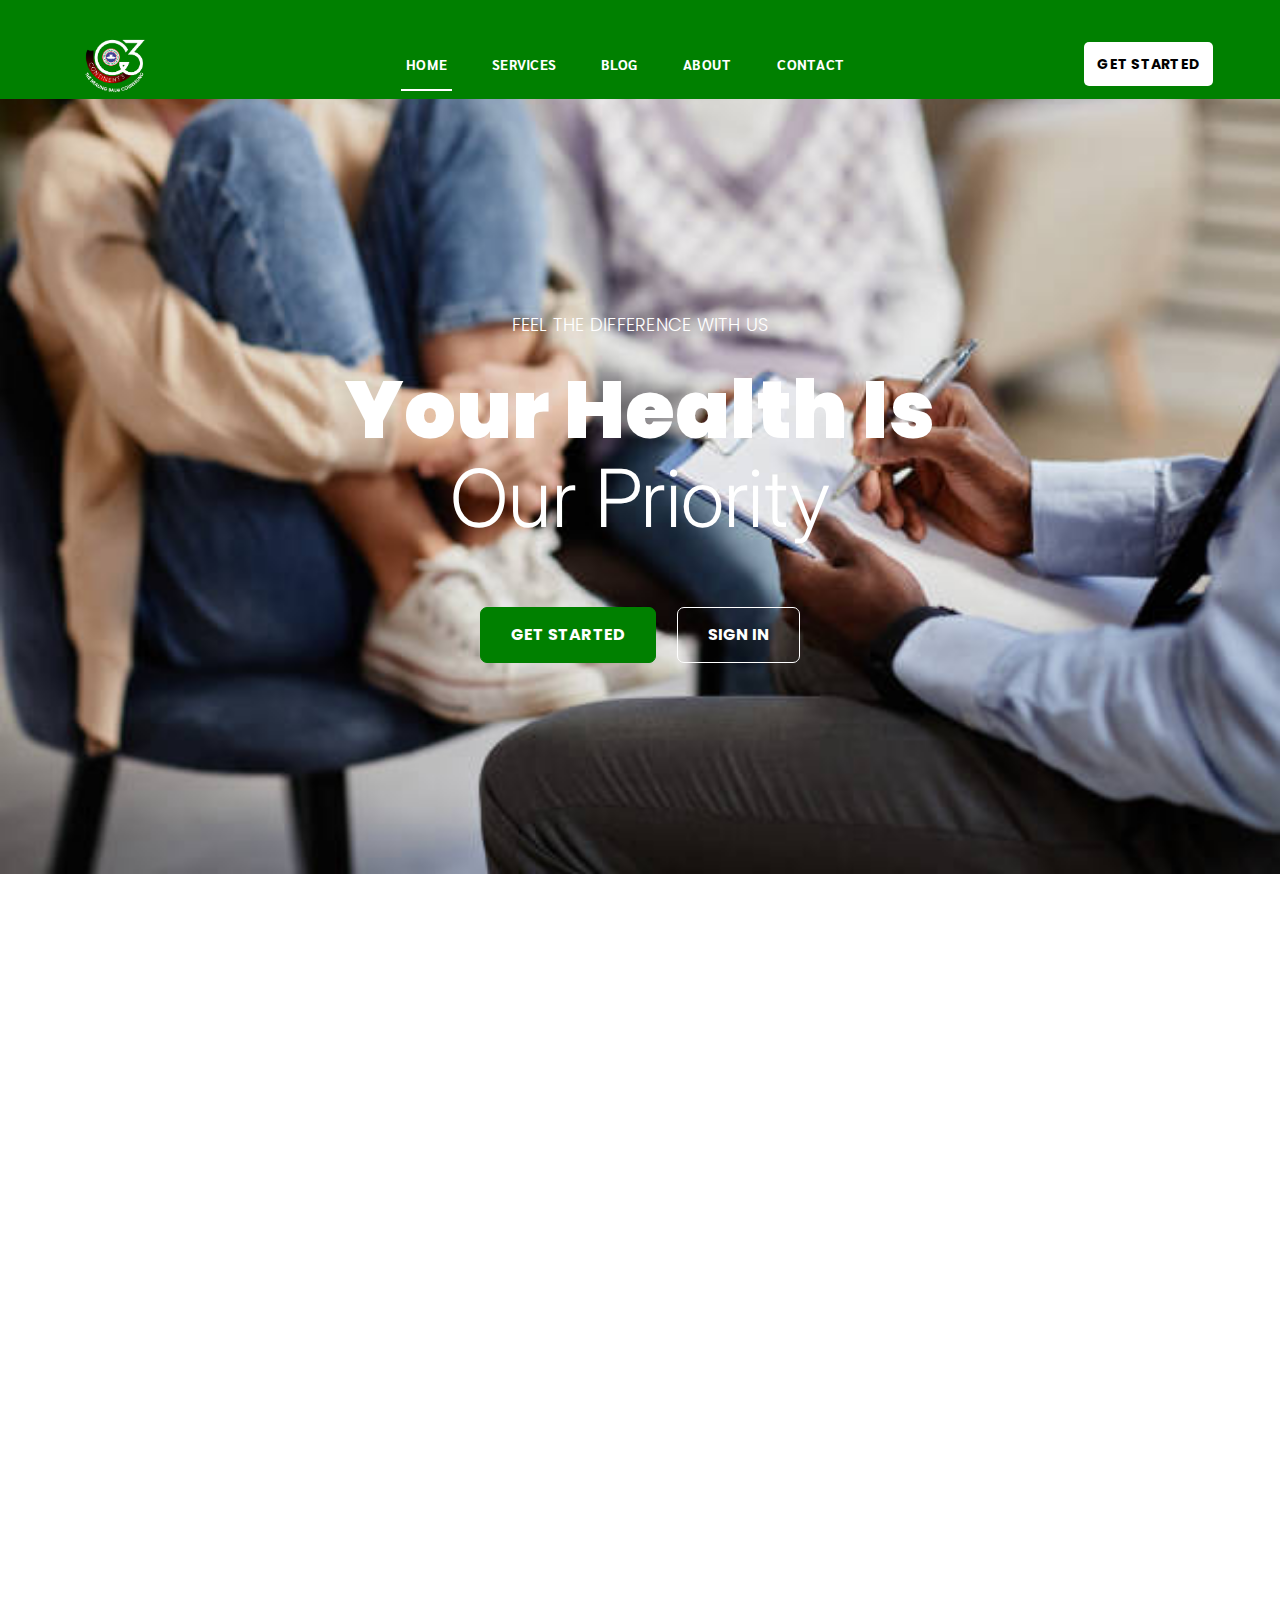
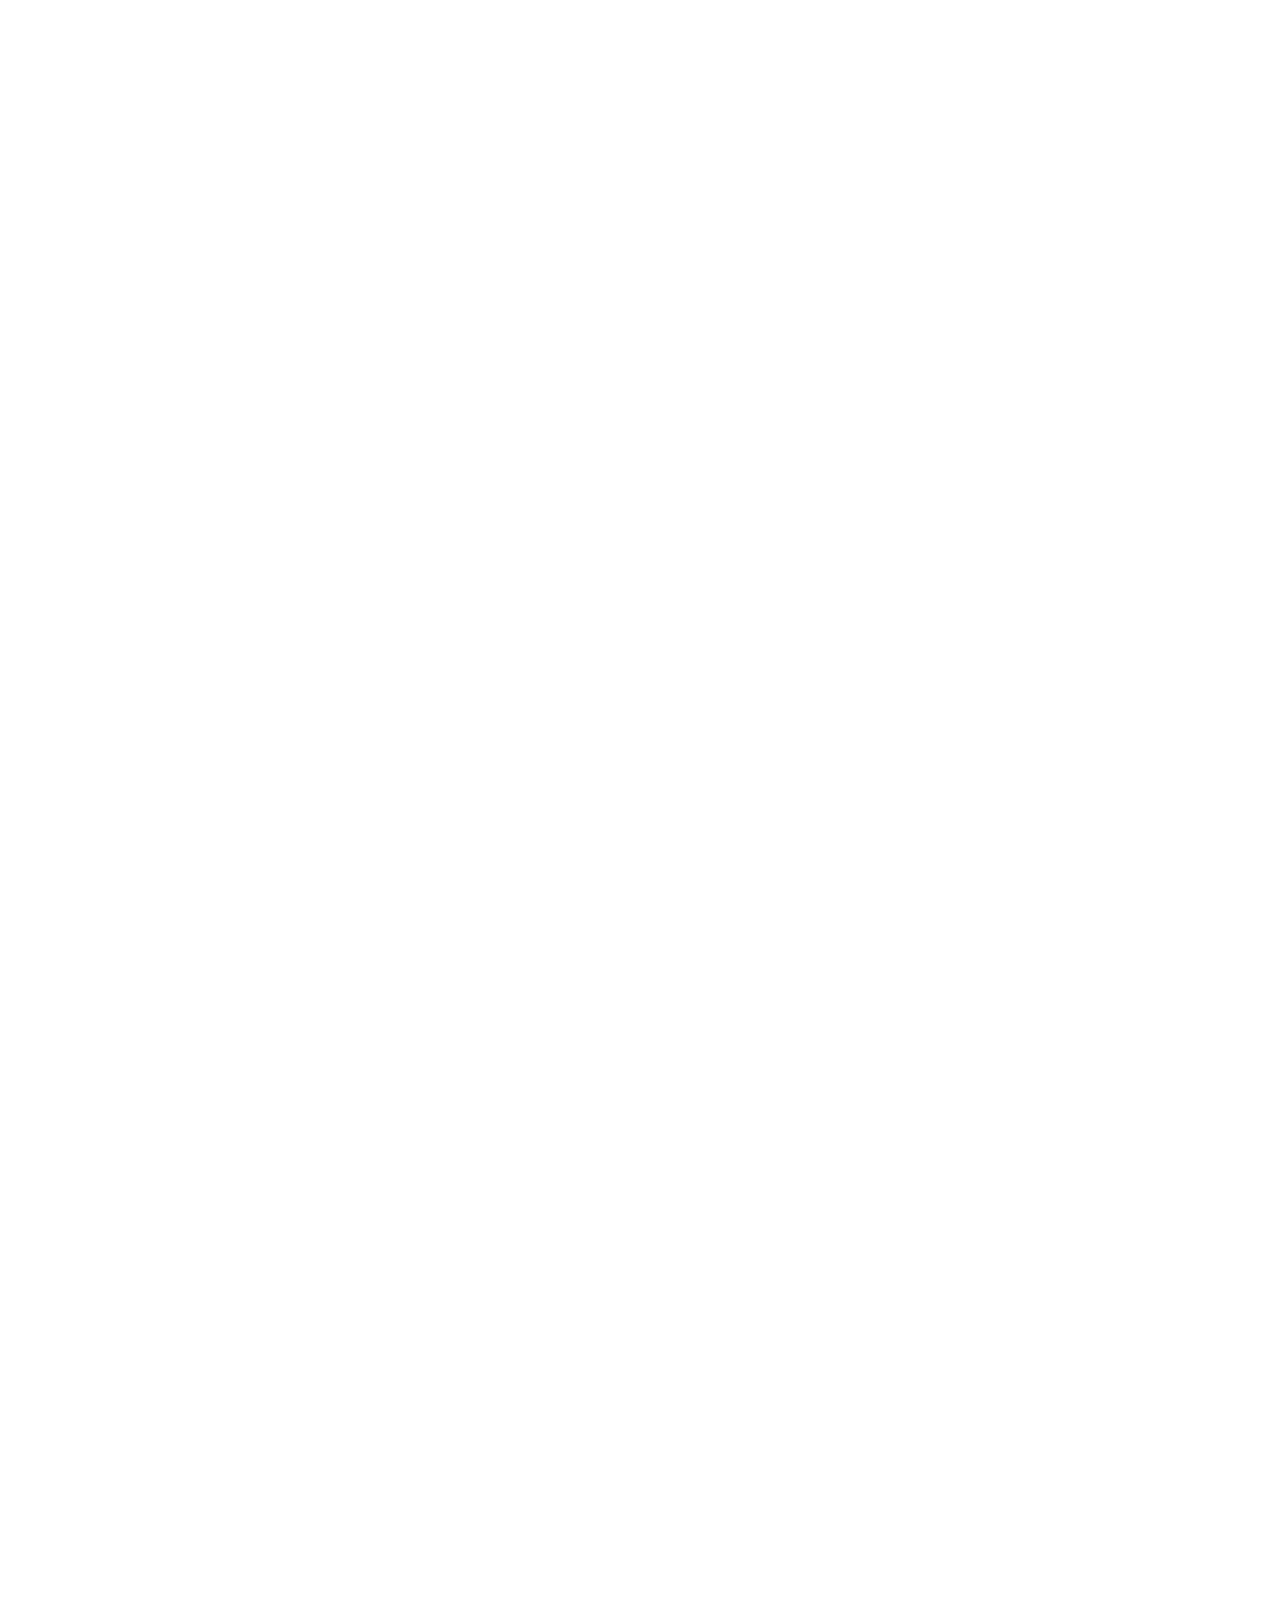
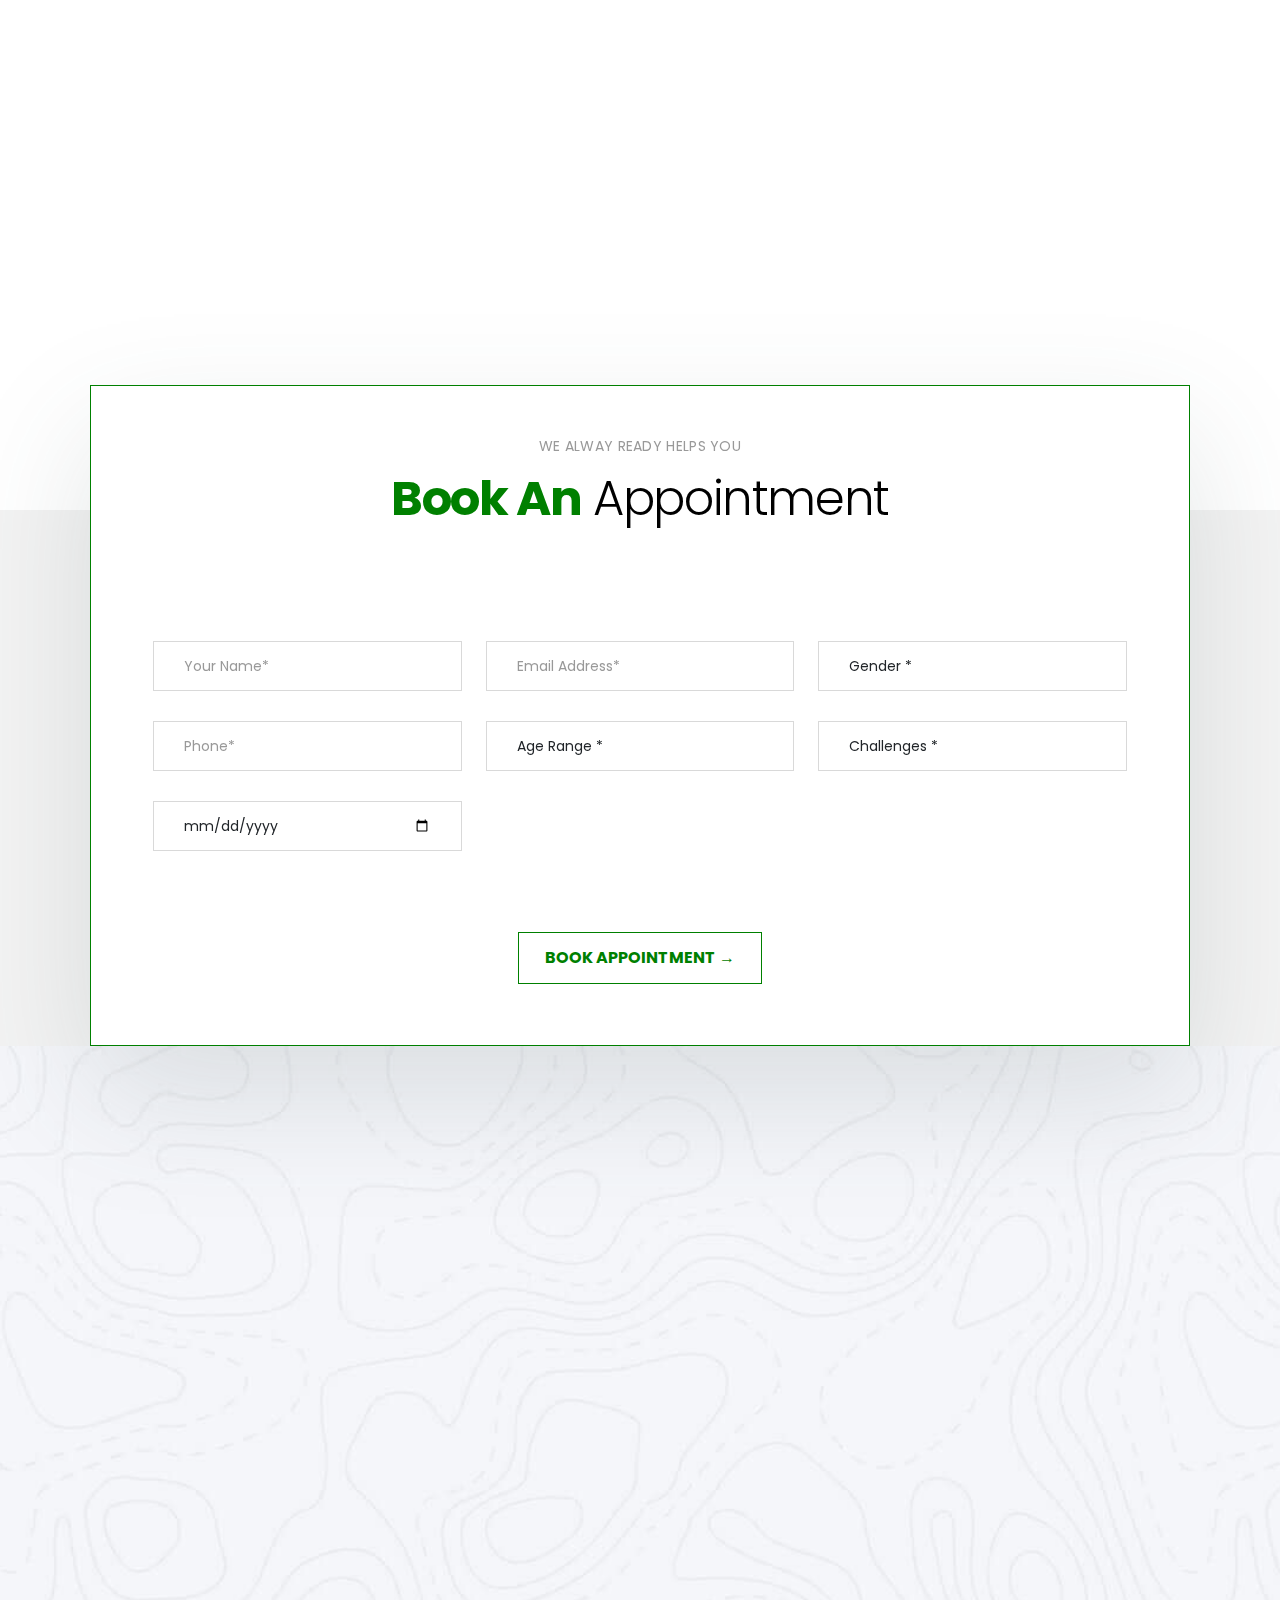
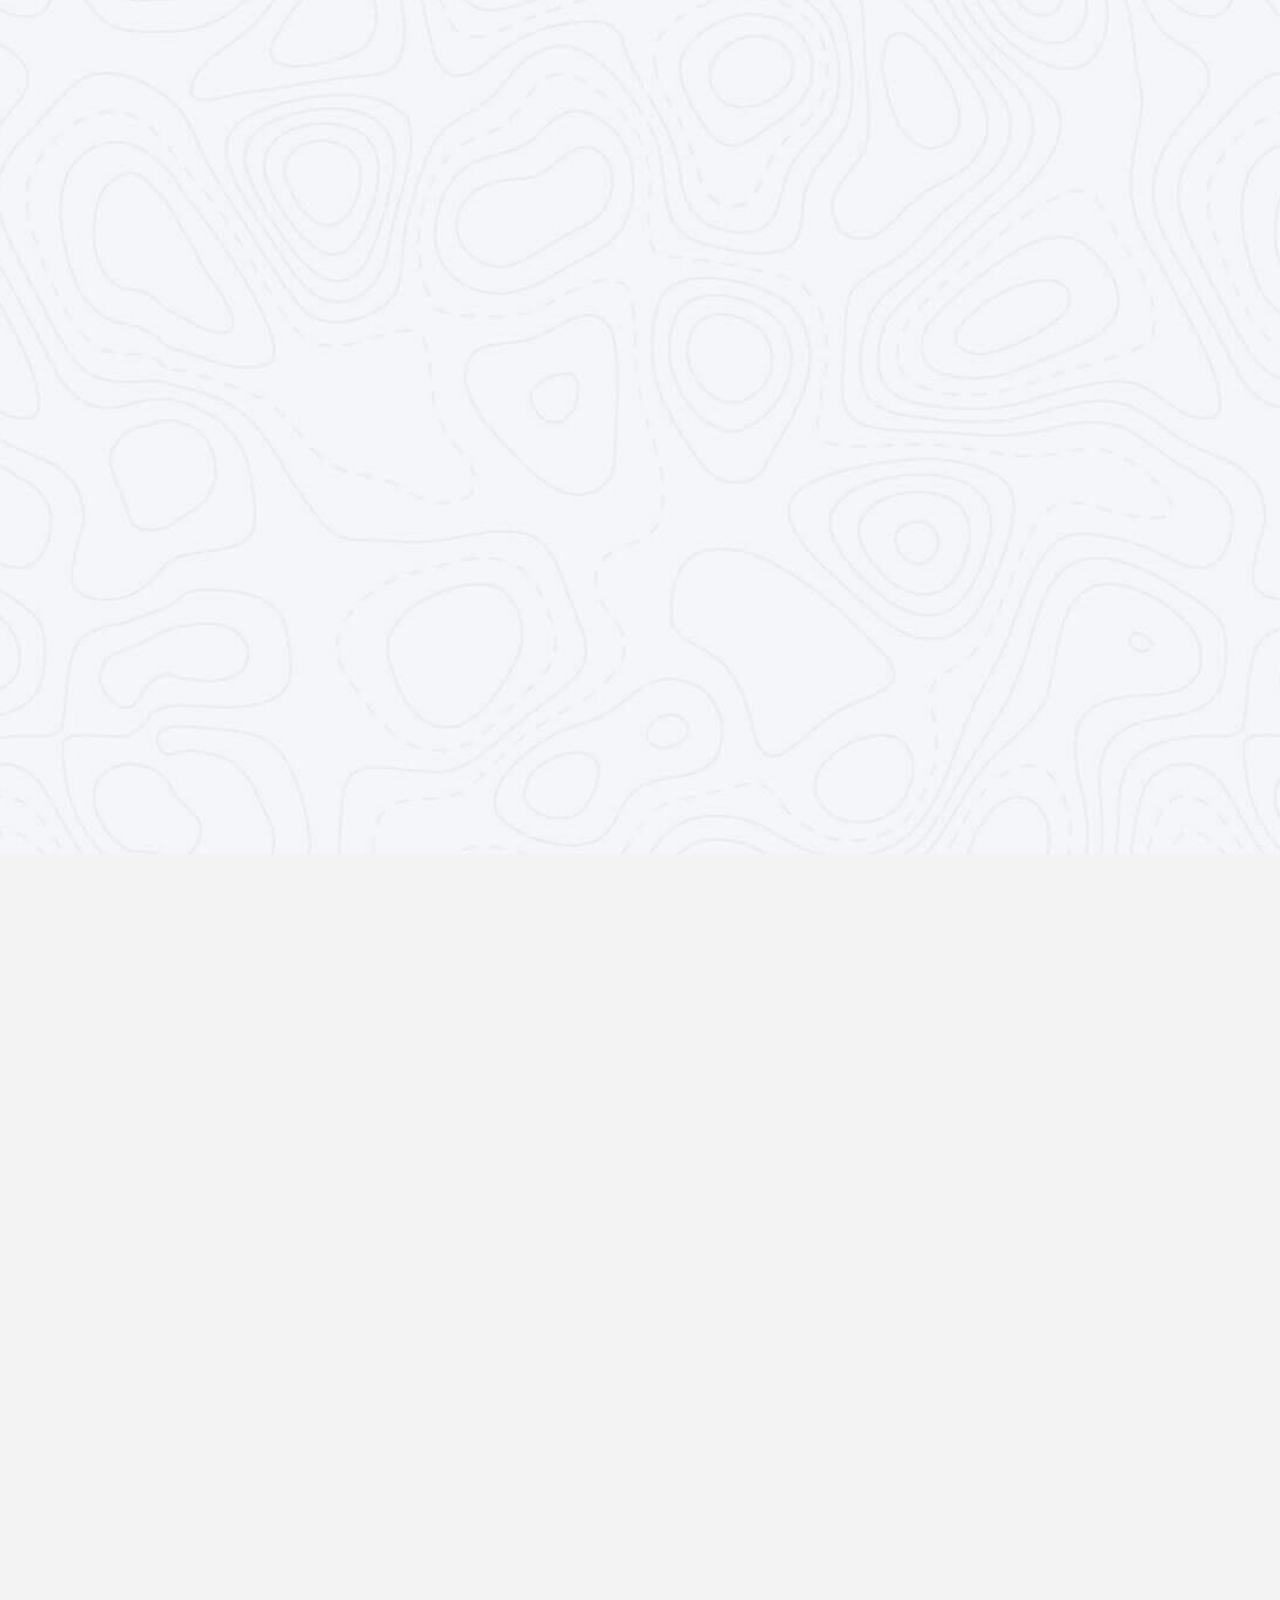
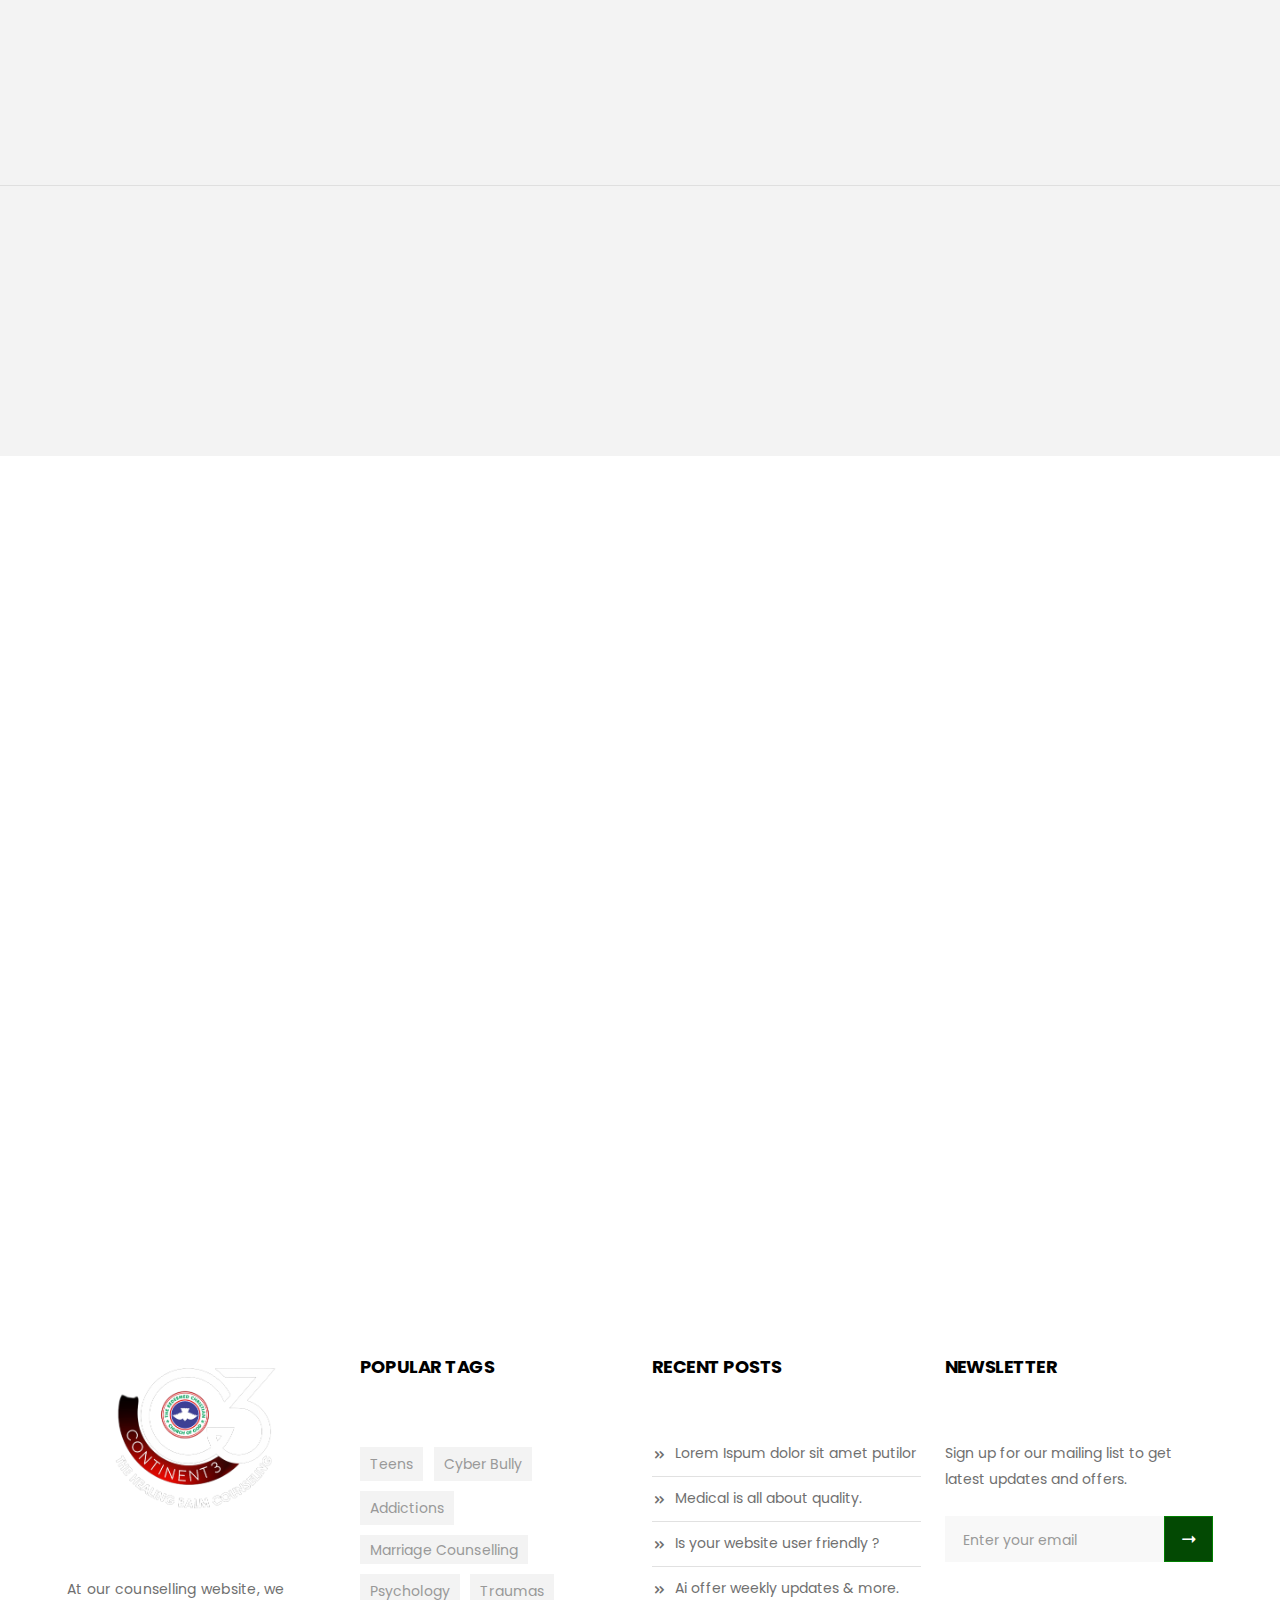
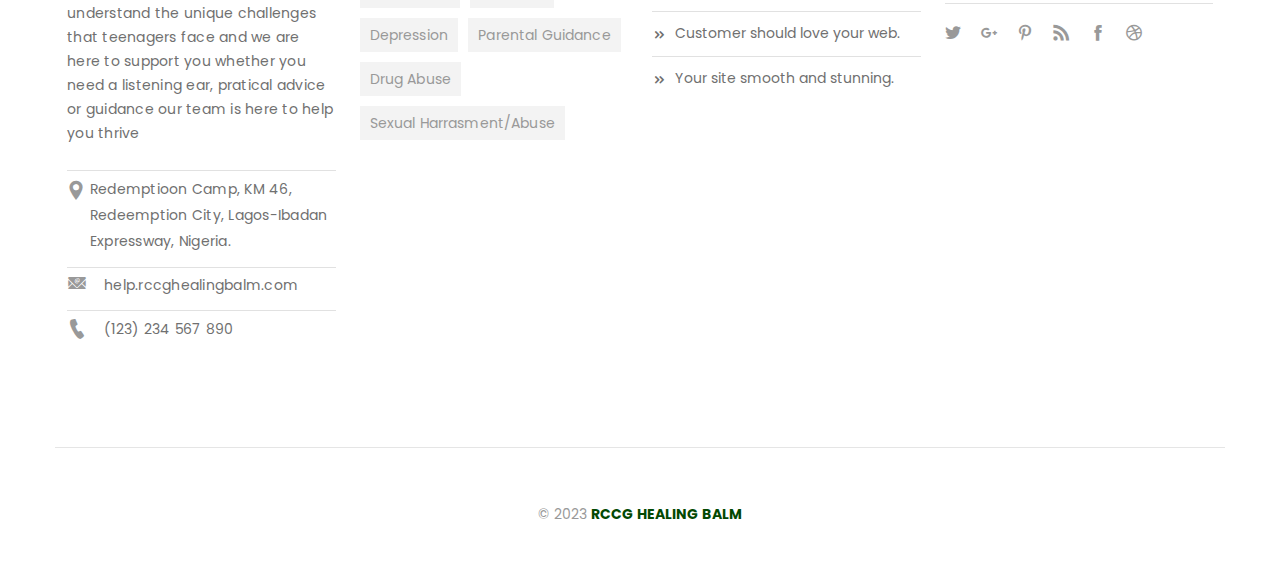
<file: index.html>
<!DOCTYPE html>
<html lang="en">

<head>
  <meta charset="utf-8" />
  <meta http-equiv="X-UA-Compatible" content="IE=edge" />
  <meta name="viewport" content="width=device-width, initial-scale=1.0" />
  <title>Home | RCCG Healing Balm </title>
  <!--== Favicon ==-->
  <link rel="shortcut icon" href="assets/img/favicon.ico" type="image/x-icon" />
  <link href="https://fonts.googleapis.com/css?family=Poppins:400,500,600,700&display=swap" rel="stylesheet">

  <!-- <link href="https://cdn.jsdelivr.net/npm/bootstrap@5.3.2/dist/css/bootstrap.min.css" rel="stylesheet" integrity="sha384-T3c6CoIi6uLrA9TneNEoa7RxnatzjcDSCmG1MXxSR1GAsXEV/Dwwykc2MPK8M2HN" crossorigin="anonymous"> -->

  <link rel="stylesheet" href="https://cdn.jsdelivr.net/npm/bootstrap-icons@1.11.1/font/bootstrap-icons.css">

  <!--== Main Style CSS ==-->
  <link href="assets/css/animate.css" rel="stylesheet" />
  <link href="assets/css/style.css" rel="stylesheet" />
</head>

<body>
  <!--wrapper start-->
  <div class="wrapper home-default-wrapper">
    <!--== Start Preloader Content ==-->
    <div class="preloader-wrap">
      <div class="preloader">
        <span class="dot"></span>
        <div class="dots">
          <span></span>
          <span></span>
          <span></span>
        </div>
      </div>
    </div>
    <!--== End Preloader Content ==-->

    <!--== Start Header Wrapper ==-->
    <header class="header">
      <!-- header-middle start -->
      <div class="header-middle mobile-sticky">
        <div class="container">
          <div class="row">
            <div class="col-11">
              <div class="header-middle-content">
                <div class="header-logo d-lg-none">
                  <a href="index.html">
                    <img class="sticky-img" src="assets/img/logo.png" alt="Logo" />
                  </a>
                </div>
                <div class="mobile-menu-toggle d-lg-none">
                  <a href="#offcanvas-mobile-menu" class="offcanvas-toggle">
                    <svg viewBox="0 0 800 600">
                      <path d="M300,220 C300,220 520,220 540,220 C740,220 640,540 520,420 C440,340 300,200 300,200"
                        id="top"></path>
                      <path d="M300,320 L540,320" id="middle"></path>
                      <path d="M300,210 C300,210 520,210 540,210 C740,210 640,530 520,410 C440,330 300,190 300,190"
                        id="bottom" transform="translate(480, 320) scale(1, -1) translate(-480, -318)"></path>
                    </svg>
                  </a>
                </div>
              </div>
            </div>
          </div>
        </div>
      </div>
      <!-- header-middle end -->

      <!-- header-bottom start -->
      <div class="header-bottom d-none d-lg-block">
        <div class="container">
          <div class="row">
            <div class="col-lg-12">
              <div class="d-flex flex-wrap align-items-center justify-content-between">
                <div class="header-logo">
                  <a href="index.html">
                    <img class="sticky-img" src="assets/img/logo.png" alt="Logo" />
                  </a>
                </div>
                <ul class="main-menu">
                  <li class="active">
                    <a class="main-menu-link" href="index.html">Home</a>
                  </li>
                  <li>
                    <a class="main-menu-link" href="services.html">Services</a>
                    <ul class="sub-menu">
                      <li>
                        <a class="sub-menu-link" href="services.html">Services</a>
                      </li>
                      <li>
                        <a class="sub-menu-link" href="service-details.html">Service Details</a>
                      </li>
                    </ul>
                  </li>

                  <li>
                    <a class="main-menu-link" href="blog.html">Blog</a>
                    <ul class="sub-menu">
                      <li>
                        <a class="sub-menu-link" href="blog.html">Blog list</a>
                      </li>
                      <li>
                        <a class="sub-menu-link" href="blog-details.html">Blog Details</a>
                      </li>
                    </ul>
                  </li>

                  <li>
                    <a class="main-menu-link" href="about.html">About</a>
                  </li>
                  <li>
                    <a class="main-menu-link" href="contact.html">Contact</a>
                  </li>

                </ul>
                <a href="get-started.html" class="book-now-btn" style="border-radius: 5px; padding-top: 10px; padding-bottom: 10px;padding-left: 13px; padding-right: 13px;">Get Started</a>
                <!-- <a href="#" class="book-now-btn" style="border-radius: 5px; padding: 10px; margin-left: 50px;">Login</a>
              </div> -->
            </div>
          </div>
        </div>
      </div>
      <!-- header-bottom end -->
      <!-- header-bottom start -->
      <div class="header-bottom sticky-header d-none d-lg-block">
        <div class="container">
          <div class="row">
            <div class="col-lg-12">
              <div class="d-flex flex-wrap align-items-center justify-content-between">
                <ul class="main-menu">
                  <li class="active">
                    <a class="main-menu-link" href="index.html">Home</a>
                  </li>
                  <li>
                    <a class="main-menu-link" href="services.html">Services</a>
                    <ul class="sub-menu">
                      <li>
                        <a class="sub-menu-link" href="services.html">Services</a>
                      </li>
                      <li>
                        <a class="sub-menu-link" href="service-details.html">Service Details</a>
                      </li>
                    </ul>
                  </li>

                  <li>
                    <a class="main-menu-link" href="blog.html">Blog</a>
                    <ul class="sub-menu">
                      <li>
                        <a class="sub-menu-link" href="blog.html">Blog list</a>
                      </li>
                      <li>
                        <a class="sub-menu-link" href="blog-details.html">Blog Details</a>
                      </li>
                    </ul>
                  </li>

                  <li>
                    <a class="main-menu-link" href="about.html">About</a>
                  </li>
                  <li>
                    <a class="main-menu-link" href="contact.html">Contact</a>
                  </li>

                </ul>
                <a href="get-started.html" class="btn btn-danger me-3 animated delay1" style="font-family: 'Poppins', sans-serif; border-radius: 7px;"><strong>GET STARTED</strong></a>
                <!-- <a href="#" class="book-now-btn">Login</a> -->
              </div>
            </div>
          </div>
        </div>
      </div>
      <!-- header-bottom end -->
    </header>

    <!--== End Header Wrapper ==-->

    <main class="main-content site-wrapper-reveal">
      <!--== Start Hero Area Wrapper ==-->
      <section class="hero-slider">
        <div class="swiper-container">
          <div class="swiper-wrapper">
            <!-- swiper-slide start -->
            <div class="swiper-slide" data-bg-img="assets/img/slider/banner1.jpg">
              <div class="container">
                <div class="row">
                  <div class="col-12">
                    <div class="slider-content">
                      <p class="text animated delay1" style="font-family: 'Poppins', sans-serif; font-weight:300;">
                        feel the difference with us
                      </p>
                      <h2 class="title animated delay2" style="font-family: 'Poppins', sans-serif;">
                        Your Health Is
                        <span class="d-block">Our Priority</span>
                      </h2>
                      <a href="get-started.html" class="btn btn-danger me-3 animated delay1" style="font-family: 'Poppins', sans-serif; border-radius: 7px;">Get Started</a>
                      <a href="#" class="btn btn-outline-secondary animated delay2" style="font-family: 'Poppins', sans-serif; border-radius: 7px;">Sign In</a>
                    </div>
                  </div>
                </div>
              </div>
            </div>
            <!-- swiper-slide end -->
            <!-- swiper-slide start -->
            <div class="swiper-slide" data-bg-img="assets/img/slider/ab.jpg">
              <div class="container">
                <div class="row">
                  <div class="col-12">
                    <div class="slider-content">
                      <p class="text animated delay1">
                        feel the difference with us
                      </p>
                      <h2 class="title animated delay2">
                        Empowering Lives through Compassionate
                        <span class="d-block"> Counseling</span>
                      </h2>
                      <a href="get-started.html" class="btn btn-danger me-3 animated delay1" style="font-family: 'Poppins', sans-serif; border-radius: 7px;">Get Started</a>
                      <a href="#" class="btn btn-outline-secondary animated delay2" style="font-family: 'Poppins', sans-serif; border-radius: 7px;">Sign In</a>
                    </div>
                  </div>
                </div>
              </div>
            </div>
            <!-- swiper-slide end -->
          </div>

          <div class="swiper-button-prev">
            <i class="icofont-arrow-left"></i>
          </div>
          <div class="swiper-button-next">
            <i class="icofont-arrow-right"></i>
          </div>
        </div>
      </section>
      <!--== End Hero Area Wrapper ==-->

      <section class="pricing-area pricing-default-area">
        <div class="container">
          <div class="row">
            <div class="col-lg-12">
              <div class="section-title text-center" data-aos="fade-up" data-aos-duration="1000">
                <p style="font-size: 15px;" >You deserve to be happy</p>
                <h2 class="title">
                  <span>How</span> it works
                </h2>
              </div>
            </div>
          </div>
          <div class="row row-gutter-0 pricing-items-style1" data-aos="fade-up" data-aos-duration="1100">
            <div class="col-sm-6 col-md-6 col-lg-3">
              <div class="pricing-item item-one">
                <div class="pricing-title">
                  <h5>Step 1</h5>
                </div>
                <div class="pricing-amount">
                  <h2 style="color:#008000;">Schedule a session that fits your schedule and needs.</h2>
                </div>
                <div class="pricing-content">
                  <p class="desc">
                    We believe that everyone deserves the opportunity to prioritize their mental and emotional well-being, and our flexible scheduling options make it easier than ever to take that crucial step towards self-care and personal growth.
                  </p>
                </div>
              </div>
            </div>
            <div class="col-sm-6 col-md-6 col-lg-3">
              <div class="pricing-item item-one">
                <div class="pricing-title">
                  <h5>Step 2</h5>
                </div>
                <div class="pricing-amount">
                  <h2 style="color:#008000;">Discover the ideal therapist tailored to your needs</h2>
                </div>
                <div class="pricing-content">
                  <p class="desc">
                    Complete a brief questionnaire to connect with a licensed therapist perfectly suited to your requirements and preferences. Access the extensive network of accredited professionals.
                  </p>
                </div>
              </div>
            </div>
            <div class="col-sm-6 col-md-6 col-lg-3">
              <div class="pricing-item item-two">
                <div class="pricing-title">
                  <h5>Step 3</h5>
                </div>
                <div class="pricing-amount">
                  <h2 style="color:#008000;">Express yourself in your preferred manner.</h2>
                </div>
                <div class="pricing-content">
                  <p class="desc">
                    Complete a brief questionnaire to connect with a licensed therapist perfectly suited to your requirements and preferences. Access the extensive network of accredited professionals.
                  </p>
                </div>
              </div>
            </div>
            <div class="col-sm-6 col-md-6 col-lg-3">
              <div class="pricing-item item-three">
                <div class="pricing-title">
                  <h5>Step 4</h5>
                </div>
                <div class="pricing-amount">
                  <h2 style="color:#008000;">Access therapy when it's most convenient for you</h2>
                </div>
                <div class="pricing-content">
                  <p class="desc">
                    Connect with your therapist using the communication method that suits you best: text, chat, phone, or video.
                  </p>
                </div>
              </div>
            </div>
          </div>
        </div>
      </section>

      <!-- static media start -->
      <!-- <section class="static-media">
        <div class="container">
          <div class="row mb-n4">
            <div class="col-lg-12">
              <div class="section-title" data-aos="fade-up" data-aos-duration="1100">
                <p>You Deserve to be happy</p>
                <h2 class="title"><span>How</span> it works</h2>
              </div>
            </div>
            <div class="col-lg-4 col-sm-6 mb-4">
              <div class="media">
                <div class="media-body">
                  <h4 class="title">Discover the ideal therapist tailored to your needs</h4>
                  <p>Complete a brief questionnaire to connect with a licensed therapist perfectly suited to your requirements and preferences. Access the extensive network of accredited professionals.</p>
                </div>
              </div>
            </div>
          </div>
        </div>
      </section> -->
      <!-- static media end -->

      <section class="static-media" id="stats">
        <div class="container" style="align-content: center;" data-aos="fade-up" data-aos-duration="1100">
          <div class="row stats-con">
            <div class="col-lg-3 col-6 stats_info counter_grid">
              <span class="icofont-users" style="font-size: 70px; text-align: center; color:#008000;"></span>
              <p class="counter" style="font-size: 50px">1100</p>
              <h4>Expert <span style="color:#008000;">Counsellors</span></h4>
            </div>
            <div class="col-lg-3 col-6 stats_info counter_grid1">
              <span class="icofont-laptop" style="font-size: 70px; color:#008000;"></span>
              <p class="counter" style="font-size: 50px">1020</p>
              <h4>Health <span style="color:#008000;">Programs</span></h4>
            </div>
            <div class="col-lg-3 col-6 stats_info counter_grid mt-lg-0 mt-5">
              <span class="icofont-people" style="font-size: 70px; color:#008000;"></span>
              <p class="counter" style="font-size: 50px">912</p>
              <h4>Happy <span style="color:#008000;">Clients</span></h4>
            </div>
            <div class="col-lg-3 col-6 stats_info counter_grid2 mt-lg-0 mt-5">
              <span class="icofont-trophy" style="font-size: 70px; color:#008000;"></span>
              <p class="counter"style="font-size: 50px">80</p>
              <h4>Success <span style="color:#008000;">Meets</span></h4>
            </div>
          </div>
        </div>
      </section>

      <!--== Start Feature Area Wrapper ==-->
      <section class="feature-section" data-bg-color="#fff">
        <div class="container">
          <div class="row">
            <div class="col-lg-12">
              <div class="section-title" data-aos="fade-up" data-aos-duration="1100">
                <p>Why Choose Healing Balm</p>
                <h2 class="title"><span style="color: #008000;">Your Ultimate Choice</span> For Enhanced Well-being</h2>
              </div>
            </div>
          </div>
          <div class="row">
            <div class="col-lg-12 col-xl-8">
              <div class="row icon-box-style" data-aos="fade-up" data-aos-duration="1100">
                <div class="col-md-6">
                  <div class="icon-box-item">
                    <div class="icon">
                      <i class="bi bi-people" style="color: #008000"></i>
                    </div>
                    <div class="content">
                      <h5 class="title">Professional Counseling</h5>
                      <p>
                         At Healing Balm, we believe in the transformative power of professional counseling. Our team of licensed and experienced therapists are here to listen, understand, and guide you through your unique journey to healing and personal growth.
                      </p>
                    </div>
                  </div>
                </div>
                <div class="col-md-6">
                  <div class="icon-box-item">
                    <div class="icon">
                      <i class="bi bi-person-video3" style="color: #008000"></i>
                    </div>
                    <div class="content">
                      <h5 class="title">Seamless & Convenient Virtual Sessions</h5>
                      <p>
                        With Healing Balm, you can access professional counseling from the comfort and privacy of your own space. Say goodbye to commuting and waiting rooms, and say hello to therapy sessions that fit your schedule. You can access your session from the comfort of your home, office, or any private space of your choice. No need to worry about travel time or traffic – we bring the counseling session to you.
                      </p>
                    </div>
                  </div>
                </div>
                <div class="col-md-6">
                  <div class="icon-box-item">
                    <div class="icon">
                      <i class="bi bi-fingerprint" style="color: #008000"></i>
                    </div>
                    <div class="content">
                      <h5 class="title">Safe and Secure</h5>
                      <p>
                        Your privacy and confidentiality are our top priorities. Healing Balm's secure platform ensures that your personal information and sessions remain confidential.
                      </p>
                    </div>
                  </div>
                </div>
                <div class="col-md-6">
                  <div class="icon-box-item">
                    <div class="icon">
                      <i class="bi bi-clock-history" style="color: #008000"></i>
                    </div>
                    <div class="content">
                      <h5 class="title">24/7 Support and Counseling Services</h5>
                      <p>
                        Our commitment to providing 24-hour services means that you can seek professional guidance, support, and assistance whenever you need it, without any time constraints.
                      </p>
                    </div>
                  </div>
                </div>
                <div class="col-md-6">
                  <div class="icon-box-item">
                    <div class="icon">
                      <i class="bi bi-chat-quote" style="color: #008000"></i>
                    </div>
                    <div class="content">
                      <h5 class="title">Feedbacks and Reviews</h5>
                      <p>
                        Client reviews provide valuable insights into the experiences of individuals who have used our counseling services this platform. Prospective clients can read these reviews to gain a better understanding of what to expect from a particular counselor or the platform as a whole. This information empowers them to make informed decisions when selecting a counselor who aligns with their needs and preferences.
                      </p>
                    </div>
                  </div>
                </div>
                <div class="col-md-6">
                  <div class="icon-box-item">
                    <div class="icon">
                      <!-- <i class="icofont-"></i> -->
                      <i class="bi bi-bookmark-heart" style="color: #008000"></i>
                    </div>
                    <div class="content">
                      <h5 class="title">Community Building & Resources Library</h5>
                      <p>
                        Healing Balm offers a wide range of educational materials related to mental health, emotional well-being, and personal growth. Also includes a discussion forum or community space where users can engage in conversations related to the resources they access, fostering a sense of community and support.
                      </p>
                    </div>
                  </div>
                </div>
              </div>
            </div>
          </div>
        </div>
        <div class="thumb" data-aos="fade-left" data-aos-duration="1500">
          <img src="assets/img/img1.png" alt="hope-Image" />
        </div>
      </section>
      <!--== End Feature Area Wrapper ==-->

      <!--== Start Appointment Form Area Wrapper ==-->
      <section class="appointment-area" data-bg-color="#f3f3f3">
        <div class="appointment-form-style1">
          <div class="container">
            <div class="row">
              <div class="col-12">
                <div class="contact-form">
                  <div class="section-title">
                    <br>
                    <br>
                    <p>We Alway Ready Helps you</p>
                    <h2 class="title"><span>Book An</span> Appointment</h2>
                  </div>
                  <form
                    class="contact-form-wrapper"
                    id="contact-form"
                    action=""
                    method="post"
                  >
                    <div class="row">
                      <div class="col-md-4">
                        <div class="form-group">
                          <input
                            class="form-control"
                            type="text"
                            name="con_name"
                            placeholder="Your Name*"
                            required
                          />
                        </div>
                      </div>
                      <div class="col-md-4">
                        <div class="form-group">
                          <input
                            class="form-control"
                            type="email"
                            name="con_email"
                            placeholder="Email Address*"
                            required
                          />
                        </div>
                      </div>

                      <div class="col-md-4">
                        <div class="form-group">          
                          <select id="department" class="form-control" required="Specialization">
                            <option value="">Gender <span style="color: #008000">*</span></option>
                            <option value="">Male</option>
                            <option value="">Female</option>
                          </select>
                        </div>
                      </div>

                      <div class="col-md-4">
                        <div class="form-group">
                          <input
                            class="form-control"
                            type="tel"
                            name="con_subject"
                            placeholder="Phone*"
                            required
                          />
                        </div>
                      </div>

                      <div class="col-md-4">
                        <div class="form-group">          
                          <select id="department" class="form-control" required="Specialization">
                            <option value="">Age Range <span style="color: #008000">*</span></option>
                            <option value="">Kids and Teenagers</option>
                            <option value="">Youths/Young Adult</option>
                            <option value="">Couple</option>
                            <option value="">Adults</option>
                            <option value="">Elders</option>
                          </select>
                        </div>
                      </div>

                      <div class="col-md-4">
                        <div class="form-group">          
                          <select id="department" class="form-control" required="">
                            <option value="">Challenges <span style="color: #008000">*</span></option>
                            <option value="">Stress or Anxiety</option>
                            <option value="">Depression</option>
                            <option value="">School challenges</option>
                            <option value="">ADHD/ADD</option>
                            <option value="">Addiction</option>
                            <option value="">Trauma or Abuse</option>
                            <option value="">Loss of Loved ones</option>
                            <option value="">Anger Issues</option>
                            <option value="">Fears or Phobias</option>
                          </select>
                        </div>
                      </div>

                      <div class="col-md-4">
                        <div class="form-group">
                          <input
                            class="form-control"
                            type="date"
                            name="con_subject"
                            placeholder="Date"
                          />
                        </div>
                      </div>
                      <div class="col-md-12 text-center">
                        <div class="form-group mb-0">
                          <button class="btn btn-theme btn-block" type="submit">
                            Book Appointment &rarr;
                          </button>
                        </div>
                      </div>
                    </div>
                  </form>
                </div>
                <!-- Message Notification -->
                <div class="form-message"></div>
              </div>
            </div>
          </div>
        </div>
      </section>
      <!--== End Appointment Form Area Wrapper ==-->

      

      <!--== Start Testimonial Area Wrapper ==-->
      <section class="testimonial-area testimonial-default-area bg-img"
        data-bg-img="assets/img/photos/testimonial-bg1.jpg">
        <div class="container">
          <div class="row">
            <div class="col-lg-12">
              <div class="section-title text-center" data-aos="fade-up" data-aos-duration="1000">
                <p>Testimonies</p>
                <h2 class="title"><span>A Success</span> Story</h2>
              </div>
            </div>
          </div>
          <div class="row">
            <div class="col-lg-12">
              <div class="swiper-container testimonial-slider-container" data-aos="fade-up" data-aos-duration="1100">
                <div class="swiper-wrapper testimonial-slider">
                  <!--== Start Testimonial Item ==-->
                  <div class="swiper-slide testimonial-item">
                    <div class="thumb">
                      <img src="assets/img/testimonial/01.jpg" alt="Image" />
                    </div>
                    <div class="client-content">
                      <p>
                        “Hello! my name is confidence O. i am a young teenager who once wallowed in the depth of masturbation. it was so chronic to the extent that, any chance ive got to be alone i masturbate. infact!
                        it was so worse that a week wouldnt pass without masturbating countless times.
                        On a FATEFUL DAY, something around 2021, i got the ticket to gaining my freedom. i met 
                        with one of this counselling team in RCCG(Rredeemed christian church of God)
                          he was a tool that God used to shape my entire life, Todya i have become a new creature, a guitless being, who has gained her freedorder
                          and  can now fly freely without limitations. i now have a thriving ministry
                          which God has been using to change lives in my sphere of influence. Hellujah!!! ”
                      </p>
                    </div>
                    <div class="client-info">
                      <div class="desc">
                        <h4 class="name">Confidence o.</h4>
                        <p class="client-location">
                          Nigeria
                        </p>
                      </div>
                    </div>
                  </div>
                  <!--== End Testimonial Item ==-->

                  <!--== Start Testimonial Item ==-->
                  <div class="swiper-slide testimonial-item">
                    <div class="thumb">
                      <img src="assets/img/testimonial/02.jpg" alt="Image" />
                    </div>
                    <div class="client-content">
                      <p>
                        “It’s been an absolute pleasure to work with hope,
                        <br />their response to our brief exceeded
                        expectations and the execution was efficient,
                        professional and very reassuring. I’d fully recommend
                        theme.”
                      </p>
                    </div>
                    <div class="client-info">
                      <div class="desc">
                        <h4 class="name">Kristina Castle</h4>
                        <p class="client-location">
                          Golden Lotus Apartment, HasTech, BNA
                        </p>
                      </div>
                    </div>
                  </div>
                  <!--== End Testimonial Item ==-->
                </div>
                <!-- Add Arrows -->
                <div class="swiper-button-next"></div>
                <div class="swiper-button-prev"></div>
              </div>
            </div>
          </div>
        </div>
      </section>
      <!--== End Testimonial Area Wrapper ==-->

      <!--== Start Team Area Wrapper ==-->
      <section class="team-area team-default-area" data-bg-color="#f3f3f3">
        <div class="container">
          <div class="row">
            <div class="col-lg-12">
              <div class="section-title text-center" data-aos="fade-up" data-aos-duration="1000">
                <p>Meet Our Counsellors & Specialists</p>
                <h2 class="title">
                  <span>Professional &</span> Enthusiastic
                </h2>
              </div>
            </div>
          </div>
          <div class="row">
            <div class="col-lg-12">
              <div class="swiper-container team-slider-container" data-aos="fade-up" data-aos-duration="1300">
                <div class="swiper-wrapper team-slider">
                  <!--== Start Team Item ==-->
                  <div class="swiper-slide team-member">
                    <div class="thumb">
                      <img src="assets/img/team/01.jpg" alt="hope-HasTech" />
                    </div>
                    <div class="content">
                      <div class="member-info">
                        <h4 class="name">Dr. Helen Willmore</h4>
                        <p>
                          Lorem ipsum dolor sit amet, consectetur adipiscing
                          elit. Sed ut sapi euismod, auctor orci ut.
                        </p>
                        <a href="#/" class="btn-link">Read More</a>
                      </div>
                    </div>
                  </div>
                  <!--== End Team Item ==-->

                  <!--== Start Team Item ==-->
                  <div class="swiper-slide team-member">
                    <div class="thumb">
                      <img src="assets/img/team/02.jpg" alt="hope-HasTech" />
                    </div>
                    <div class="content">
                      <div class="member-info">
                        <h4 class="name">Dr. Robert David</h4>
                        <p>
                          Lorem ipsum dolor sit amet, consectetur adipiscing
                          elit. Sed ut sapi euismod, auctor orci ut.
                        </p>
                        <a href="#/" class="btn-link">Read More</a>
                      </div>
                    </div>
                  </div>
                  <!--== End Team Item ==-->

                  <!--== Start Team Item ==-->
                  <div class="swiper-slide team-member">
                    <div class="thumb">
                      <img src="assets/img/team/03.jpg" alt="hope-HasTech" />
                    </div>
                    <div class="content">
                      <div class="member-info">
                        <h4 class="name">Dr. Kristina Castle</h4>
                        <p>
                          Lorem ipsum dolor sit amet, consectetur adipiscing
                          elit. Sed ut sapi euismod, auctor orci ut.
                        </p>
                        <a href="#/" class="btn-link">Read More</a>
                      </div>
                    </div>
                  </div>
                  <!--== End Team Item ==-->
                </div>
                <!-- Add Pagination -->
                <div class="swiper-pagination"></div>
              </div>
            </div>
          </div>
        </div>
        <div class="row">
            <div class="col-lg-12">
              <div class="brand-logo-area brand-logo-default-area">
                <div class="swiper-container brand-logo-slider-container" data-aos="fade-up" data-aos-duration="1200">
                  <div class="swiper-wrapper brand-logo-slider">
                    <div class="swiper-slide brand-logo-item">
                      <a href="#/"><img src="assets/img/brand-logo/01.png" alt="hope-Brand-Logo" /></a>
                    </div>
                    <div class="swiper-slide brand-logo-item">
                      <a href="#/"><img src="assets/img/brand-logo/02.png" alt="hope-Brand-Logo" /></a>
                    </div>
                    <div class="swiper-slide brand-logo-item">
                      <a href="#/"><img src="assets/img/brand-logo/03.png" alt="hope-Brand-Logo" /></a>
                    </div>
                    <div class="swiper-slide brand-logo-item">
                      <a href="#/"><img src="assets/img/brand-logo/04.png" alt="hope-Brand-Logo" /></a>
                    </div>
                    <div class="swiper-slide brand-logo-item">
                      <a href="#/"><img src="assets/img/brand-logo/05.png" alt="hope-Brand-Logo" /></a>
                    </div>
                  </div>
                </div>
              </div>
            </div>
          </div>
      </section>
      <!--== End Team Area Wrapper ==-->


      <!--== Start Blog Area Wrapper ==-->
      <section class="blog-area blog-default-area">
        <div class="container">
          <div class="row">
            <div class="col-lg-6">
              <div class="section-title mt-md-70" data-aos="fade-up" data-aos-duration="1000">
                <h2 class="title"><span>FAQs</span></h2>
              </div>
              <div class="accordian-content" data-aos="fade-up" data-aos-duration="1100">
                <div class="accordion accordion-style2 no-bg" id="accordionStyle">
                  <div class="accordion-item">
                    <div class="accordion-header" id="headingOne">
                      <button class="accordion-button" type="button" data-bs-toggle="collapse"
                        data-bs-target="#collapseOne" aria-expanded="true" aria-controls="collapseOne">
                        Can I Get A Divorce Without A Consultant?
                        <i class="icon icon-plus icofont-thin-down"></i>
                        <i class="icon icon-minus icofont-close-line"></i>
                      </button>
                    </div>
                    <div id="collapseOne" class="accordion-collapse collapse show" aria-labelledby="headingOne"
                      data-bs-parent="#accordionStyle">
                      <div class="accordion-body">
                        Lorem ipsum dolor sit amet, consectetur adipiscing
                        elit. Curabitur consectetur elit lacinia ornare. In
                        volutpat rutrum molestie. Vivamus efficitur orci, ac
                        gravida eros bibendum non. Nullam auctor varius fer
                        vestibulum ante ipsum primis in faucibus orci luctus
                        et ultrices.
                      </div>
                    </div>
                  </div>
                  <div class="accordion-item">
                    <div class="accordion-header" id="headingTwo">
                      <button class="accordion-button collapsed" type="button" data-bs-toggle="collapse"
                        data-bs-target="#collapseTwo" aria-expanded="false" aria-controls="collapseTwo">
                        I Have A Technical Problem Or Support Issue I Need
                        Resolved, Who Do I Email?
                        <i class="icon icon-plus icofont-thin-down"></i>
                        <i class="icon icon-minus icofont-close-line"></i>
                      </button>
                    </div>
                    <div id="collapseTwo" class="accordion-collapse collapse" aria-labelledby="headingTwo"
                      data-bs-parent="#accordionStyle">
                      <div class="accordion-body">
                        Lorem ipsum dolor sit amet, consectetur adipiscing
                        elit. Curabitur consectetur elit lacinia ornare. In
                        volutpat rutrum molestie. Vivamus efficitur orci, ac
                        gravida eros bibendum non. Nullam auctor varius fer
                        vestibulum ante ipsum primis in faucibus orci luctus
                        et ultrices.
                      </div>
                    </div>
                  </div>
                  <div class="accordion-item">
                    <div class="accordion-header" id="headingThree">
                      <button class="accordion-button collapsed" type="button" data-bs-toggle="collapse"
                        data-bs-target="#collapseThree" aria-expanded="false" aria-controls="collapseThree">
                        What Other Services Are You Compatible With?
                        <i class="icon icon-plus icofont-thin-down"></i>
                        <i class="icon icon-minus icofont-close-line"></i>
                      </button>
                    </div>
                    <div id="collapseThree" class="accordion-collapse collapse" aria-labelledby="headingThree"
                      data-bs-parent="#accordionStyle">
                      <div class="accordion-body">
                        Lorem ipsum dolor sit amet, consectetur adipiscing
                        elit. Curabitur consectetur elit lacinia ornare. In
                        volutpat rutrum molestie. Vivamus efficitur orci, ac
                        gravida eros bibendum non. Nullam auctor varius fer
                        vestibulum ante ipsum primis in faucibus orci luctus
                        et ultrices.
                      </div>
                    </div>
                  </div>
                  <div class="accordion-item">
                    <div class="accordion-header" id="headingFour">
                      <button class="accordion-button collapsed" type="button" data-bs-toggle="collapse"
                        data-bs-target="#collapseFour" aria-expanded="false" aria-controls="collapseFour">
                        Are You Hiring?
                        <i class="icon icon-plus icofont-thin-down"></i>
                        <i class="icon icon-minus icofont-close-line"></i>
                      </button>
                    </div>
                    <div id="collapseFour" class="accordion-collapse collapse" aria-labelledby="headingFour"
                      data-bs-parent="#accordionStyle">
                      <div class="accordion-body">
                        Lorem ipsum dolor sit amet, consectetur adipiscing
                        elit. Curabitur consectetur elit lacinia ornare. In
                        volutpat rutrum molestie. Vivamus efficitur orci, ac
                        gravida eros bibendum non. Nullam auctor varius fer
                        vestibulum ante ipsum primis in faucibus orci luctus
                        et ultrices.
                      </div>
                    </div>
                  </div>
                </div>
                <a class="btn-line" href="#/">View All Questions</a>
              </div>
            </div>
          </div>
        </div>
      </section>
      <!--== End Blog Area Wrapper ==-->
    </main>

    <!--== Start Footer Area Wrapper ==-->
    <footer class="footer-area">
      <div class="container">
        <div class="row">
          <div class="col-sm-6 col-md-5 col-lg-4 col-xl-3">
            <div class="widget-item">
              <div class="about-widget">
                <a class="footer-logo" href="index.html">
                  <img src="assets/img/healing.png" alt="Logo" />
                </a>
                <p class="mb-0">
                  At our counselling website, we understand the unique challenges that teenagers face and we are here to support you whether you need a listening ear, pratical advice or guidance our team is here to help you thrive
                </p>
                <ul class="widget-contact-info">
                  <li class="info-address">
                    <i class="icofont-location-pin"></i>Redemptioon Camp, KM 46, Redeemption City, Lagos-Ibadan Expressway, Nigeria.
                  </li>
                  <li class="info-mail">
                    <i class="icofont-email"></i><a href="mailto://hello@yourdomain.com">help.rccghealingbalm.com</a>
                  </li>
                  <li class="info-phone">
                    <i class="icofont-ui-call"></i><a href="tel://(123)234567890">(123) 234 567 890 </a>
                  </li>
                </ul>
              </div>
            </div>
          </div>
          <div class="col-sm-6 col-md-6 offset-md-1 col-lg-3 offset-lg-0 col-xl-3 d-lg-none d-xl-block">
            <div class="widget-item d-inline-block">
              <h4 class="widget-title line-bottom">Popular Tags</h4>
              <div class="widget-tags">
                <ul>
                  <li><a href="#/">Teens</a></li>
                  <li><a href="#/">Cyber Bully</a></li>
                  <li><a href="#/">Addictions</a></li>
                  <li><a href="#/">Marriage Counselling</a></li>
                  <li><a href="#/">Psychology</a></li>
                  <li><a href="#/">Traumas</a></li>
                  <li><a href="#/">Depression</a></li>
                  <li><a href="#/">Parental Guidance</a></li>
                  <li><a href="#/">Drug Abuse</a></li>
                  <li><a href="#/">Sexual Harrasment/Abuse</a></li>
                </ul>
              </div>
            </div>
          </div>
          <div class="col-sm-6 col-md-5 col-lg-4 col-xl-3">
            <div class="widget-item">
              <h4 class="widget-title line-bottom">Recent Posts</h4>
              <nav class="widget-posts">
                <ul class="posts-item">
                  <li>
                    <a href="blog-details.html"><i class="icon icofont-rounded-double-right"></i>Lorem
                      Ispum dolor sit amet putilor</a>
                  </li>
                  <li>
                    <a href="blog-details.html"><i class="icon icofont-rounded-double-right"></i>Medical is all about
                      quality.</a>
                  </li>
                  <li>
                    <a href="blog-details.html"><i class="icon icofont-rounded-double-right"></i>Is
                      your website user friendly ?</a>
                  </li>
                  <li>
                    <a href="blog-details.html"><i class="icon icofont-rounded-double-right"></i>Ai
                      offer weekly updates & more.</a>
                  </li>
                  <li>
                    <a href="blog-details.html"><i class="icon icofont-rounded-double-right"></i>Customer should love
                      your web.</a>
                  </li>
                  <li>
                    <a href="blog-details.html"><i class="icon icofont-rounded-double-right"></i>Your
                      site smooth and stunning.</a>
                  </li>
                </ul>
              </nav>
            </div>
          </div>
          <div class="col-sm-6 col-md-6 offset-md-1 col-lg-4 offset-lg-0 col-xl-3">
            <div class="widget-item">
              <h4 class="widget-title line-bottom">Newsletter</h4>
              <div class="widget-newsletter">
                <p>
                  Sign up for our mailing list to get latest updates and
                  offers.
                </p>
                <form class="newsletter-form input-btn-group">
                  <input class="form-control" type="text" placeholder="Enter your email" />
                  <button class="btn btn-theme" type="button">
                    <i class="icofont-long-arrow-right"></i>
                  </button>
                </form>
              </div>
              <div class="widget-social-icons">
                <a href="#"><i class="icofont-twitter"></i></a>
                <a href="#"><i class="icofont-google-plus"></i></a>
                <a href="#"><i class="icofont-pinterest"></i></a>
                <a href="#"><i class="icofont-rss"></i></a>
                <a href="#"><i class="icofont-facebook"></i></a>
                <a href="#"><i class="icofont-dribbble"></i></a>
              </div>
            </div>
          </div>
        </div>
      </div>
      <div class="footer-bottom">
        <div class="container">
          <div class="row text-center">
            <div class="col-sm-12">
              <div class="widget-copyright">
                <!-- <p>
                  &copy; 2023 <span class="text-uppercase">RCCG healing balm</span>. Made
                  with <i class="icofont-heart-alt"></i> by
                  <a target="_blank" href="#"> RCCG </a>
                </p> -->
                <p>
                  &copy; 2023 <span class="text-uppercase">RCCG healing balm</span>
                </p>
              </div>
            </div>
          </div>
        </div>
      </div>
    </footer>
    <!--== End Footer Area Wrapper ==-->

    <!-- offcanvas-overlay start -->
    <div class="offcanvas-overlay"></div>
    <!-- offcanvas-overlay end -->
    <!-- offcanvas-mobile-menu start -->
    <div id="offcanvas-mobile-menu" class="offcanvas offcanvas-mobile-menu">
      <div class="inner">
        <div class="border-bottom mb-3 pb-3 text-end">
          <button class="offcanvas-close">×</button>
        </div>
        <div class="offcanvas-head mb-3">
          <div class="header-top-offcanvas">
            <p>
              <a href="get-started.html" class="btn btn-danger me-3 animated delay1" style="font-family: 'Poppins', sans-serif; border-radius: 7px;">Get Started</a>
              <a href="login.html" class="btn btn-outline-secondary animated delay2" style="font-family: 'Poppins', sans-serif; border-radius: 7px; border-color: #008000;">Sign In</a>
            </p>
          </div>
        </div>
        <nav class="offcanvas-menu">
          <ul>
            <li>
              <a href="index.html"><span class="menu-text">Home</span></a>
            </li>
            <li>
              <a href="#"><span class="menu-text">Services</span></a>
              <ul class="offcanvas-submenu">
                <li>
                  <a href="services.html">Service</a>
                </li>
                <li>
                  <a href="service-details.html">service details</a>
                </li>
              </ul>
            </li>

            <li>
              <a href="blog.html"><span class="menu-text">blog</span></a>
            </li>

            <li>
              <a href="about.html">about</a>
            </li>

            <li><a href="contact.html">Contact Us</a></li>
          </ul>
        </nav>
        <div class="offcanvas-social my-4">
          <ul>
            <li>
              <a href="#"><i class="icofont-twitter"></i></a>
            </li>
            <li>
              <a href="#"><i class="icofont-facebook"></i></a>
            </li>
            <li>
              <a href="#"><i class="icofont-instagram"></i></a>
            </li>
            <li>
              <a href="#"><i class="icofont-rss-feed"></i></a>
            </li>
            <li>
              <a href="#"><i class="icofont-play-alt-1"></i></a>
            </li>
          </ul>
        </div>

        
    <!-- offcanvas-mobile-menu end -->

    <!--== Scroll Top Button ==-->
    <div class="scroll-to-top"><span class="icofont-rounded-up"></span></div>
  </div>

  <!--=======================Javascript============================-->

  <!--=== Modernizr Min Js ===-->
  <script src="assets/js/modernizr.js"></script>
  <!--=== jQuery Min Js ===-->
  <script src="assets/js/jquery-main.js"></script>
  <!--=== jQuery Migration Min Js ===-->
  <script src="assets/js/jquery-migrate.js"></script>
  <!--=== Popper Min Js ===-->
  <script src="assets/js/popper.min.js"></script>
  <!--=== Bootstrap Min Js ===-->
  <script src="assets/js/bootstrap.min.js"></script>
  <!--=== jquery UI Min Js ===-->
  <script src="assets/js/jquery-ui.min.js"></script>
  <!--=== Plugin Collection Js ===-->
  <script src="assets/js/plugincollection.js"></script>

  <script src="assets/js/jquery.waypoints.min.js"></script>
  <script src="assets/js/jquery.countup.js"></script>

  <!-- <script src="https://cdn.jsdelivr.net/npm/bootstrap@5.3.2/dist/js/bootstrap.bundle.min.js" integrity="sha384-C6RzsynM9kWDrMNeT87bh95OGNyZPhcTNXj1NW7RuBCsyN/o0jlpcV8Qyq46cDfL" crossorigin="anonymous"></script> -->

  <!--=== Custom Js ===-->
  <script src="assets/js/custom.js"></script>
</body>

</html>
</file>
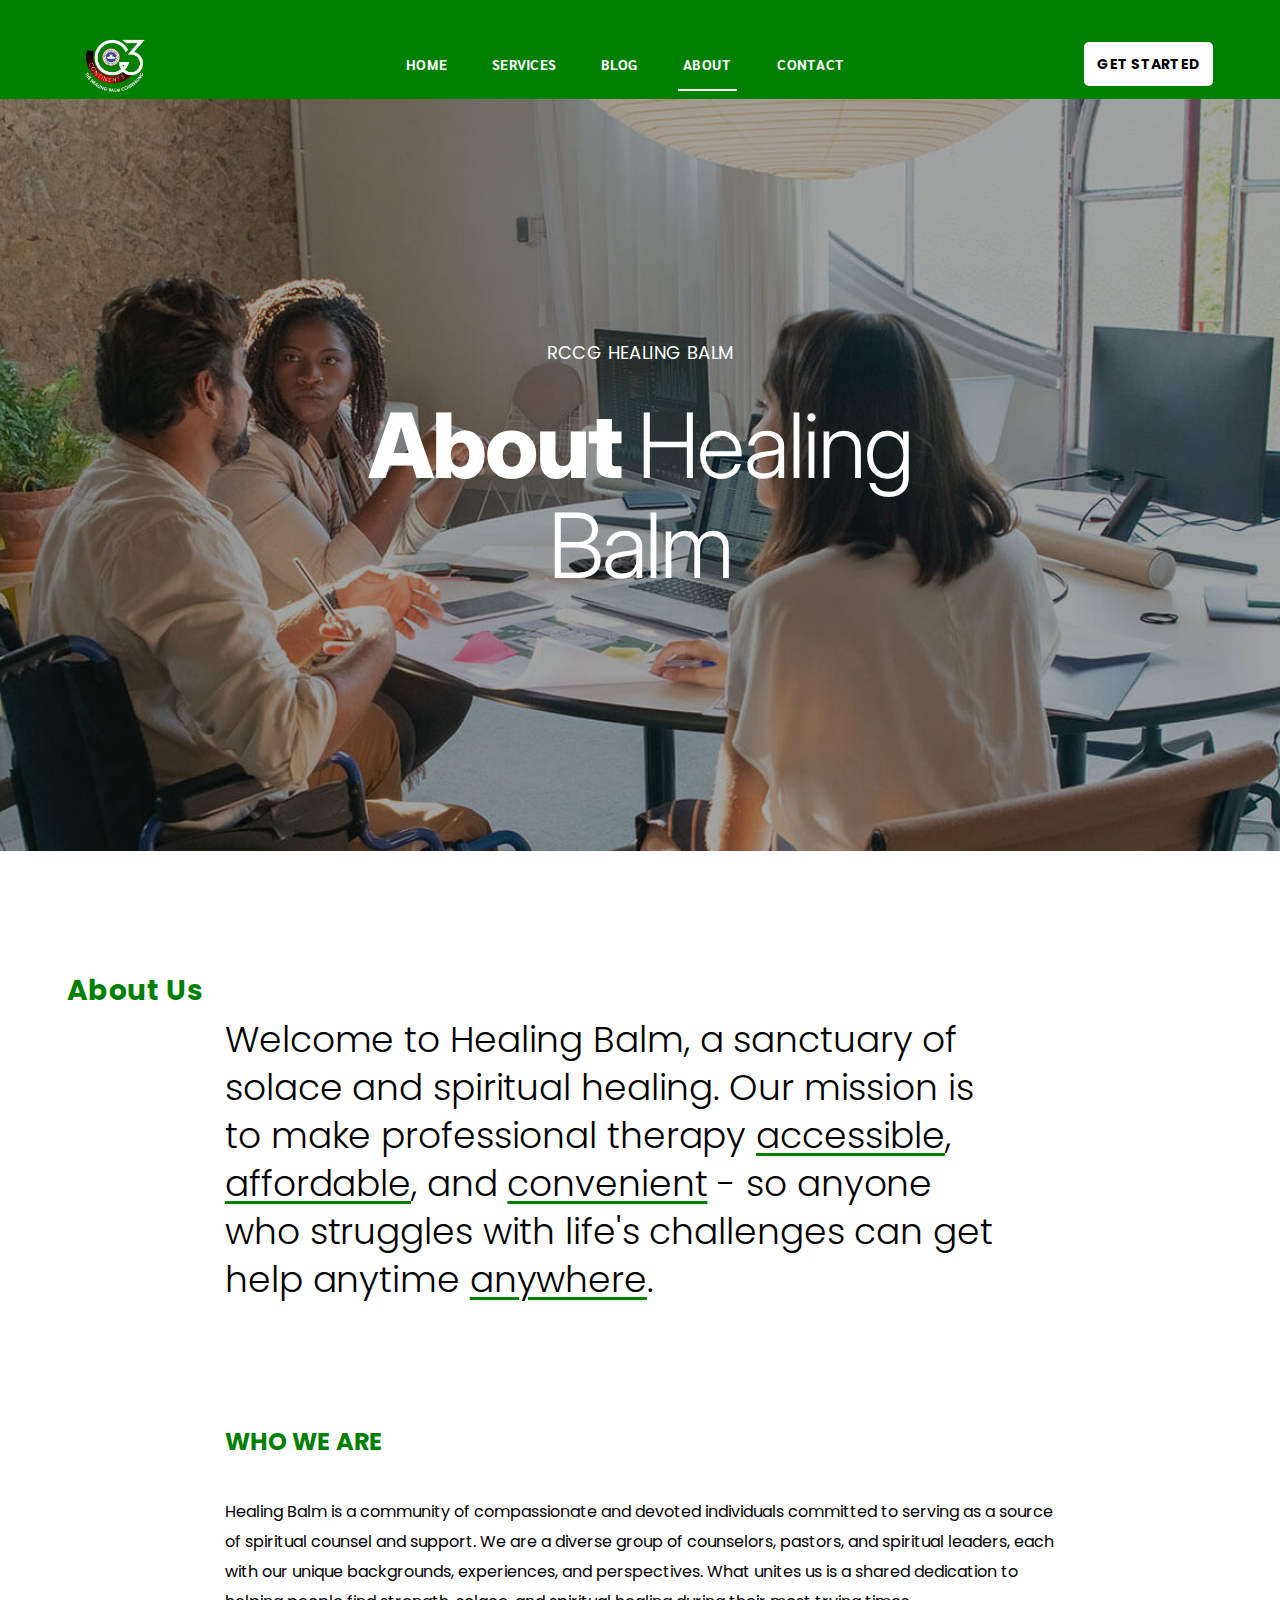
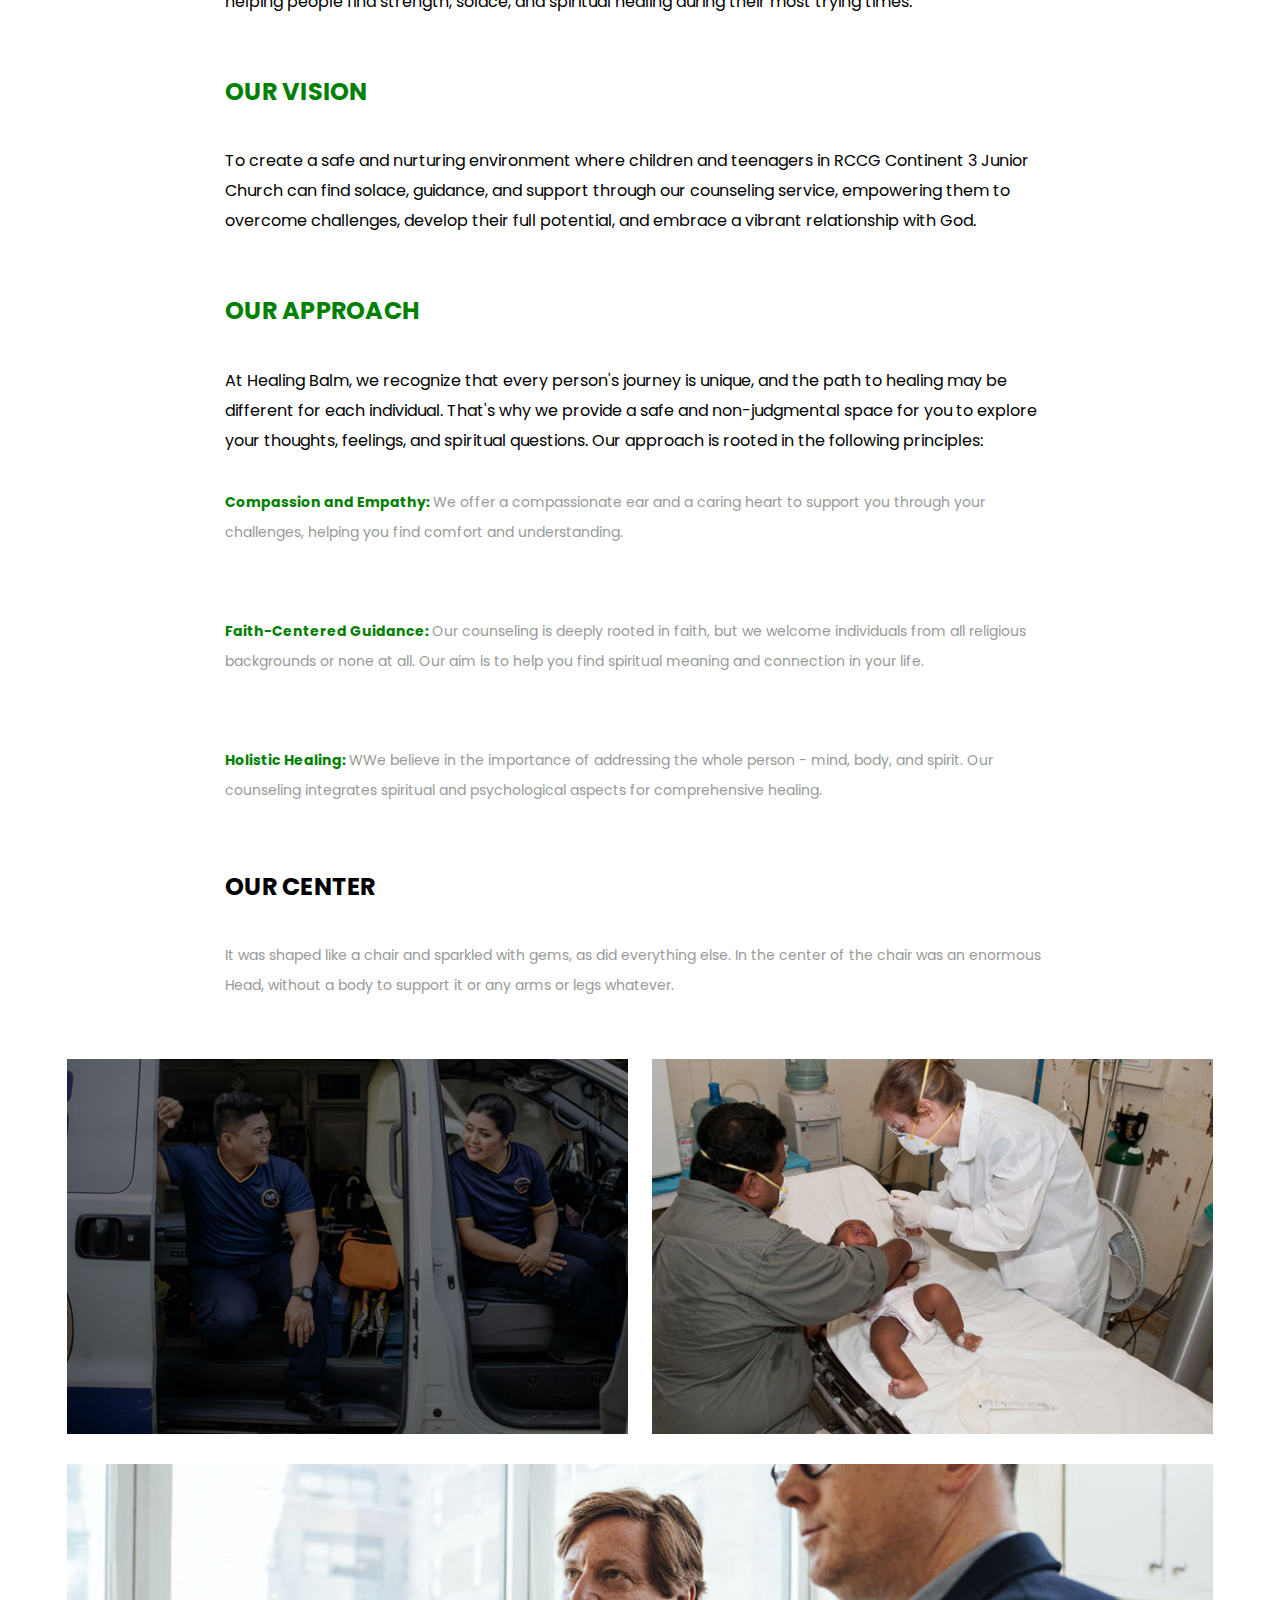
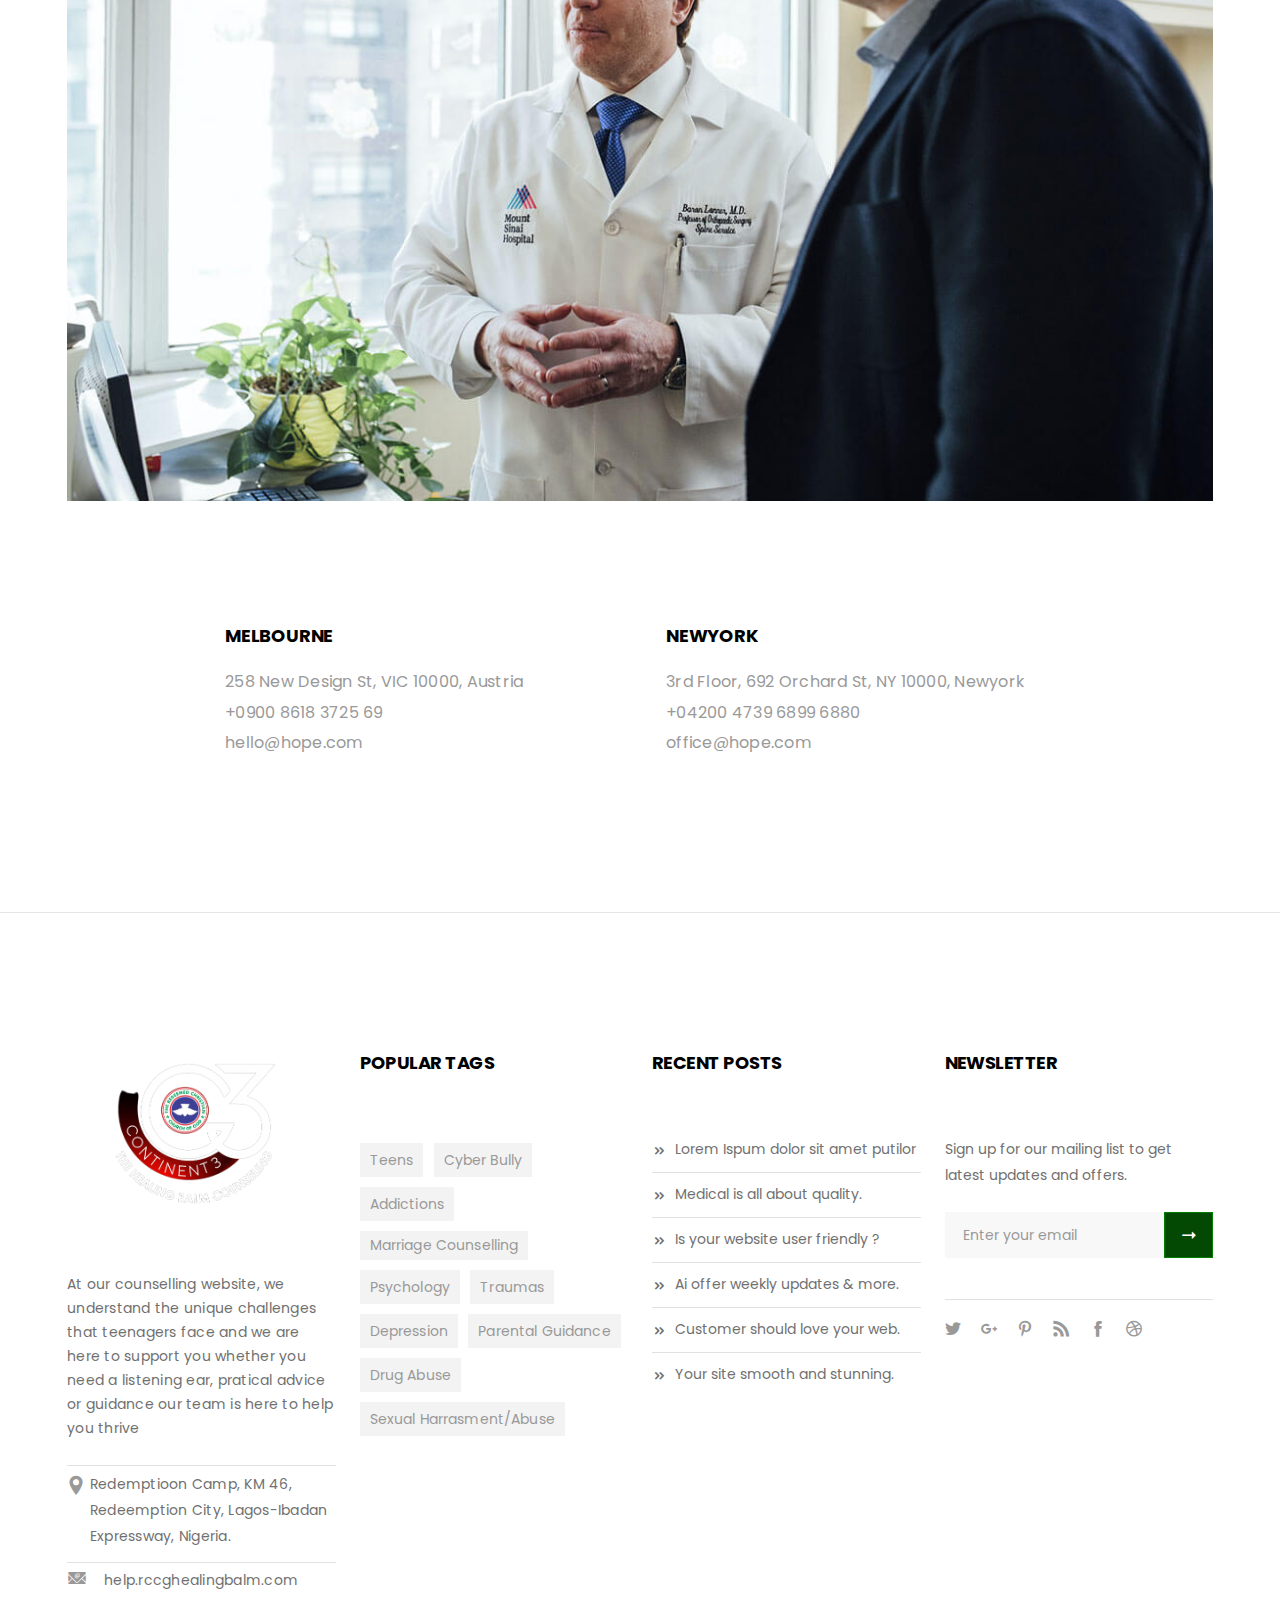
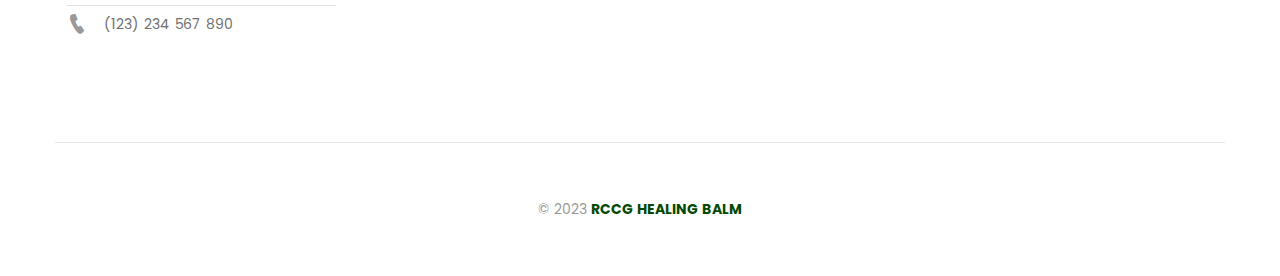
<file: about.html>
<!DOCTYPE html>
<html lang="en">

<head>
  <meta charset="utf-8">
  <meta http-equiv="X-UA-Compatible" content="IE=edge">
  <meta name="viewport" content="width=device-width, initial-scale=1.0" />
  <title>Who We Are | RCCG Healing Balm</title>
  <!--== Favicon ==-->
  <link rel="shortcut icon" href="assets/img/favicon.ico" type="image/x-icon" />
  <link href="https://fonts.googleapis.com/css?family=Poppins:400,500,600,700&display=swap" rel="stylesheet">

  <!--== Main Style CSS ==-->
  <link href="assets/css/animate.css" rel="stylesheet" />
  <link href="assets/css/style.css" rel="stylesheet" />
</head>

<body>

  <!--wrapper start-->
  <div class="wrapper">

    <!--== Start Preloader Content ==-->
    <div class="preloader-wrap">
      <div class="preloader">
        <span class="dot"></span>
        <div class="dots">
          <span></span>
          <span></span>
          <span></span>
        </div>
      </div>
    </div>
    <!--== End Preloader Content ==-->

    <!--== Start Header Wrapper ==-->
    <header class="header">
      <!-- header-middle start -->
      <div class="header-middle mobile-sticky">
        <div class="container">
          <div class="row">
            <div class="col-11">
              <div class="header-middle-content">
                <div class="header-logo d-lg-none">
                  <a href="index.html">
                    <img class="sticky-img" src="assets/img/logo.png" alt="Logo" />
                  </a>
                </div>
                <div class="mobile-menu-toggle d-lg-none">
                  <a href="#offcanvas-mobile-menu" class="offcanvas-toggle">
                    <svg viewBox="0 0 800 600">
                      <path d="M300,220 C300,220 520,220 540,220 C740,220 640,540 520,420 C440,340 300,200 300,200"
                        id="top"></path>
                      <path d="M300,320 L540,320" id="middle"></path>
                      <path d="M300,210 C300,210 520,210 540,210 C740,210 640,530 520,410 C440,330 300,190 300,190"
                        id="bottom" transform="translate(480, 320) scale(1, -1) translate(-480, -318)"></path>
                    </svg>
                  </a>
                </div>
              </div>
            </div>
          </div>
        </div>
      </div>
      <!-- header-middle end -->

      <!-- header-bottom start -->
      <div class="header-bottom d-none d-lg-block">
        <div class="container">
          <div class="row">
            <div class="col-lg-12">
              <div class="d-flex flex-wrap align-items-center justify-content-between">
                <div class="header-logo">
                  <a href="index.html">
                    <img class="sticky-img" src="assets/img/logo.png" alt="Logo" />
                  </a>
                </div>
                <ul class="main-menu">
                  <li>
                    <a class="main-menu-link" href="index.html">Home</a>
                  </li>
                  <li>
                    <a class="main-menu-link" href="services.html">Services</a>
                    <ul class="sub-menu">
                      <li>
                        <a class="sub-menu-link" href="services.html">Services</a>
                      </li>
                      <li>
                        <a class="sub-menu-link" href="service-details.html">Service Details</a>
                      </li>
                    </ul>
                  </li>

                  <li>
                    <a class="main-menu-link" href="blog.html">Blog</a>
                  </li>

                  <li class="active">
                    <a class="main-menu-link" href="about.html">About</a>
                  </li>
                  <li>
                    <a class="main-menu-link" href="contact.html">Contact</a>
                  </li>

                </ul>
                <a href="get-started.html" class="book-now-btn" style="border-radius: 5px; padding-top: 10px; padding-bottom: 10px;padding-left: 13px; padding-right: 13px;">Get Started</a>
                <!-- <a href="#" class="book-now-btn" style="border-radius: 5px; padding: 10px; margin-left: 50px;">Login</a>
              </div> -->
            </div>
          </div>
        </div>
      </div>
      <!-- header-bottom end -->
      <!-- header-bottom start -->
      <div class="header-bottom sticky-header d-none d-lg-block">
        <div class="container">
          <div class="row">
            <div class="col-lg-12">
              <div class="d-flex flex-wrap align-items-center justify-content-between">
                <ul class="main-menu">
                  <li>
                    <a class="main-menu-link" href="index.html">Home</a>
                  </li>
                  <li>
                    <a class="main-menu-link" href="services.html">Services</a>
                    <ul class="sub-menu">
                      <li>
                        <a class="sub-menu-link" href="services.html">Services</a>
                      </li>
                      <li>
                        <a class="sub-menu-link" href="service-details.html">Service Details</a>
                      </li>
                    </ul>
                  </li>

                  <li>
                    <a class="main-menu-link" href="blog.html">Blog</a>
                  </li>

                  <li class="active">
                    <a class="main-menu-link" href="about.html">About</a>
                  </li>
                  <li>
                    <a class="main-menu-link" href="contact.html">Contact</a>
                  </li>

                </ul>
                <a href="get-started.html" class="btn btn-danger me-3 animated delay1" style="font-family: 'Poppins', sans-serif; border-radius: 7px;"><strong>GET STARTED</strong></a>
                <!-- <a href="#" class="book-now-btn">Login</a> -->
              </div>
            </div>
          </div>
        </div>
      </div>
      <!-- header-bottom end -->
    </header>

    <!--== End Header Wrapper ==-->

    <main class="main-content site-wrapper-reveal">
      <!--== Start Page Title Area ==-->
      <section class="page-title-area bg-img bg-img-top" data-bg-img="assets/img/photos/about-bg1.jpg">
        <div class="container">
          <div class="row">
            <div class="col-lg-7 m-auto">
              <div class="page-title-content content-style5 text-center">
                <p>RCCG Healing Balm</p>
                <h4 class="title">About <span>Healing Balm</span></h4>
              </div>
            </div>
          </div>
        </div>
      </section>
      <!--== End Page Title Area ==-->

      <!--== Start About Area Wrapper ==-->
      <section class="about-area">
        <div class="container">
          <div class="row">
            <div class="col-lg-12">
              <h3 class="title"><span style="color: #008000">About Us</span></h3>
              <p class="text-pra">Welcome to Healing Balm, a sanctuary of solace and spiritual healing. Our mission is to make professional therapy <span style="text-decoration: underline; text-decoration-color: #008000; text-underline-offset: 5px; text-decoration-thickness: 3px;">accessible</span>, <span style="text-decoration: underline; text-decoration-color: #008000; text-underline-offset: 5px; text-decoration-thickness: 3px;">affordable</span>, and <span style="text-decoration: underline; text-decoration-color: #008000; text-underline-offset: 5px; text-decoration-thickness: 3px;">convenient</span> - so anyone who struggles with life's challenges can get help anytime <span style="text-decoration: underline; text-decoration-color: #008000; text-underline-offset: 5px; text-decoration-thickness: 3px;">anywhere</span>.</p>

              <div class="service-list-content">
                <h4 class="title" style="color: #008000;">Who We Are</h4>
                <p class="text-block">Healing Balm is a community of compassionate and devoted individuals committed to serving as a source of spiritual counsel and support. We are a diverse group of counselors, pastors, and spiritual leaders, each with our unique backgrounds, experiences, and perspectives. What unites us is a shared dedication to helping people find strength, solace, and spiritual healing during their most trying times.</p>
              </div>

              <div class="service-list-content">
                <h4 class="title" style="color: #008000;">Our Vision</h4>
                <p class="text-block">To create a safe and nurturing environment where children and teenagers in RCCG Continent 3 Junior Church can find solace, guidance, and support through our counseling service, empowering them to overcome challenges, develop their full potential, and embrace a vibrant relationship with God.</p>
              </div>

              <div class="service-list-content">
                <h4 class="title" style="color: #008000;">Our Approach</h4>
                <p class="text-block">At Healing Balm, we recognize that every person's journey is unique, and the path to healing may be different for each individual. That's why we provide a safe and non-judgmental space for you to explore your thoughts, feelings, and spiritual questions. Our approach is rooted in the following principles:</p>
                <p><span style="color: #008000; font-weight: bold;">Compassion and Empathy: </span>We offer a compassionate ear and a caring heart to support you through your challenges, helping you find comfort and understanding.</p>
                <p><span style="color: #008000; font-weight: bold;">Faith-Centered Guidance:  </span>Our counseling is deeply rooted in faith, but we welcome individuals from all religious backgrounds or none at all. Our aim is to help you find spiritual meaning and connection in your life.</p>
                <p><span style="color: #008000; font-weight: bold;">Holistic Healing: </span>WWe believe in the importance of addressing the whole person - mind, body, and spirit. Our counseling integrates spiritual and psychological aspects for comprehensive healing.</p>
              </div>
                
              <div class="office-center-content">
                <h4 class="title">Our center</h4>
                <p>It was shaped like a chair and sparkled with gems, as did everything else. In the center of the chair
                  was an enormous Head, without a body to support it or any arms or legs whatever.</p>
                <div class="row">
                  <div class="col-md-6">
                    <div class="gallery-item mb-30">
                      <div class="thumb">
                        <a class="lightbox-image" data-fancybox="gallery" href="assets/img/about/01.jpg">
                          <img src="assets/img/about/01.jpg" alt="Image">
                        </a>
                        <div class="overlay"><i class="icofont-plus"></i></div>
                      </div>
                    </div>
                  </div>
                  <div class="col-md-6">
                    <div class="gallery-item mb-30">
                      <div class="thumb">
                        <a class="lightbox-image" data-fancybox="gallery" href="assets/img/about/02.jpg">
                          <img src="assets/img/about/02.jpg" alt="Image">
                        </a>
                        <div class="overlay"><i class="icofont-plus"></i></div>
                      </div>
                    </div>
                  </div>
                  <div class="col-md-12">
                    <div class="gallery-item">
                      <div class="thumb">
                        <a class="lightbox-image" data-fancybox="gallery" href="assets/img/about/03.jpg">
                          <img src="assets/img/about/03.jpg" alt="Image">
                        </a>
                        <div class="overlay"><i class="icofont-plus"></i></div>
                      </div>
                    </div>
                  </div>
                </div>
                <div class="office-address-content">
                  <div class="office-address-item">
                    <h5>Melbourne</h5>
                    <ul>
                      <li class="info-address">258 New Design St, VIC 10000, Austria</li>
                      <li class="info-phone">+0900 8618 3725 69</li>
                      <li class="info-mail">hello@hope.com</li>
                    </ul>
                  </div>
                  <div class="office-address-item">
                    <h5>Newyork</h5>
                    <ul>
                      <li class="info-address">3rd Floor, 692 Orchard St, NY 10000, Newyork</li>
                      <li class="info-phone">+04200 4739 6899 6880</li>
                      <li class="info-mail">office@hope.com</li>
                    </ul>
                  </div>
                </div>
              </div>
            </div>
          </div>
        </div>
      </section>
      <!--== End About Area Wrapper ==-->
    </main>

    <!--== Start Footer Area Wrapper ==-->
    <footer class="footer-area">
      <div class="container">
        <div class="row">
          <div class="col-sm-6 col-md-5 col-lg-4 col-xl-3">
            <div class="widget-item">
              <div class="about-widget">
                <a class="footer-logo" href="index.html">
                  <img src="assets/img/healing.png" alt="Logo" />
                </a>
                <p class="mb-0">
                  At our counselling website, we understand the unique challenges that teenagers face and we are here to support you whether you need a listening ear, pratical advice or guidance our team is here to help you thrive
                </p>
                <ul class="widget-contact-info">
                  <li class="info-address">
                    <i class="icofont-location-pin"></i>Redemptioon Camp, KM 46, Redeemption City, Lagos-Ibadan Expressway, Nigeria.
                  </li>
                  <li class="info-mail">
                    <i class="icofont-email"></i><a href="mailto://hello@yourdomain.com">help.rccghealingbalm.com</a>
                  </li>
                  <li class="info-phone">
                    <i class="icofont-ui-call"></i><a href="tel://(123)234567890">(123) 234 567 890 </a>
                  </li>
                </ul>
              </div>
            </div>
          </div>
          <div class="col-sm-6 col-md-6 offset-md-1 col-lg-3 offset-lg-0 col-xl-3 d-lg-none d-xl-block">
            <div class="widget-item d-inline-block">
              <h4 class="widget-title line-bottom">Popular Tags</h4>
              <div class="widget-tags">
                <ul>
                  <li><a href="#/">Teens</a></li>
                  <li><a href="#/">Cyber Bully</a></li>
                  <li><a href="#/">Addictions</a></li>
                  <li><a href="#/">Marriage Counselling</a></li>
                  <li><a href="#/">Psychology</a></li>
                  <li><a href="#/">Traumas</a></li>
                  <li><a href="#/">Depression</a></li>
                  <li><a href="#/">Parental Guidance</a></li>
                  <li><a href="#/">Drug Abuse</a></li>
                  <li><a href="#/">Sexual Harrasment/Abuse</a></li>
                </ul>
              </div>
            </div>
          </div>
          <div class="col-sm-6 col-md-5 col-lg-4 col-xl-3">
            <div class="widget-item">
              <h4 class="widget-title line-bottom">Recent Posts</h4>
              <nav class="widget-posts">
                <ul class="posts-item">
                  <li>
                    <a href="blog-details.html"><i class="icon icofont-rounded-double-right"></i>Lorem
                      Ispum dolor sit amet putilor</a>
                  </li>
                  <li>
                    <a href="blog-details.html"><i class="icon icofont-rounded-double-right"></i>Medical is all about
                      quality.</a>
                  </li>
                  <li>
                    <a href="blog-details.html"><i class="icon icofont-rounded-double-right"></i>Is
                      your website user friendly ?</a>
                  </li>
                  <li>
                    <a href="blog-details.html"><i class="icon icofont-rounded-double-right"></i>Ai
                      offer weekly updates & more.</a>
                  </li>
                  <li>
                    <a href="blog-details.html"><i class="icon icofont-rounded-double-right"></i>Customer should love
                      your web.</a>
                  </li>
                  <li>
                    <a href="blog-details.html"><i class="icon icofont-rounded-double-right"></i>Your
                      site smooth and stunning.</a>
                  </li>
                </ul>
              </nav>
            </div>
          </div>
          <div class="col-sm-6 col-md-6 offset-md-1 col-lg-4 offset-lg-0 col-xl-3">
            <div class="widget-item">
              <h4 class="widget-title line-bottom">Newsletter</h4>
              <div class="widget-newsletter">
                <p>
                  Sign up for our mailing list to get latest updates and
                  offers.
                </p>
                <form class="newsletter-form input-btn-group">
                  <input class="form-control" type="text" placeholder="Enter your email" />
                  <button class="btn btn-theme" type="button">
                    <i class="icofont-long-arrow-right"></i>
                  </button>
                </form>
              </div>
              <div class="widget-social-icons">
                <a href="#"><i class="icofont-twitter"></i></a>
                <a href="#"><i class="icofont-google-plus"></i></a>
                <a href="#"><i class="icofont-pinterest"></i></a>
                <a href="#"><i class="icofont-rss"></i></a>
                <a href="#"><i class="icofont-facebook"></i></a>
                <a href="#"><i class="icofont-dribbble"></i></a>
              </div>
            </div>
          </div>
        </div>
      </div>
      <div class="footer-bottom">
        <div class="container">
          <div class="row text-center">
            <div class="col-sm-12">
              <div class="widget-copyright">
                <!-- <p>
                  &copy; 2023 <span class="text-uppercase">RCCG healing balm</span>. Made
                  with <i class="icofont-heart-alt"></i> by
                  <a target="_blank" href="#"> RCCG </a>
                </p> -->
                <p>
                  &copy; 2023 <span class="text-uppercase">RCCG healing balm</span>
                </p>
              </div>
            </div>
          </div>
        </div>
      </div>
    </footer>
    <!--== End Footer Area Wrapper ==-->

    <!-- offcanvas-overlay start -->
    <div class="offcanvas-overlay"></div>
    <!-- offcanvas-overlay end -->
    <!-- offcanvas-mobile-menu start -->
    <div id="offcanvas-mobile-menu" class="offcanvas offcanvas-mobile-menu">
      <div class="inner">
        <div class="border-bottom mb-3 pb-3 text-end">
          <button class="offcanvas-close">×</button>
        </div>
        <div class="offcanvas-head mb-3">
          <div class="header-top-offcanvas">
            <p>
              <a href="get-started.html" class="btn btn-danger me-3 animated delay1" style="font-family: 'Poppins', sans-serif; border-radius: 7px;">Get Started</a>
              <a href="#" class="btn btn-outline-secondary animated delay2" style="font-family: 'Poppins', sans-serif; border-radius: 7px; border-color: #008000;">Sign In</a>
            </p>
          </div>
        </div>
        <nav class="offcanvas-menu">
          <ul>
            <li>
              <a href="index.html"><span class="menu-text">Home</span></a>
            </li>
            <li>
              <a href="#"><span class="menu-text">Services</span></a>
              <ul class="offcanvas-submenu">
                <li>
                  <a href="services.html">Service</a>
                </li>
                <li>
                  <a href="service-details.html">service details</a>
                </li>
              </ul>
            </li>

            <li>
              <a href="blog.html"><span class="menu-text">blog</span></a>
            </li>

            <li>
              <a href="about.html">about</a>
            </li>

            <li><a href="contact.html">Contact Us</a></li>
          </ul>
        </nav>
        <div class="offcanvas-social my-4">
          <ul>
            <li>
              <a href="#"><i class="icofont-twitter"></i></a>
            </li>
            <li>
              <a href="#"><i class="icofont-facebook"></i></a>
            </li>
            <li>
              <a href="#"><i class="icofont-instagram"></i></a>
            </li>
            <li>
              <a href="#"><i class="icofont-rss-feed"></i></a>
            </li>
            <li>
              <a href="#"><i class="icofont-play-alt-1"></i></a>
            </li>
          </ul>
        </div>

        
    <!-- offcanvas-mobile-menu end -->

    <!--== Scroll Top Button ==-->
    <div class="scroll-to-top"><span class="icofont-rounded-up"></span></div>
  </div>

  <!--=======================Javascript============================-->

  <!--=== Modernizr Min Js ===-->
  <script src="assets/js/modernizr.js"></script>
  <!--=== jQuery Min Js ===-->
  <script src="assets/js/jquery-main.js"></script>
  <!--=== jQuery Migration Min Js ===-->
  <script src="assets/js/jquery-migrate.js"></script>
  <!--=== Popper Min Js ===-->
  <script src="assets/js/popper.min.js"></script>
  <!--=== Bootstrap Min Js ===-->
  <script src="assets/js/bootstrap.min.js"></script>
  <!--=== jquery UI Min Js ===-->
  <script src="assets/js/jquery-ui.min.js"></script>
  <!--=== Plugin Collection Js ===-->
  <script src="assets/js/plugincollection.js"></script>

  <script src="assets/js/jquery.waypoints.min.js"></script>
  <script src="assets/js/jquery.countup.js"></script>

  <!--=== Custom Js ===-->
  <script src="assets/js/custom.js"></script>
</body>

</html>
</file>
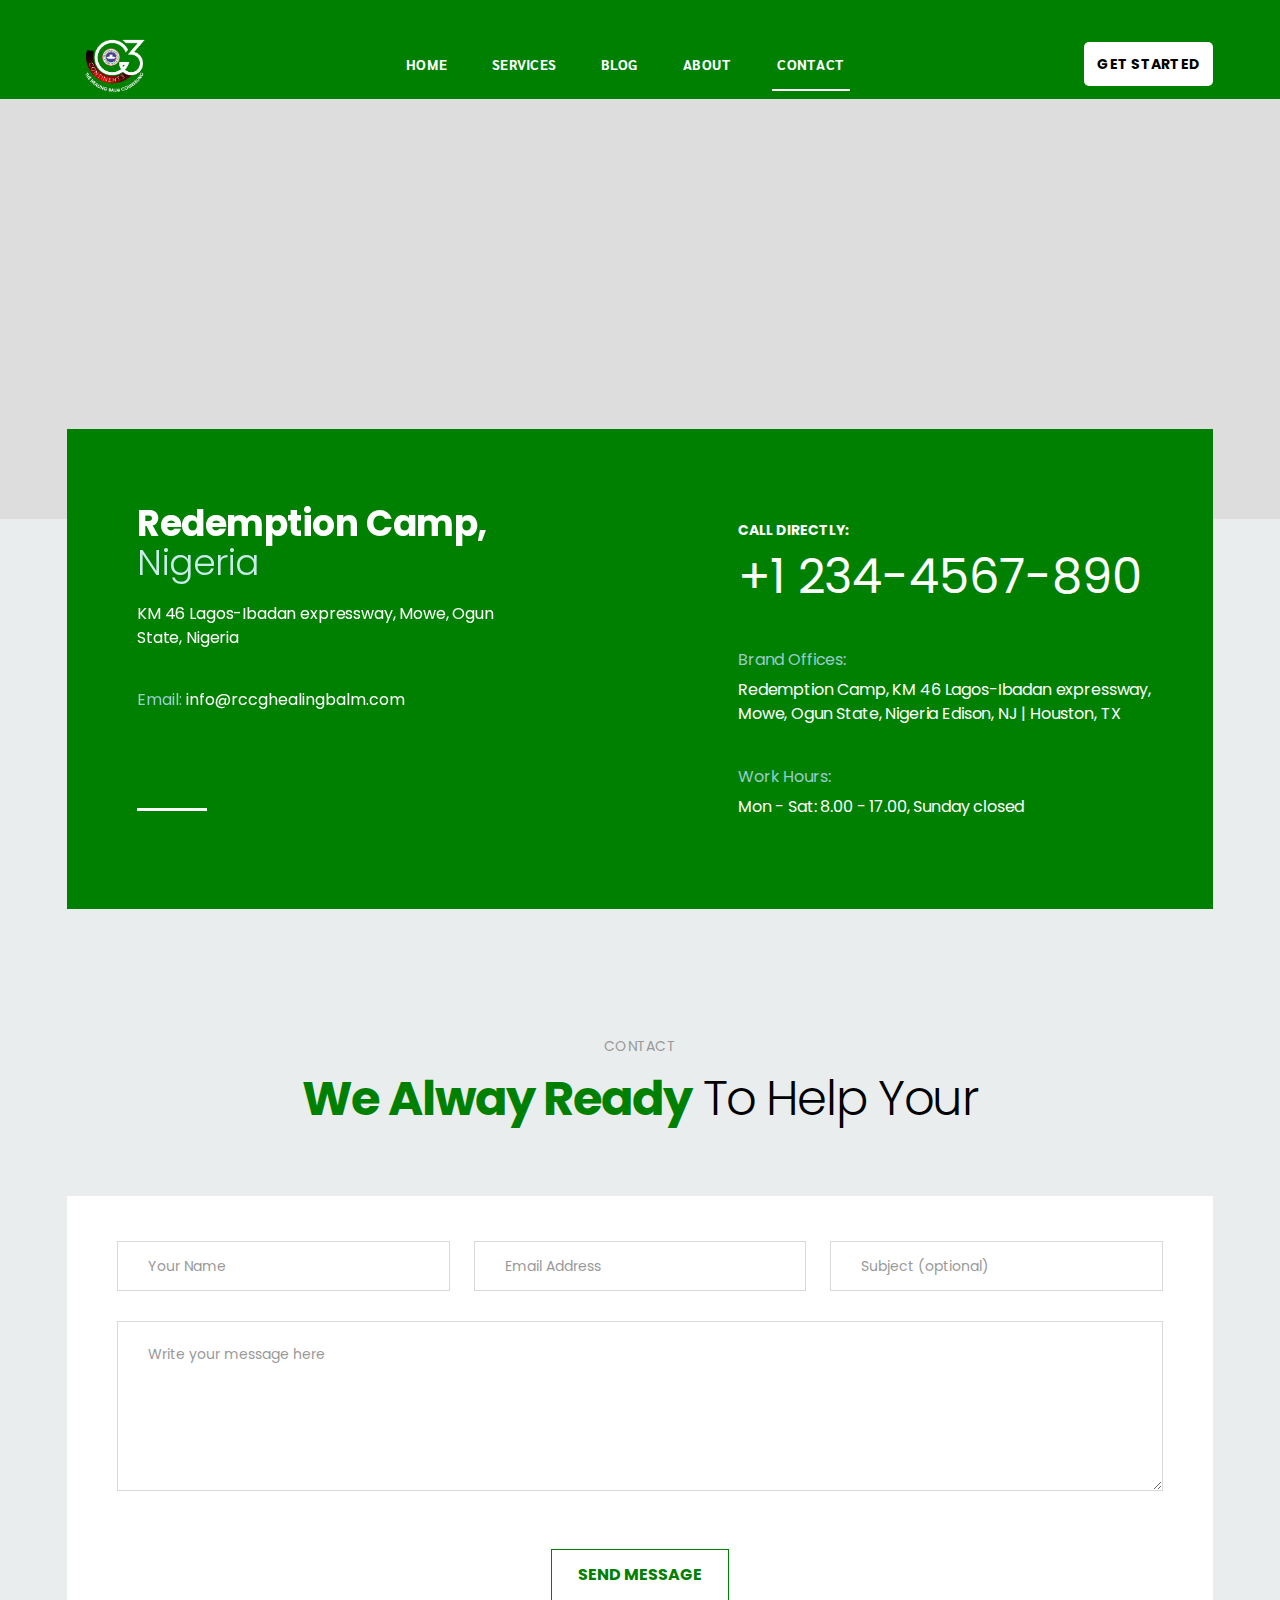
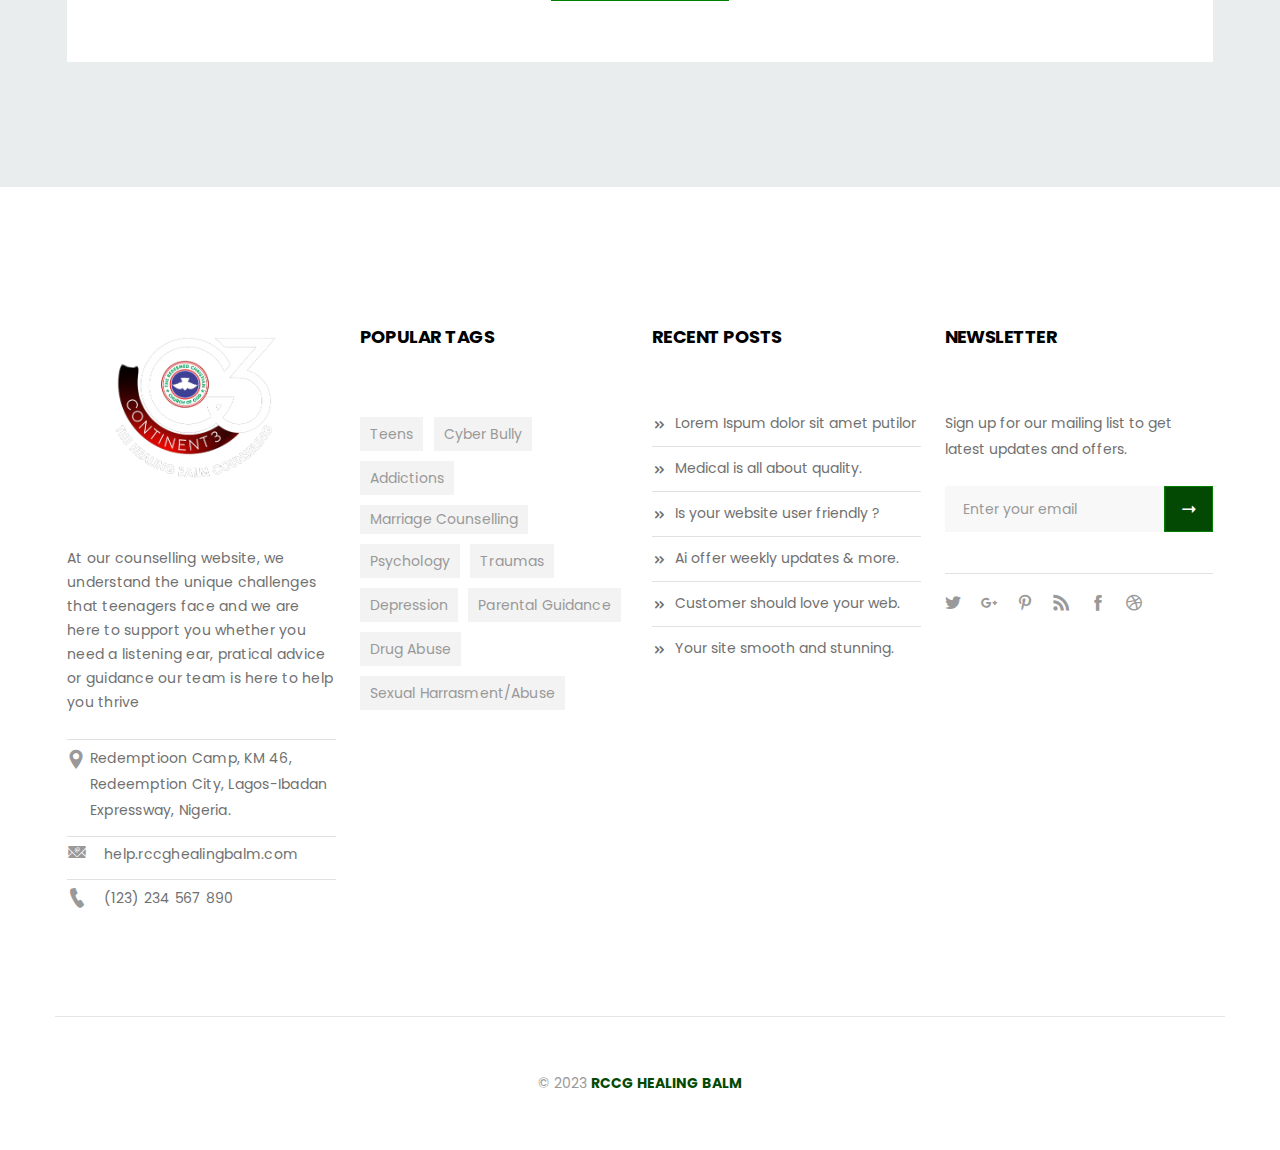
<file: contact.html>
<!DOCTYPE html>
<html lang="en">
  <head>
    <meta charset="utf-8" />
    <meta http-equiv="X-UA-Compatible" content="IE=edge" />
    <meta name="viewport" content="width=device-width, initial-scale=1.0" />
    <title>Counselling</title>
    <!--== Favicon ==-->
    <link
      rel="shortcut icon"
      href="assets/img/favicon.ico"
      type="image/x-icon"
    />
    <!--== Main Style CSS ==-->
    <link href="assets/css/style.css" rel="stylesheet" />
  </head>

  <body>
    <!--wrapper start-->
    <div class="wrapper">
      <!--== Start Preloader Content ==-->
      <div class="preloader-wrap">
        <div class="preloader">
          <span class="dot"></span>
          <div class="dots">
            <span></span>
            <span></span>
            <span></span>
          </div>
        </div>
      </div>
      <!--== End Preloader Content ==-->

      <!--== Start Header Wrapper ==-->
    <header class="header">
      <!-- header-middle start -->
      <div class="header-middle mobile-sticky">
        <div class="container">
          <div class="row">
            <div class="col-11">
              <div class="header-middle-content">
                <div class="header-logo d-lg-none">
                  <a href="index.html">
                    <img class="sticky-img" src="assets/img/logo.png" alt="Logo" />
                  </a>
                </div>
                <div class="mobile-menu-toggle d-lg-none">
                  <a href="#offcanvas-mobile-menu" class="offcanvas-toggle">
                    <svg viewBox="0 0 800 600">
                      <path d="M300,220 C300,220 520,220 540,220 C740,220 640,540 520,420 C440,340 300,200 300,200"
                        id="top"></path>
                      <path d="M300,320 L540,320" id="middle"></path>
                      <path d="M300,210 C300,210 520,210 540,210 C740,210 640,530 520,410 C440,330 300,190 300,190"
                        id="bottom" transform="translate(480, 320) scale(1, -1) translate(-480, -318)"></path>
                    </svg>
                  </a>
                </div>
              </div>
            </div>
          </div>
        </div>
      </div>
      <!-- header-middle end -->

      <!-- header-bottom start -->
      <div class="header-bottom d-none d-lg-block">
        <div class="container">
          <div class="row">
            <div class="col-lg-12">
              <div class="d-flex flex-wrap align-items-center justify-content-between">
                <div class="header-logo">
                  <a href="index.html">
                    <img class="sticky-img" src="assets/img/logo.png" alt="Logo" />
                  </a>
                </div>
                <ul class="main-menu">
                  <li>
                    <a class="main-menu-link" href="index.html">Home</a>
                  </li>
                  <li>
                    <a class="main-menu-link" href="services.html">Services</a>
                    <ul class="sub-menu">
                      <li>
                        <a class="sub-menu-link" href="services.html">Services</a>
                      </li>
                      <li>
                        <a class="sub-menu-link" href="service-details.html">Service Details</a>
                      </li>
                    </ul>
                  </li>

                  <li>
                    <a class="main-menu-link" href="blog.html">Blog</a>
                  </li>

                  <li>
                    <a class="main-menu-link" href="about.html">About</a>
                  </li>
                  <li class="active">
                    <a class="main-menu-link" href="contact.html">Contact</a>
                  </li>

                </ul>
                <a href="get-started.html" class="book-now-btn" style="border-radius: 5px; padding-top: 10px; padding-bottom: 10px;padding-left: 13px; padding-right: 13px;">Get Started</a>
                <!-- <a href="#" class="book-now-btn" style="border-radius: 5px; padding: 10px; margin-left: 50px;">Login</a>
              </div> -->
            </div>
          </div>
        </div>
      </div>
      <!-- header-bottom end -->
      <!-- header-bottom start -->
      <div class="header-bottom sticky-header d-none d-lg-block">
        <div class="container">
          <div class="row">
            <div class="col-lg-12">
              <div class="d-flex flex-wrap align-items-center justify-content-between">
                <ul class="main-menu">
                  <li>
                    <a class="main-menu-link" href="index.html">Home</a>
                  </li>
                  <li>
                    <a class="main-menu-link" href="services.html">Services</a>
                    <ul class="sub-menu">
                      <li>
                        <a class="sub-menu-link" href="services.html">Services</a>
                      </li>
                      <li>
                        <a class="sub-menu-link" href="service-details.html">Service Details</a>
                      </li>
                    </ul>
                  </li>

                  <li>
                    <a class="main-menu-link" href="blog.html">Blog</a>
                  </li>

                  <li>
                    <a class="main-menu-link" href="about.html">About</a>
                  </li>
                  <li class="active">
                    <a class="main-menu-link" href="contact.html">Contact</a>
                  </li>

                </ul>
                <a href="get-started.html" class="btn btn-danger me-3 animated delay1" style="font-family: 'Poppins', sans-serif; border-radius: 7px;"><strong>GET STARTED</strong></a>
                <!-- <a href="#" class="book-now-btn">Login</a> -->
              </div>
            </div>
          </div>
        </div>
      </div>
      <!-- header-bottom end -->
    </header>

    <!--== End Header Wrapper ==-->

      <main class="main-content site-wrapper-reveal">
        <!--== Start Map Area Wrapper ==-->
        <div class="contact-map-area">
          <iframe
            src="https://www.google.com/maps/embed?pb=!1m18!1m12!1m3!1d3961.747137107001!2d3.4421975089647896!3d6.8005868198562665!2m3!1f0!2f0!3f0!3m2!1i1024!2i768!4f13.1!3m3!1m2!1s0x103bc0e98dc14de1%3A0x3d10c9c1742dbcd3!2sRedemption%20Camp%2C%20110113%2C%20Pakuro%2C%20Ogun%20State!5e0!3m2!1sen!2sng!4v1696384240031!5m2!1sen!2sng"
          ></iframe>
        </div>
        <!--== End Map Area Wrapper ==-->

        <!--== Start Contact Area ==-->
        <section class="contact-area">
          <div class="container">
            <div class="row">
              <div class="col-lg-12">
                <div class="contact-info-content">
                  <div class="info-address">
                    <h2 class="title">Redemption Camp, <span>Nigeria</span></h2>
                    <p>
                      KM 46 Lagos-Ibadan expressway, Mowe, Ogun State, Nigeria
                    </p>
                    <a href="mailto://hello@yourdomain.com"
                      ><span>Email:</span> info@rccghealingbalm.com</a
                    >
                  </div>
                  <div class="brand-office">
                    <div class="info-tem style-two">
                      <h6>Call directly:</h6>
                      <p>+1 234-4567-890</p>
                    </div>
                    <div class="info-tem">
                      <h6>Brand Offices:</h6>
                      <p>
                        Redemption Camp, KM 46 Lagos-Ibadan expressway, Mowe, Ogun State, Nigeria
                        Edison, NJ | Houston, TX
                      </p>
                    </div>
                    <div class="info-tem mb-0">
                      <h6>Work Hours:</h6>
                      <p>Mon - Sat: 8.00 - 17.00, Sunday closed</p>
                    </div>
                  </div>
                </div>
              </div>
            </div>
            <div class="row">
              <div class="col-lg-12">
                <div class="contact-form">
                  <div class="section-title text-center">
                    <p>Contact</p>
                    <h2 class="title">
                      <span> We Alway Ready</span> To Help Your
                    </h2>
                  </div>
                  <form
                    class="contact-form-wrapper"
                    id="contact-form"
                    action=""
                    method="post"
                  >
                    <div class="row">
                      <div class="col-md-4">
                        <div class="form-group">
                          <input
                            class="form-control"
                            type="text"
                            name="con_name"
                            placeholder="Your Name"
                          />
                        </div>
                      </div>
                      <div class="col-md-4">
                        <div class="form-group">
                          <input
                            class="form-control"
                            type="email"
                            name="con_email"
                            placeholder="Email Address"
                          />
                        </div>
                      </div>
                      <div class="col-md-4">
                        <div class="form-group">
                          <input
                            class="form-control"
                            type="text"
                            name="con_subject"
                            placeholder="Subject (optional)"
                          />
                        </div>
                      </div>
                      <div class="col-md-12">
                        <div class="form-group mb-0">
                          <textarea
                            name="con_message"
                            rows="5"
                            placeholder="Write your message here"
                          ></textarea>
                        </div>
                      </div>
                      <div class="col-md-12 text-center">
                        <div class="form-group mb-0">
                          <button class="btn btn-theme btn-block" type="submit">
                            Send Message
                          </button>
                        </div>
                      </div>
                    </div>
                  </form>
                </div>
                <!-- Message Notification -->
                <div class="form-message"></div>
              </div>
            </div>
          </div>
        </section>
        <!--== End Contact Area ==-->
      </main>

      <!--== Start Footer Area Wrapper ==-->
    <footer class="footer-area">
      <div class="container">
        <div class="row">
          <div class="col-sm-6 col-md-5 col-lg-4 col-xl-3">
            <div class="widget-item">
              <div class="about-widget">
                <a class="footer-logo" href="index.html">
                  <img src="assets/img/healing.png" alt="Logo" />
                </a>
                <p class="mb-0">
                  At our counselling website, we understand the unique challenges that teenagers face and we are here to support you whether you need a listening ear, pratical advice or guidance our team is here to help you thrive
                </p>
                <ul class="widget-contact-info">
                  <li class="info-address">
                    <i class="icofont-location-pin"></i>Redemptioon Camp, KM 46, Redeemption City, Lagos-Ibadan Expressway, Nigeria.
                  </li>
                  <li class="info-mail">
                    <i class="icofont-email"></i><a href="mailto://hello@yourdomain.com">help.rccghealingbalm.com</a>
                  </li>
                  <li class="info-phone">
                    <i class="icofont-ui-call"></i><a href="tel://(123)234567890">(123) 234 567 890 </a>
                  </li>
                </ul>
              </div>
            </div>
          </div>
          <div class="col-sm-6 col-md-6 offset-md-1 col-lg-3 offset-lg-0 col-xl-3 d-lg-none d-xl-block">
            <div class="widget-item d-inline-block">
              <h4 class="widget-title line-bottom">Popular Tags</h4>
              <div class="widget-tags">
                <ul>
                  <li><a href="#/">Teens</a></li>
                  <li><a href="#/">Cyber Bully</a></li>
                  <li><a href="#/">Addictions</a></li>
                  <li><a href="#/">Marriage Counselling</a></li>
                  <li><a href="#/">Psychology</a></li>
                  <li><a href="#/">Traumas</a></li>
                  <li><a href="#/">Depression</a></li>
                  <li><a href="#/">Parental Guidance</a></li>
                  <li><a href="#/">Drug Abuse</a></li>
                  <li><a href="#/">Sexual Harrasment/Abuse</a></li>
                </ul>
              </div>
            </div>
          </div>
          <div class="col-sm-6 col-md-5 col-lg-4 col-xl-3">
            <div class="widget-item">
              <h4 class="widget-title line-bottom">Recent Posts</h4>
              <nav class="widget-posts">
                <ul class="posts-item">
                  <li>
                    <a href="blog-details.html"><i class="icon icofont-rounded-double-right"></i>Lorem
                      Ispum dolor sit amet putilor</a>
                  </li>
                  <li>
                    <a href="blog-details.html"><i class="icon icofont-rounded-double-right"></i>Medical is all about
                      quality.</a>
                  </li>
                  <li>
                    <a href="blog-details.html"><i class="icon icofont-rounded-double-right"></i>Is
                      your website user friendly ?</a>
                  </li>
                  <li>
                    <a href="blog-details.html"><i class="icon icofont-rounded-double-right"></i>Ai
                      offer weekly updates & more.</a>
                  </li>
                  <li>
                    <a href="blog-details.html"><i class="icon icofont-rounded-double-right"></i>Customer should love
                      your web.</a>
                  </li>
                  <li>
                    <a href="blog-details.html"><i class="icon icofont-rounded-double-right"></i>Your
                      site smooth and stunning.</a>
                  </li>
                </ul>
              </nav>
            </div>
          </div>
          <div class="col-sm-6 col-md-6 offset-md-1 col-lg-4 offset-lg-0 col-xl-3">
            <div class="widget-item">
              <h4 class="widget-title line-bottom">Newsletter</h4>
              <div class="widget-newsletter">
                <p>
                  Sign up for our mailing list to get latest updates and
                  offers.
                </p>
                <form class="newsletter-form input-btn-group">
                  <input class="form-control" type="text" placeholder="Enter your email" />
                  <button class="btn btn-theme" type="button">
                    <i class="icofont-long-arrow-right"></i>
                  </button>
                </form>
              </div>
              <div class="widget-social-icons">
                <a href="#"><i class="icofont-twitter"></i></a>
                <a href="#"><i class="icofont-google-plus"></i></a>
                <a href="#"><i class="icofont-pinterest"></i></a>
                <a href="#"><i class="icofont-rss"></i></a>
                <a href="#"><i class="icofont-facebook"></i></a>
                <a href="#"><i class="icofont-dribbble"></i></a>
              </div>
            </div>
          </div>
        </div>
      </div>
      <div class="footer-bottom">
        <div class="container">
          <div class="row text-center">
            <div class="col-sm-12">
              <div class="widget-copyright">
                <!-- <p>
                  &copy; 2023 <span class="text-uppercase">RCCG healing balm</span>. Made
                  with <i class="icofont-heart-alt"></i> by
                  <a target="_blank" href="#"> RCCG </a>
                </p> -->
                <p>
                  &copy; 2023 <span class="text-uppercase">RCCG healing balm</span>
                </p>
              </div>
            </div>
          </div>
        </div>
      </div>
    </footer>
    <!--== End Footer Area Wrapper ==-->

    <!-- offcanvas-overlay start -->
    <div class="offcanvas-overlay"></div>
    <!-- offcanvas-overlay end -->
    <!-- offcanvas-mobile-menu start -->
    <div id="offcanvas-mobile-menu" class="offcanvas offcanvas-mobile-menu">
      <div class="inner">
        <div class="border-bottom mb-3 pb-3 text-end">
          <button class="offcanvas-close">×</button>
        </div>
        <div class="offcanvas-head mb-3">
          <div class="header-top-offcanvas">
            <p>
              <a href="get-started.html" class="btn btn-danger me-3 animated delay1" style="font-family: 'Poppins', sans-serif; border-radius: 7px;">Get Started</a>
              <a href="#" class="btn btn-outline-secondary animated delay2" style="font-family: 'Poppins', sans-serif; border-radius: 7px; border-color: #008000;">Sign In</a>
            </p>
          </div>
        </div>
        <nav class="offcanvas-menu">
          <ul>
            <li>
              <a href="index.html"><span class="menu-text">Home</span></a>
            </li>
            <li>
              <a href="#"><span class="menu-text">Services</span></a>
              <ul class="offcanvas-submenu">
                <li>
                  <a href="services.html">Service</a>
                </li>
                <li>
                  <a href="service-details.html">service details</a>
                </li>
              </ul>
            </li>

            <li>
              <a href="blog.html"><span class="menu-text">blog</span></a>
            </li>

            <li>
              <a href="about.html">about</a>
            </li>

            <li><a href="contact.html">Contact Us</a></li>
          </ul>
        </nav>
        <div class="offcanvas-social my-4">
          <ul>
            <li>
              <a href="#"><i class="icofont-twitter"></i></a>
            </li>
            <li>
              <a href="#"><i class="icofont-facebook"></i></a>
            </li>
            <li>
              <a href="#"><i class="icofont-instagram"></i></a>
            </li>
            <li>
              <a href="#"><i class="icofont-rss-feed"></i></a>
            </li>
            <li>
              <a href="#"><i class="icofont-play-alt-1"></i></a>
            </li>
          </ul>
        </div>

        
    <!-- offcanvas-mobile-menu end -->

    <!--== Scroll Top Button ==-->
    <div class="scroll-to-top"><span class="icofont-rounded-up"></span></div>
  </div>

  <!--=======================Javascript============================-->

  <!--=== Modernizr Min Js ===-->
  <script src="assets/js/modernizr.js"></script>
  <!--=== jQuery Min Js ===-->
  <script src="assets/js/jquery-main.js"></script>
  <!--=== jQuery Migration Min Js ===-->
  <script src="assets/js/jquery-migrate.js"></script>
  <!--=== Popper Min Js ===-->
  <script src="assets/js/popper.min.js"></script>
  <!--=== Bootstrap Min Js ===-->
  <script src="assets/js/bootstrap.min.js"></script>
  <!--=== jquery UI Min Js ===-->
  <script src="assets/js/jquery-ui.min.js"></script>
  <!--=== Plugin Collection Js ===-->
  <script src="assets/js/plugincollection.js"></script>

  <script src="assets/js/jquery.waypoints.min.js"></script>
  <script src="assets/js/jquery.countup.js"></script>

  <!--=== Custom Js ===-->
  <script src="assets/js/custom.js"></script>
</body>

</html>
</file>
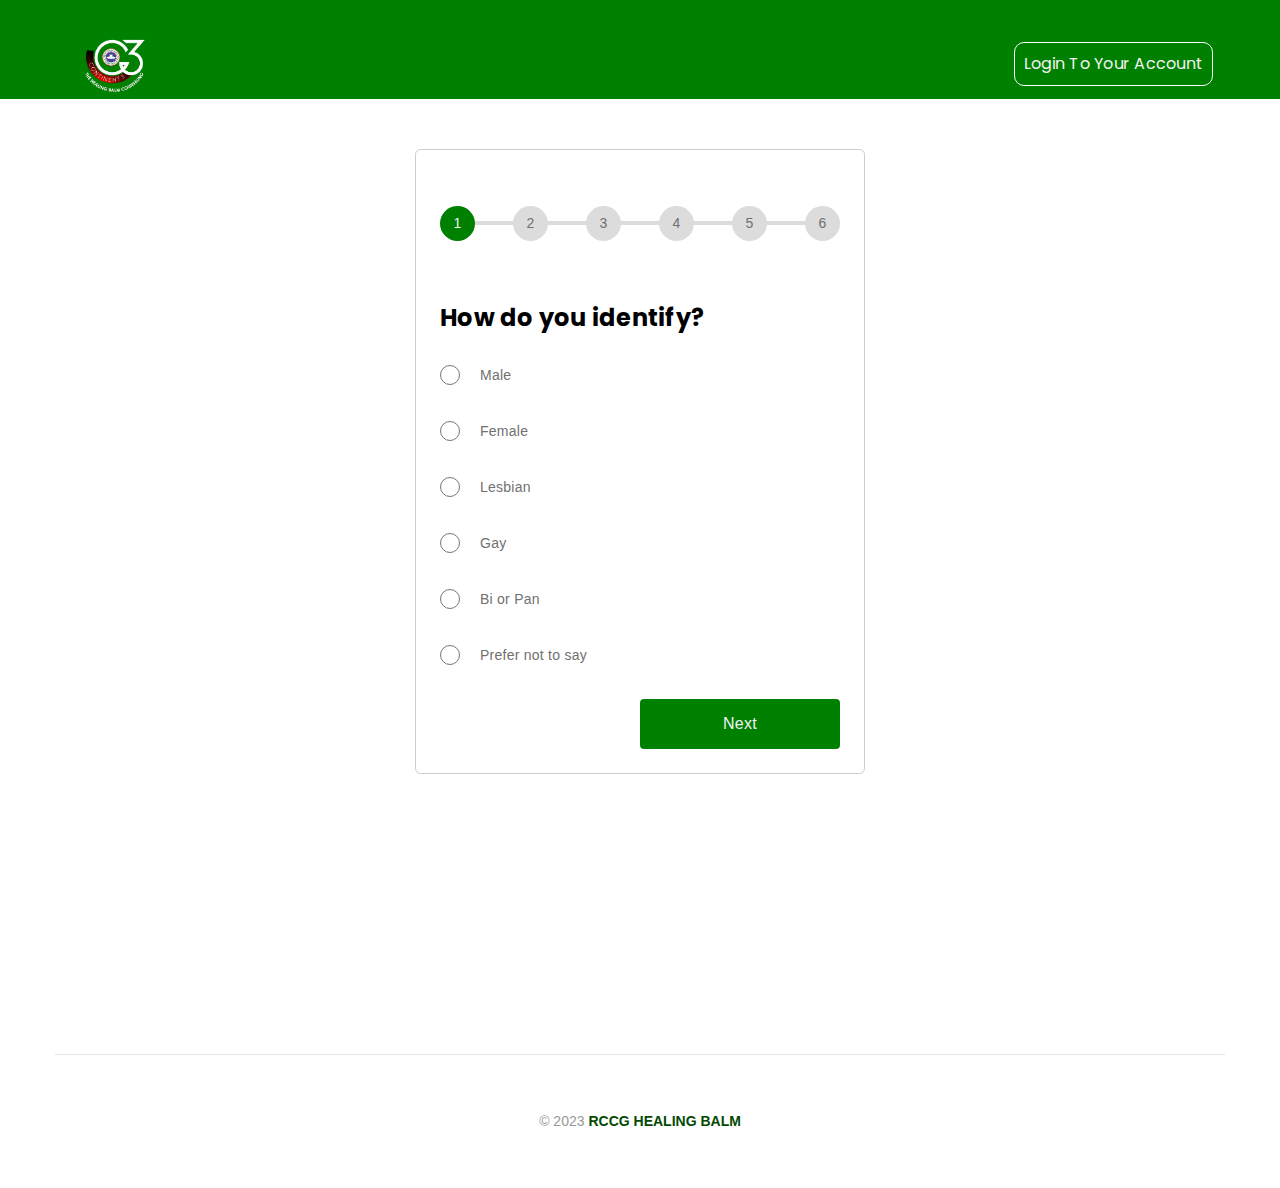
<file: get-started.html>
<!DOCTYPE html>
<html lang="en">

<head>
  <meta charset="UTF-8" />
  <meta http-equiv="X-UA-Compatible" content="IE=edge" />
  <meta name="viewport" content="width=device-width, initial-scale=1.0" />
  <!-- <link rel="stylesheet" href="style.css" /> -->
  <link rel="shortcut icon" href="assets/img/favicon.ico" type="image/x-icon" />
  <!--== Main Style CSS ==-->
  <link href="assets/css/style.css" rel="stylesheet" />
  <script src="script.js" defer></script>

  <title>RCCG Healing Balm - Get Started</title>
  <style>
    :root {
      --primary-color: #008000;
    }

    *,
    *::before,
    *::after {
      box-sizing: border-box;
    }

    body {
      font-family: Montserrat, "Segoe UI", Tahoma, Geneva, Verdana, sans-serif;
      margin: 0;
      display: grid;
      min-height: 100vh;
    }

    input[type=radio],
    input[type=checkbox] {
      accent-color: #008000;
    }


    /* Global Stylings */
    label {
      display: flex;
      margin-left: 20px !important;
    }

    input {
      display: block;
      width: 5%;
      padding: 0.75rem;
      border: 1px solid #ccc;
      border-radius: 0.25rem;
    }

    .type-2 {
      display: flex;
      flex-direction: column;
    }

    .type-2 input {
      width: 100%;
    }

    .submit {
      width: 100%;
    }

    select {
      display: block;
      width: 100%;
      height: 40px;
      padding: 5px;
      border-radius: 0.2em !important;
      box-shadow: #666;
      margin-bottom: 10rem;
    }

    .width-50 {
      width: 50%;
    }

    .ml-auto {
      margin-left: auto;
    }

    .text-center {
      text-align: center;
    }

    /* Progressbar */
    .progressbar {
      position: relative;
      display: flex;
      justify-content: space-between;
      counter-reset: step;
      margin: 2rem 0 4rem;
    }

    .progressbar::before,
    .progress {
      content: "";
      position: absolute;
      top: 50%;
      transform: translateY(-50%);
      height: 4px;
      width: 100%;
      background-color: #dcdcdc;
      z-index: -1;
    }

    .progress {
      background-color: var(--primary-color);
      width: 0%;
      transition: 0.3s;
    }

    .progress-step {
      width: 2.1875rem;
      height: 2.1875rem;
      background-color: #dcdcdc;
      border-radius: 50%;
      display: flex;
      justify-content: center;
      align-items: center;
    }

    .progress-step::before {
      counter-increment: step;
      content: counter(step);
    }

    .progress-step::after {
      content: attr(data-title);
      position: absolute;
      top: calc(100% + 0.5rem);
      font-size: 0.85rem;
      color: #666;
    }

    .progress-step-active {
      background-color: var(--primary-color);
      color: #f3f3f3;
    }

    /* Form */
    .form {
      width: clamp(390px, 50%, 450px);
      margin: 50px auto;
      border: 1px solid #ccc;
      border-radius: 0.35rem;
      padding: 1.5rem;
    }

    .form-step {
      display: none;
      transform-origin: top;
      animation: animate 0.5s;
    }

    .form-step-active {
      display: block;
    }

    .input-group {
      margin: 2rem 0;
      display: flex;
    }

    @keyframes animate {
      from {
        transform: scale(1, 0);
        opacity: 0;
      }

      to {
        transform: scale(1, 1);
        opacity: 1;
      }
    }

    /* Button */
    .btns-group {
      display: grid;
      grid-template-columns: repeat(2, 1fr);
      gap: 1.5rem;
    }

    .btn {
      padding: 0.75rem;
      display: block;
      text-decoration: none;
      background-color: var(--primary-color);
      color: #f3f3f3;
      text-align: center;
      border-radius: 0.25rem;
      cursor: pointer;
      transition: 0.3s;
    }

    .btn:hover {
      box-shadow: 0 0 0 2px #fff, 0 0 0 3px var(--primary-color);
    }
  </style>
</head>

<body>
  <header class="header">
    <!-- header-middle start -->
    <div class="header-middle mobile-sticky">
      <div class="container">
        <div class="row">
          <div class="col-11">
            <div class="header-middle-content">
              <div class="header-logo d-lg-none">
                <a href="index.html">
                  <img class="sticky-img" src="assets/img/healing.png" alt="Logo" />
                </a>
              </div>
              <div class="mobile-menu-toggle d-lg-none">
                <a href="#offcanvas-mobile-menu" class="offcanvas-toggle">
                  <!-- <a href="get-started.html" class="btn btn-danger me-3 animated delay1" style="font-family: 'Poppins', sans-serif; border-radius: 7px;">Get Started</a> -->
                  <a href="#" class="btn btn-outline animated delay2"
                    style="font-family: 'Poppins', sans-serif; border-radius: 10px; border-color: #ffffff; padding: 9px;">Log
                    In</a>
                  <!-- <svg viewBox="0 0 800 600">
                        <path d="M300,220 C300,220 520,220 540,220 C740,220 640,540 520,420 C440,340 300,200 300,200"
                          id="top"></path>
                        <path d="M300,320 L540,320" id="middle"></path>
                        <path d="M300,210 C300,210 520,210 540,210 C740,210 640,530 520,410 C440,330 300,190 300,190"
                          id="bottom" transform="translate(480, 320) scale(1, -1) translate(-480, -318)"></path>
                      </svg> -->
                </a>
              </div>
            </div>
          </div>
        </div>
      </div>
    </div>
    <!-- header-middle end -->

    <!-- header-bottom start -->
    <div class="header-bottom d-none d-lg-block">
      <div class="container">
        <div class="row">
          <div class="col-lg-12">
            <div class="d-flex flex-wrap align-items-center justify-content-between">
              <div class="header-logo">
                <a href="index.html">
                  <img class="sticky-img" src="assets/img/healing.png" alt="Logo" />
                </a>
              </div>
              <ul class="main-menu">
              </ul>
              <a href="#" class="btn btn-outline animated delay2"
                style="font-family: 'Poppins', sans-serif; border-radius: 10px; border-color: #ffffff; padding: 9px;">Login
                To Your Account</a>
            </div>
          </div>
        </div>
      </div>
    </div>
    <!-- header-bottom end -->
    <!-- header-bottom start -->
    <div class="header-bottom sticky-header d-none d-lg-block">
      <div class="container">
        <div class="row">
          <div class="col-lg-12">
            <div class="d-flex flex-wrap align-items-center justify-content-between">
              <ul class="main-menu">
                <li class="active">
                  <a class="main-menu-link" href="index.html">Home</a>
                </li>
                <li>
                  <a class="main-menu-link" href="services.html">Services</a>
                  <ul class="sub-menu">
                    <li>
                      <a class="sub-menu-link" href="services.html">Services</a>
                    </li>
                    <li>
                      <a class="sub-menu-link" href="service-details.html">Service Details</a>
                    </li>
                  </ul>
                </li>

                <li>
                  <a class="main-menu-link" href="blog.html">Blog</a>
                  <ul class="sub-menu">
                    <li>
                      <a class="sub-menu-link" href="blog.html">Blog list</a>
                    </li>
                    <li>
                      <a class="sub-menu-link" href="blog-details.html">Blog Details</a>
                    </li>
                  </ul>
                </li>

                <li>
                  <a class="main-menu-link" href="about.html">About</a>
                </li>
                <li>
                  <a class="main-menu-link" href="contact.html">Contact</a>
                </li>

              </ul>
              <a href="#" class="book-now-btn">Login</a>
            </div>
          </div>
        </div>
      </div>
    </div>
    <!-- header-bottom end -->
  </header>
  <div class="offcanvas-overlay"></div>
  <!-- offcanvas-overlay end -->
  <!-- offcanvas-mobile-menu start -->
  <div id="offcanvas-mobile-menu" class="offcanvas offcanvas-mobile-menu">
    <div class="inner">
      <div class="border-bottom mb-3 pb-3 text-end">
        <button class="offcanvas-close">×</button>
      </div>
      <div class="offcanvas-head mb-3">
        <div class="header-top-offcanvas">
          <p>
            <a href="/get-started.html" class="book-now-btn">Get Started</a>
          </p>
        </div>
      </div>
      <nav class="offcanvas-menu">
        <ul>
          <li>
            <a href="#"><span class="menu-text">Home</span></a>
            <ul class="offcanvas-submenu">
              <li><a href="index.html">Home 1</a></li>
            </ul>
          </li>
          <li>
            <a href="#"><span class="menu-text">Services</span></a>
            <ul class="offcanvas-submenu">
              <li>
                <a href="services.html">Service</a>
              </li>
              <li>
                <a href="service-details.html">service details</a>
              </li>
            </ul>
          </li>

          <li>
            <a href="#"><span class="menu-text">blog</span></a>
            <ul class="offcanvas-submenu">
              <li>
                <a href="blog.html">Blog list</a>
              </li>
              <li>
                <a href="blog-details.html">Blog details</a>
              </li>
            </ul>
          </li>

          <li>
            <a href="about.html">about</a>
          </li>

          <li><a href="contact.html">Contact Us</a></li>
        </ul>
      </nav>
      <div class="offcanvas-social my-4">
        <ul>
          <li>
            <a href="#"><i class="icofont-twitter"></i></a>
          </li>
          <li>
            <a href="#"><i class="icofont-facebook"></i></a>
          </li>
          <li>
            <a href="#"><i class="icofont-instagram"></i></a>
          </li>
          <li>
            <a href="#"><i class="icofont-rss-feed"></i></a>
          </li>
          <li>
            <a href="#"><i class="icofont-play-alt-1"></i></a>
          </li>
        </ul>
      </div>

      <ul class="media-wrap">
        <!-- media-list start -->
        <li class="media media-list">
          <span class="media-icon"><i class="icofont-clock-time"></i></span>
          <div class="media-content">
            <span class="media-sub-heading">working hours</span>
            <span class="media-heading">MON - FRI: 9.00 - 21.00 </span>
          </div>
        </li>
        <!-- media-list end -->

        <!-- media-list start -->
        <li class="media media-list">
          <span class="media-icon"><i class="icofont-ui-call"></i></span>
          <div class="media-content">
            <span class="media-sub-heading">hotline 24/7</span>
            <a class="media-heading" href="tel:+0962-58-58-258">+0962-58-58-258</a>
          </div>
        </li>
        <!-- media-list end -->

        <!-- media-list start -->
        <li class="media media-list">
          <span class="media-icon"><i class="icofont-envelope"></i></span>
          <div class="media-content">
            <span class="media-sub-heading">email us</span>
            <a class="media-heading" href="mailto:support@clenora.com.uk">support@clenora.com.uk</a>
          </div>
        </li>
        <!-- media-list end -->
      </ul>
    </div>
  </div>
  <form action="#" class="form">
    <!-- <h1 class="text-center">Registration Form</h1> -->
    <!-- Progress bar -->
    <div class="progressbar">
      <div class="progress" id="progress"></div>

      <div class="progress-step progress-step-active"></div>
      <div class="progress-step"></div>
      <div class="progress-step"></div>
      <div class="progress-step"></div>
      <div class="progress-step"></div>
      <div class="progress-step"></div>
    </div>

    <!-- Steps -->
    <div class="form-step form-step-active">
      <h4>How do you identify?</h4>
      <div class="input-group">
        <input type="radio" id="male Green" name="gender" value="male">
        <label for="male">Male</label>
      </div>
      <div class="input-group">
        <input type="radio" id="female Green" name="gender" value="female">
        <label for="female">Female</label>
      </div>
      <div class="input-group">
        <input type="radio" id="female Green" name="gender" value="lesbian">
        <label for="female">Lesbian</label>
      </div>
      <div class="input-group">
        <input type="radio" id="female Green" name="gender" value="gay">
        <label for="female">Gay</label>
      </div>
      <div class="input-group">
        <input type="radio" id="female Green" name="gender" value="bi/pa">
        <label for="female">Bi or Pan </label>
      </div>
      <div class="input-group">
        <input type="radio" id="female Green" name="gender" value="custom">
        <label for="female">Prefer not to say</label>
      </div>
      <div class="">
        <a href="#" class="btn btn-next width-50 ml-auto">Next</a>
      </div>
    </div>
    <div class="form-step ">
      <h4>What led you to consider therapy today?</h4>
      <div class="input-group">
        <input type="checkbox" id="depression Green" name="depression" value="depression">
        <label for="depression"> I've been feeling depressed </label>
      </div>
      <div class="input-group">
        <input type="checkbox" id="anxious/overwhemled Green" name="anxious/overwhemled" value="anxious/overwhemled">
        <label for="depression"> I feel anxious or overwhemled</label>
      </div>
      <div class="input-group">
        <input type="checkbox" id="grieving Green" name="grieving" value="grieving">
        <label for="school"> I am grieving</label>
      </div>
      <div class="input-group">
        <input type="checkbox" id="self-confidence Green" name="self-confidence" value="self-confidence">
        <label for="add"> I want to gain self-confidence</label>
      </div>
      <div class="input-group">
        <input type="checkbox" id="addiction Green" name="addiction"
          value="I want to improve myself but I don't know where to start from">
        <label for="addiction"> I want to improve myself but I don't know where to start from</label>
      </div>
      <div class="input-group">
        <input type="checkbox" id="trauma Green" name="trauma" value="I experience trauma">
        <label for="trauma"> I experience trauma</label>
      </div>
      <div class="input-group">
        <input type="checkbox" id="loss Green" name="loss" value="loss">
        <label for="loss"> Loss of Loved ones</label>
      </div>
      <div class="input-group">
        <input type="checkbox" id="anger Green" name="anger" value="I can't find purpose and meaning in my life">
        <label for="vehicle1"> I can't find purpose and meaning in my life</label>
      </div>
      <div class="input-group">
        <input type="checkbox" id="fears Green" name="fears" value="fears">
        <label for="fears">Fears or Phobias</label>
      </div>
      <div class="btns-group">
        <a href="#" class="btn btn-prev">Previous</a>
        <a href="#" class="btn btn-next">Next</a>
      </div>
    </div>
    <div class="form-step">
      <h4>Do you consider yourself to be spiritual?</h4>
      <div class="input-group">
        <input type="radio" id="Yes" name="spiritual" value="Yes">
        <label for="relationship">Yes</label>
      </div>
      <div class="input-group">
        <input type="radio" id="No" name="spiritual" value="No">
        <label for="relationship">No</label>
      </div>
      <div class="btns-group">
        <a href="#" class="btn btn-prev">Previous</a>
        <a href="#" class="btn btn-next">Next</a>
      </div>
    </div>
    <div class="form-step">
      <h4>Which religion do you identify with?</h4>
      <div class="input-group">
        <input type="radio" id="Christianity" name="religion" value="Christianity">
        <label for="relationship">Christianity</label>
      </div>
      <div class="input-group">
        <input type="radio" id="Islam" name="religion" value="Islam">
        <label for="relationship">Islam</label>
      </div>
      <div class="input-group">
        <input type="radio" id="Judaism" name="religion" value="Judaism">
        <label for="relationship">Judaism</label>
      </div>
      <div class="input-group">
        <input type="radio" id="Others" name="religion" value="Others">
        <label for="relationship">Others</label>
      </div>
      <div class="btns-group">
        <a href="#" class="btn btn-prev">Previous</a>
        <a href="#" class="btn btn-next">Next</a>
      </div>
    </div>
    <div class="form-step">
      <h4>What is your relationship status?</h4>
      <div class="input-group">
        <input type="radio" id="Single" name="relationship" value="Single">
        <label for="relationship">Single</label>
      </div>
      <div class="input-group">
        <input type="radio" id="In a relationship" name="relationship" value="In a relationship">
        <label for="relationship">In a relationship</label>
      </div>
      <div class="input-group">
        <input type="radio" id="Married" name="relationship" value="Married">
        <label for="relationship">Married</label>
      </div>
      <div class="input-group">
        <input type="radio" id="Divorced" name="relationship" value="Divorced">
        <label for="relationship">Divorced</label>
      </div>
      <div class="btns-group">
        <a href="#" class="btn btn-prev">Previous</a>
        <a href="#" class="btn btn-next">Next</a>
      </div>
    </div>

    <div class="form-step">
      <h4>How old are you?</h4>
      <select name="age" id="age">
        <option value="select age">Select age</option>
        <option value="saab">13</option>
        <option value="saab">14</option>
        <option value="saab">15</option>
        <option value="saab">16</option>
        <option value="saab">17</option>
        <option value="saab">18</option>
        <option value="saab">19</option>
      </select>
      <div class="btns-group">
        <a href="#" class="btn btn-prev">Previous</a>
        <a href="#" class="btn btn-next">Next</a>
      </div>
    </div>
    <div class="form-step">
      <h4>What are the issues you are facing?</h4>
      <div class="input-group">
        <input type="checkbox" id="stress Green" name="issue" value="stress">
        <label for="stress"> Stress or Anxiety</label>
      </div>
      <div class="input-group">
        <input type="checkbox" id="depression Green" name="issue" value="depression">
        <label for="depression"> Depression</label>
      </div>
      <div class="input-group">
        <input type="checkbox" id="school Green" name="issue" value="school">
        <label for="school"> School challenges</label>
      </div>
      <div class="input-group">
        <input type="checkbox" id="add Green" name="issue" value="add">
        <label for="add"> ADHD/ADD</label>
      </div>
      <div class="input-group">
        <input type="checkbox" id="addiction Green" name="issue" value="addiction">
        <label for="addiction"> Addiction</label>
      </div>
      <div class="input-group">
        <input type="checkbox" id="trauma Green" name="issue" value="trauma">
        <label for="trauma"> Trauma or Abuse</label>
      </div>
      <div class="input-group">
        <input type="checkbox" id="loss Green" name="issue" value="loss">
        <label for="loss"> Loss of Loved ones</label>
      </div>
      <div class="input-group">
        <input type="checkbox" id="anger Green" name="issue" value="anger">
        <label for="anger"> Anger Issues</label>
      </div>
      <div class="input-group">
        <input type="checkbox" id="fears Green" name="issue" value="fears">
        <label for="fears">Fears or Phobias</label>
      </div>
      <div class="btns-group">
        <a href="#" class="btn btn-prev">Previous</a>
        <a href="#" class="btn btn-next">Next</a>
      </div>
    </div>
    <div class="form-step">
      <h4>Have you ever been in a therapy?</h4>
      <div class="input-group">
        <input type="radio" id="never" name="therapy" value="never">
        <label for="therapy">Never</label>
      </div>
      <div class="input-group">
        <input type="radio" id="brief" name="therapy" value="brief">
        <label for="therapy">Briefly</label>
      </div>
      <div class="input-group">
        <input type="radio" id="few" name="therapy" value="few">
        <label for="therapy">For a few sessions</label>
      </div>
      <div class="btns-group">
        <a href="#" class="btn btn-prev">Previous</a>
        <a href="#" class="btn btn-next">Next</a>
      </div>
    </div>
    <div class="form-step">
      <h2>How would you rate your relationship with your parent?</h2>
      <div class="input-group">
        <input type="radio" id="never" name="rating" value="never">
        <label for="rating">Poor</label>
      </div>
      <div class="input-group">
        <input type="radio" id="brief" name="rating" value="brief">
        <label for="rating">Fair</label>
      </div>
      <div class="input-group">
        <input type="radio" id="few" name="rating" value="few">
        <label for="rating">Good</label>
      </div>
      <div class="btns-group">
        <a href="#" class="btn btn-prev">Previous</a>
        <a href="#" class="btn btn-next">Next</a>
      </div>
    </div>
    <div class="form-step">
      <h4>Which Country are you currently?</h4>
      <select class="form-select" id="country" name="country" required>
        <option>select country</option>
        <option value="AF">Afghanistan</option>
        <option value="AX">Aland Islands</option>
        <option value="AL">Albania</option>
        <option value="DZ">Algeria</option>
        <option value="AS">American Samoa</option>
        <option value="AD">Andorra</option>
        <option value="AO">Angola</option>
        <option value="AI">Anguilla</option>
        <option value="AQ">Antarctica</option>
        <option value="AG">Antigua and Barbuda</option>
        <option value="AR">Argentina</option>
        <option value="AM">Armenia</option>
        <option value="AW">Aruba</option>
        <option value="AU">Australia</option>
        <option value="AT">Austria</option>
        <option value="AZ">Azerbaijan</option>
        <option value="BS">Bahamas</option>
        <option value="BH">Bahrain</option>
        <option value="BD">Bangladesh</option>
        <option value="BB">Barbados</option>
        <option value="BY">Belarus</option>
        <option value="BE">Belgium</option>
        <option value="BZ">Belize</option>
        <option value="BJ">Benin</option>
        <option value="BM">Bermuda</option>
        <option value="BT">Bhutan</option>
        <option value="BO">Bolivia</option>
        <option value="BQ">Bonaire, Sint Eustatius and Saba</option>
        <option value="BA">Bosnia and Herzegovina</option>
        <option value="BW">Botswana</option>
        <option value="BV">Bouvet Island</option>
        <option value="BR">Brazil</option>
        <option value="IO">British Indian Ocean Territory</option>
        <option value="BN">Brunei Darussalam</option>
        <option value="BG">Bulgaria</option>
        <option value="BF">Burkina Faso</option>
        <option value="BI">Burundi</option>
        <option value="KH">Cambodia</option>
        <option value="CM">Cameroon</option>
        <option value="CA">Canada</option>
        <option value="CV">Cape Verde</option>
        <option value="KY">Cayman Islands</option>
        <option value="CF">Central African Republic</option>
        <option value="TD">Chad</option>
        <option value="CL">Chile</option>
        <option value="CN">China</option>
        <option value="CX">Christmas Island</option>
        <option value="CC">Cocos (Keeling) Islands</option>
        <option value="CO">Colombia</option>
        <option value="KM">Comoros</option>
        <option value="CG">Congo</option>
        <option value="CD">Congo, Democratic Republic of the Congo</option>
        <option value="CK">Cook Islands</option>
        <option value="CR">Costa Rica</option>
        <option value="CI">Cote D'Ivoire</option>
        <option value="HR">Croatia</option>
        <option value="CU">Cuba</option>
        <option value="CW">Curacao</option>
        <option value="CY">Cyprus</option>
        <option value="CZ">Czech Republic</option>
        <option value="DK">Denmark</option>
        <option value="DJ">Djibouti</option>
        <option value="DM">Dominica</option>
        <option value="DO">Dominican Republic</option>
        <option value="EC">Ecuador</option>
        <option value="EG">Egypt</option>
        <option value="SV">El Salvador</option>
        <option value="GQ">Equatorial Guinea</option>
        <option value="ER">Eritrea</option>
        <option value="EE">Estonia</option>
        <option value="ET">Ethiopia</option>
        <option value="FK">Falkland Islands (Malvinas)</option>
        <option value="FO">Faroe Islands</option>
        <option value="FJ">Fiji</option>
        <option value="FI">Finland</option>
        <option value="FR">France</option>
        <option value="GF">French Guiana</option>
        <option value="PF">French Polynesia</option>
        <option value="TF">French Southern Territories</option>
        <option value="GA">Gabon</option>
        <option value="GM">Gambia</option>
        <option value="GE">Georgia</option>
        <option value="DE">Germany</option>
        <option value="GH">Ghana</option>
        <option value="GI">Gibraltar</option>
        <option value="GR">Greece</option>
        <option value="GL">Greenland</option>
        <option value="GD">Grenada</option>
        <option value="GP">Guadeloupe</option>
        <option value="GU">Guam</option>
        <option value="GT">Guatemala</option>
        <option value="GG">Guernsey</option>
        <option value="GN">Guinea</option>
        <option value="GW">Guinea-Bissau</option>
        <option value="GY">Guyana</option>
        <option value="HT">Haiti</option>
        <option value="HM">Heard Island and Mcdonald Islands</option>
        <option value="VA">Holy See (Vatican City State)</option>
        <option value="HN">Honduras</option>
        <option value="HK">Hong Kong</option>
        <option value="HU">Hungary</option>
        <option value="IS">Iceland</option>
        <option value="IN">India</option>
        <option value="ID">Indonesia</option>
        <option value="IR">Iran, Islamic Republic of</option>
        <option value="IQ">Iraq</option>
        <option value="IE">Ireland</option>
        <option value="IM">Isle of Man</option>
        <option value="IL">Israel</option>
        <option value="IT">Italy</option>
        <option value="JM">Jamaica</option>
        <option value="JP">Japan</option>
        <option value="JE">Jersey</option>
        <option value="JO">Jordan</option>
        <option value="KZ">Kazakhstan</option>
        <option value="KE">Kenya</option>
        <option value="KI">Kiribati</option>
        <option value="KP">Korea, Democratic People's Republic of</option>
        <option value="KR">Korea, Republic of</option>
        <option value="XK">Kosovo</option>
        <option value="KW">Kuwait</option>
        <option value="KG">Kyrgyzstan</option>
        <option value="LA">Lao People's Democratic Republic</option>
        <option value="LV">Latvia</option>
        <option value="LB">Lebanon</option>
        <option value="LS">Lesotho</option>
        <option value="LR">Liberia</option>
        <option value="LY">Libyan Arab Jamahiriya</option>
        <option value="LI">Liechtenstein</option>
        <option value="LT">Lithuania</option>
        <option value="LU">Luxembourg</option>
        <option value="MO">Macao</option>
        <option value="MK">Macedonia, the Former Yugoslav Republic of</option>
        <option value="MG">Madagascar</option>
        <option value="MW">Malawi</option>
        <option value="MY">Malaysia</option>
        <option value="MV">Maldives</option>
        <option value="ML">Mali</option>
        <option value="MT">Malta</option>
        <option value="MH">Marshall Islands</option>
        <option value="MQ">Martinique</option>
        <option value="MR">Mauritania</option>
        <option value="MU">Mauritius</option>
        <option value="YT">Mayotte</option>
        <option value="MX">Mexico</option>
        <option value="FM">Micronesia, Federated States of</option>
        <option value="MD">Moldova, Republic of</option>
        <option value="MC">Monaco</option>
        <option value="MN">Mongolia</option>
        <option value="ME">Montenegro</option>
        <option value="MS">Montserrat</option>
        <option value="MA">Morocco</option>
        <option value="MZ">Mozambique</option>
        <option value="MM">Myanmar</option>
        <option value="NA">Namibia</option>
        <option value="NR">Nauru</option>
        <option value="NP">Nepal</option>
        <option value="NL">Netherlands</option>
        <option value="AN">Netherlands Antilles</option>
        <option value="NC">New Caledonia</option>
        <option value="NZ">New Zealand</option>
        <option value="NI">Nicaragua</option>
        <option value="NE">Niger</option>
        <option value="NG">Nigeria</option>
        <option value="NU">Niue</option>
        <option value="NF">Norfolk Island</option>
        <option value="MP">Northern Mariana Islands</option>
        <option value="NO">Norway</option>
        <option value="OM">Oman</option>
        <option value="PK">Pakistan</option>
        <option value="PW">Palau</option>
        <option value="PS">Palestinian Territory, Occupied</option>
        <option value="PA">Panama</option>
        <option value="PG">Papua New Guinea</option>
        <option value="PY">Paraguay</option>
        <option value="PE">Peru</option>
        <option value="PH">Philippines</option>
        <option value="PN">Pitcairn</option>
        <option value="PL">Poland</option>
        <option value="PT">Portugal</option>
        <option value="PR">Puerto Rico</option>
        <option value="QA">Qatar</option>
        <option value="RE">Reunion</option>
        <option value="RO">Romania</option>
        <option value="RU">Russian Federation</option>
        <option value="RW">Rwanda</option>
        <option value="BL">Saint Barthelemy</option>
        <option value="SH">Saint Helena</option>
        <option value="KN">Saint Kitts and Nevis</option>
        <option value="LC">Saint Lucia</option>
        <option value="MF">Saint Martin</option>
        <option value="PM">Saint Pierre and Miquelon</option>
        <option value="VC">Saint Vincent and the Grenadines</option>
        <option value="WS">Samoa</option>
        <option value="SM">San Marino</option>
        <option value="ST">Sao Tome and Principe</option>
        <option value="SA">Saudi Arabia</option>
        <option value="SN">Senegal</option>
        <option value="RS">Serbia</option>
        <option value="CS">Serbia and Montenegro</option>
        <option value="SC">Seychelles</option>
        <option value="SL">Sierra Leone</option>
        <option value="SG">Singapore</option>
        <option value="SX">Sint Maarten</option>
        <option value="SK">Slovakia</option>
        <option value="SI">Slovenia</option>
        <option value="SB">Solomon Islands</option>
        <option value="SO">Somalia</option>
        <option value="ZA">South Africa</option>
        <option value="GS">South Georgia and the South Sandwich Islands</option>
        <option value="SS">South Sudan</option>
        <option value="ES">Spain</option>
        <option value="LK">Sri Lanka</option>
        <option value="SD">Sudan</option>
        <option value="SR">Suriname</option>
        <option value="SJ">Svalbard and Jan Mayen</option>
        <option value="SZ">Swaziland</option>
        <option value="SE">Sweden</option>
        <option value="CH">Switzerland</option>
        <option value="SY">Syrian Arab Republic</option>
        <option value="TW">Taiwan, Province of China</option>
        <option value="TJ">Tajikistan</option>
        <option value="TZ">Tanzania, United Republic of</option>
        <option value="TH">Thailand</option>
        <option value="TL">Timor-Leste</option>
        <option value="TG">Togo</option>
        <option value="TK">Tokelau</option>
        <option value="TO">Tonga</option>
        <option value="TT">Trinidad and Tobago</option>
        <option value="TN">Tunisia</option>
        <option value="TR">Turkey</option>
        <option value="TM">Turkmenistan</option>
        <option value="TC">Turks and Caicos Islands</option>
        <option value="TV">Tuvalu</option>
        <option value="UG">Uganda</option>
        <option value="UA">Ukraine</option>
        <option value="AE">United Arab Emirates</option>
        <option value="GB">United Kingdom</option>
        <option value="US">United States</option>
        <option value="UM">United States Minor Outlying Islands</option>
        <option value="UY">Uruguay</option>
        <option value="UZ">Uzbekistan</option>
        <option value="VU">Vanuatu</option>
        <option value="VE">Venezuela</option>
        <option value="VN">Viet Nam</option>
        <option value="VG">Virgin Islands, British</option>
        <option value="VI">Virgin Islands, U.s.</option>
        <option value="WF">Wallis and Futuna</option>
        <option value="EH">Western Sahara</option>
        <option value="YE">Yemen</option>
        <option value="ZM">Zambia</option>
        <option value="ZW">Zimbabwe</option>
      </select>
      <div class="btns-group">
        <a href="#" class="btn btn-prev">Previous</a>
        <a href="#" class="btn btn-next">Next</a>
      </div>
    </div>
    <div class="form-step ">
      <div class="input-group type-2">
        <input type="text" id="first-name Green" name="name" placeholder="First name" required>

      </div>
      <div class="input-group type-2">
        <input type="text" id="last-name Green" name="name" placeholder="Last name" required>
      </div>
      <div class="input-group type-2">
        <input type="password" id="password Green" name="password" placeholder="Create password" required>
      </div>
      <div class="input-group type-2">
        <input type="password" id="confirm-password Green" name="name" placeholder="Confirm password" required>
      </div>
      <div class="">
        <input type="submit" value="Submit" class="btn submit" />
      </div>
    </div>
    </div>
  </form>
  <footer class="footer-area">
    <div class="footer-bottom">
      <div class="container">
        <div class="row text-center">
          <div class="col-sm-12">
            <div class="widget-copyright">

              <p>
                &copy; 2023 <span class="text-uppercase">RCCG healing balm</span>
              </p>
            </div>
          </div>
        </div>
      </div>
    </div>
  </footer>

</body>

</html>
</file>
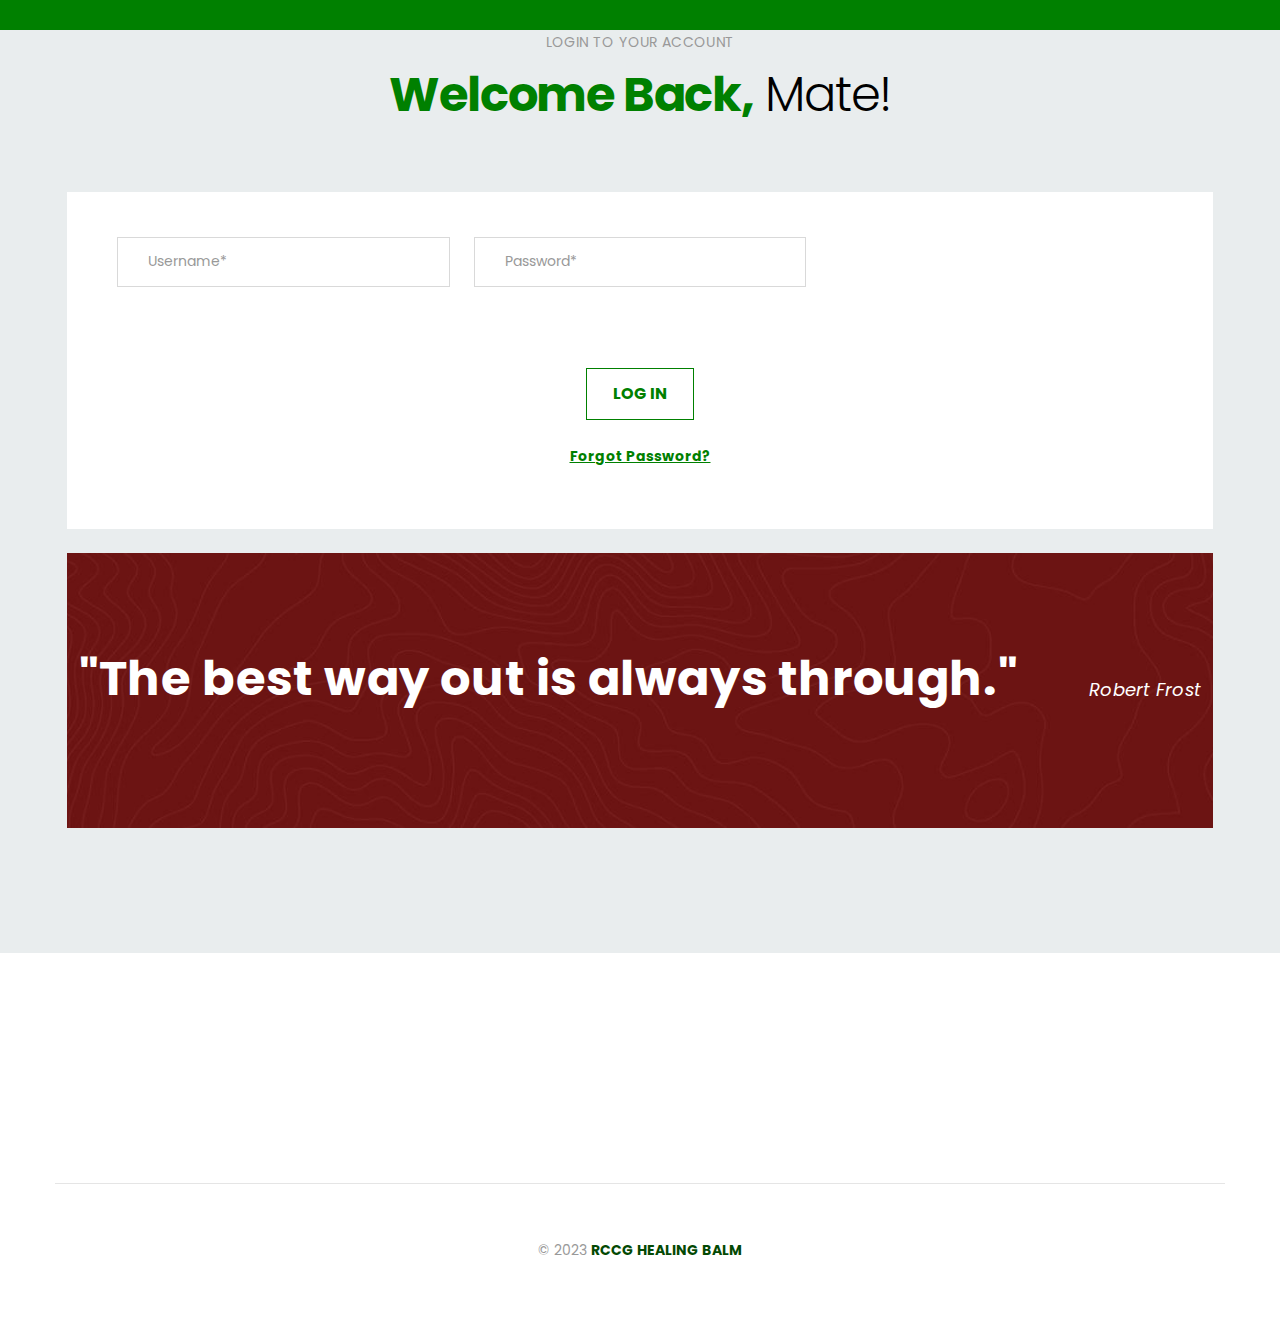
<file: login.html>
<!DOCTYPE html>
<!--[if lt IE 7]>      <html class="no-js lt-ie9 lt-ie8 lt-ie7"> <![endif]-->
<!--[if IE 7]>         <html class="no-js lt-ie9 lt-ie8"> <![endif]-->
<!--[if IE 8]>         <html class="no-js lt-ie9"> <![endif]-->
<!--[if gt IE 8]>      <html class="no-js"> <!--<![endif]-->
<html>
    <head>
        <meta charset="utf-8">
        <meta http-equiv="X-UA-Compatible" content="IE=edge">
        <title>Login To Your Acoount | RCCG Healing Balm</title>
        <meta name="description" content="">
        <meta name="viewport" content="width=device-width, initial-scale=1">
        
        <!--== Favicon ==-->
        <link
            rel="shortcut icon"
            href="assets/img/favicon.ico"
            type="image/x-icon"
        />
        <!--== Main Style CSS ==-->
        <link href="assets/css/style.css" rel="stylesheet" />
</head>

<body>
    <!--wrapper start-->
    <div class="wrapper">
        <!--== Start Preloader Content ==-->
        <div class="preloader-wrap">
        <div class="preloader">
            <span class="dot"></span>
            <div class="dots">
            <span></span>
            <span></span>
            <span></span>
            </div>
        </div>
    </div>
    <!--== End Preloader Content ==-->

    <!--== Start Header Wrapper ==-->
    <header class="header">
        <!-- header-middle start -->
        <div class="header-middle mobile-sticky">
            <div class="container">
            <div class="row">
                <div class="col-11">
                <div class="header-middle-content">
                    <div class="header-logo d-lg-none">
                    <a href="index.html">
                        <img class="sticky-img" src="assets/img/logo.png" alt="Logo" />
                    </a>
                    </div>
                    <div class="mobile-menu-toggle d-lg-none">
                    <a href="#offcanvas-mobile-menu" class="offcanvas-toggle">
                        <svg viewBox="0 0 800 600">
                        <path d="M300,220 C300,220 520,220 540,220 C740,220 640,540 520,420 C440,340 300,200 300,200"
                            id="top"></path>
                        <path d="M300,320 L540,320" id="middle"></path>
                        <path d="M300,210 C300,210 520,210 540,210 C740,210 640,530 520,410 C440,330 300,190 300,190"
                            id="bottom" transform="translate(480, 320) scale(1, -1) translate(-480, -318)"></path>
                        </svg>
                    </a>
                    </div>
                </div>
                </div>
            </div>
            </div>
        </div>
    <!-- header-middle end -->
    </header>


    <section class="contact-area">
        <div class="container">
          <div class="row">
            <div class="col-lg-12">
              <div class="contact-form">
                <div class="section-title text-center">
                  <p>Login To Your Account</p>
                  <h2 class="title">
                    <span> Welcome Back,</span> Mate!
                  </h2>
                </div>
                <form
                  class="contact-form-wrapper"
                  id="contact-form"
                  action=""
                  method="post"
                >
                  <div class="row">
                    <div class="col-md-4">
                      <div class="form-group">
                        <input
                          class="form-control"
                          type="text"
                          name="username"
                          placeholder="Username*"
                        />
                      </div>
                    </div>
                    <div class="col-md-4">
                      <div class="form-group">
                        <input
                          class="form-control"
                          type="password"
                          name="password"
                          placeholder="Password*"
                        />
                      </div>
                    </div>
                    <!-- <a style="margin-top: -2.5%; color:#008000; font-weight:700px" href="#">Forgot Password?</a> -->
                    <div class="col-md-12 text-center" style="margin-top: 0%;">
                      <div class="form-group mb-0">
                        <button class="btn btn-theme btn-block" type="submit">
                          Log In
                        </button>
                      </div>
                      <br>
                      <p><span style="margin-top:-10%; font-weight:bold; color: #008000; text-decoration:underline;"><a href="get-started.html">Forgot Password?</a></span></p>
                    </div>
                  </div>
                </form>
              </div>
              <!-- Message Notification -->
              <div class="form-message"></div>
            </div>
          </div>
          <br>
          <!-- <div class="row">
            <div class="col-lg-4">
              <div class="contact-info-content">
                <div class="info-address">
                  <p class="title">"The best way out is always through."<br> <span>Robert Frost</span></p>
                </div>
              </div>
            </div>
          </div> -->
          <!--== Start Divider Area Wrapper ==-->
          <section class="divider-area bgcolor-theme bg-img" data-bg-img="assets/img/shape/01.jpg">
            <div class="container">
              <div class="row content-align-center">
                <div class="col-lg-12">
                  <div class="divider-content-area divider-content-style1">
                    <div class="content-inner">
                      <h2>"The best way out is always through."<span></span></h2>
                      <!-- <p>y</p> -->
                    </div>
                    <p class="title"><span style="font-size:large; font-style: italic; color: white;">Robert Frost</span></p>
                  
                  </div>
                </div>
              </div>
            </div>
          </section>
          <!--== End Divider Area Wrapper ==-->
        </div>
    </section>
      <!--== End Contact Area ==-->

    
      <footer class="footer-area">   
        <div class="footer-bottom">
            <div class="container">
                <div class="row text-center">
                    <div class="col-sm-12">
                        <div class="widget-copyright">
                            <!-- <p>
                                &copy; 2023 <span class="text-uppercase">healing balm</span>. Made
                                with <i class="icofont-heart-alt"></i> by
                                <a target="_blank" href="#">CONTINENT 3</a>
                            </p> -->
                            <p>
                              &copy; 2023 <span class="text-uppercase">RCCG healing balm</span>
                            </p>
                        </div>
                    </div>
                </div>
            </div>
        </div>
    </footer>


    <!--=======================Javascript============================-->

    <!--=== Modernizr Min Js ===-->
    <script src="assets/js/modernizr.js"></script>
    <!--=== jQuery Min Js ===-->
    <script src="assets/js/jquery-main.js"></script>
    <!--=== jQuery Migration Min Js ===-->
    <script src="assets/js/jquery-migrate.js"></script>
    <!--=== Popper Min Js ===-->
    <script src="assets/js/popper.min.js"></script>
    <!--=== Bootstrap Min Js ===-->
    <script src="assets/js/bootstrap.min.js"></script>
    <!--=== jquery UI Min Js ===-->
    <script src="assets/js/jquery-ui.min.js"></script>
    <!--=== Plugin Collection Js ===-->
    <script src="assets/js/plugincollection.js"></script>

    <script src="assets/js/jquery.waypoints.min.js"></script>
    <script src="assets/js/jquery.countup.js"></script>

    <!--=== Custom Js ===-->
    <script src="assets/js/custom.js"></script>
 
</body>
</html>
</file>
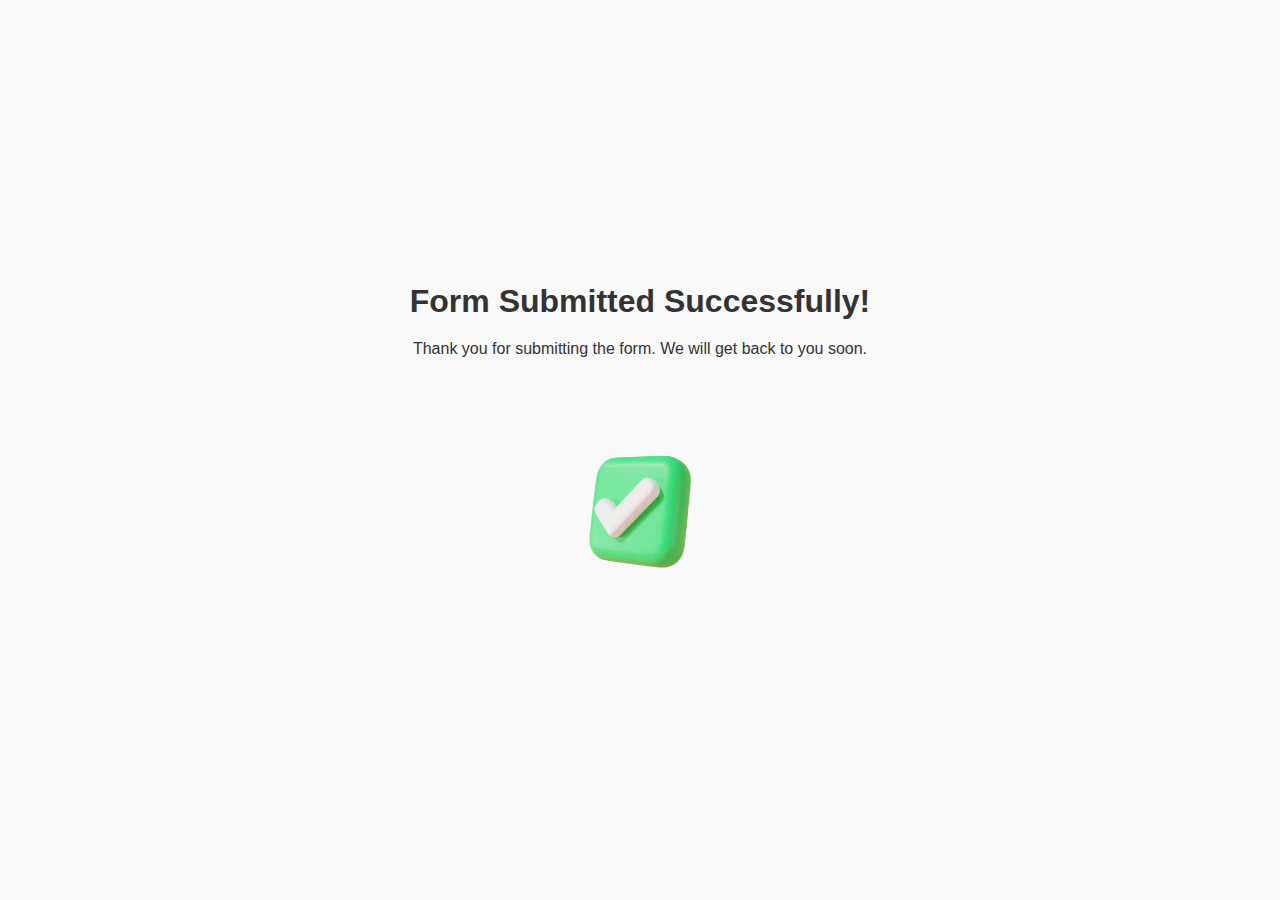
<file: submit.html>
<!DOCTYPE html>
<html lang="en">
<head>
  <meta charset="UTF-8">
  <meta name="viewport" content="width=device-width, initial-scale=1.0">
  <title>Form Submission Success</title>
  <link rel="stylesheet" href="success.css">
</head>
<body>
  <div class="container">
    <h1>Form Submitted Successfully!</h1>
    <p>Thank you for submitting the form. We will get back to you soon.</p>
    <div class="image-container">
        <img src="3d.png" alt="3D Image">
      </div>
  </div>
</body>
</html>
</file>
<file: assets/css/style.css>
@charset "UTF-8";
/*-------------------------------------------------------------

  #  Template Name: Hope – Health & Medical HTML5 Template
  #  Author   Name: Hastech
  #  Version: 1.0

-------------------------------------------------------------
    
  #   CSS INDEX
========================================================
	
    [ 01. Imported CSS ]

    [ 02. Typography CSS ]

    [ 03. Common CSS ]

    [ 04. Header CSS ]

    [ 05. Hero slider CSS ]

    [ 06 About CSS ]

    [ 07 Service CSS ]

    [ 08 Team CSS ]

    [ 09 Brand Logo CSS ]

    [ 10 Form CSS ]

    [ 11 Blog CSS ] 

    [ 12 Contact CSS ]

    [ 13 Footer CSS ]

    
-----------------------------------------------------*/
/*

[ 01. Imported CSS ]

*/
/*
-----------------------------------------------------------------------
	Imported CSS
-----------------------------------------------------------------------
*/
@import url(https://fonts.googleapis.com/css?family=Inter:300,400,500,600,700,800,900,|Libre+Baskerville:400,400i,700);
@import url("https://fonts.googleapis.com/css2?family=Sarabun:ital,wght@0,100;0,200;0,300;0,400;0,500;0,600;0,700;0,800;1,100;1,200;1,300;1,400;1,500;1,600;1,700;1,800&display=swap");
@import url("https://fonts.googleapis.com/css?family=Poppins:400,500,600,700&display=swap");
@import url(bootstrap.min.css);
@import url(icofont.css);
@import url(animate.css);
@import url(aos.css);
@import url(swiper.min.css);
@import url(plugin-collection.css);
/*

[ 02. Typography CSS ]

*/
/*
-----------------------------------------------------------------------
  Typography CSS
-----------------------------------------------------------------------
*/
body {
  color: #707070;
  font-size: 0.875rem;
  /* font-family: "Inter", sans-serif; */
  font-family: "Poppins", sans-serif;
  font-weight: 400;
  letter-spacing: .25px;
  line-height: 1.71429;
  margin: 0;
  overflow-x: hidden;
  -ms-word-wrap: break-word;
  word-wrap: break-word;
}

h1, h2, h3, h4, h5, h6,
.h1, .h2, .h3, .h4, .h5, .h6 {
  color: #000;
  /* font-family: "Inter", sans-serif; */
  font-family: "Poppins", sans-serif;
  font-weight: 700;
  line-height: 1.1;
  margin-bottom: 10px;
  margin-top: 0;
}

a {
  color: #008000;
  text-decoration: none;
  transition: all 0.3s;
}

a:hover, a:active, a:focus {
  box-shadow: none;
  outline: none;
  color: #008000;
  text-decoration: none;
}

a img {
  border: none;
}

.btn:focus {
  box-shadow: none;
}

p {
  margin-bottom: 30px;
}

p:last-child {
  margin-bottom: 0;
}

:active,
:focus {
  box-shadow: none;
  outline: none !important;
}

::selection {
  background: #008000;
  color: #fff;
  text-shadow: none;
}

::-moz-selection {
  background: #008000;
  /* Firefox */
  color: #fff;
  text-shadow: none;
}

::-webkit-selection {
  background: #008000;
  /* Safari */
  color: #fff;
  text-shadow: none;
}

.header-middle-content{
  display: flex;
  flex-direction: row;
}

.sticky-img{
  width: 100px;
}

img {
  max-width: 100%;
}

iframe {
  border: none !important;
}

textarea:focus, textarea:active, input:focus, input:active {
  outline: none;
}

ul {
  margin: 0;
  padding: 0;
}

ul li {
  list-style: none;
}

table p {
  margin-bottom: 0;
}
/*

*/
/*
-----------------------------------------------------------------------
  Common CSS
-----------------------------------------------------------------------
*/
@media only screen and (min-width: 1200px) {
  .container {
    max-width: 1170px;
  }
}

.section-title {
  margin-bottom: 80px;
}

@media only screen and (max-width: 991px) {
  .section-title {
    margin-bottom: 70px;
  }
}

@media only screen and (max-width: 767px) {
  .section-title {
    margin-bottom: 60px;
  }
}

@media only screen and (max-width: 575px) {
  .section-title {
    margin-bottom: 50px;
  }
}

.section-title p {
  color: #999999;
  font-size: 14px;
  font-weight: 400;
  letter-spacing: 0.3px;
  margin-bottom: 15px;
  text-transform: uppercase;
}

@media only screen and (max-width: 767px) {
  .section-title p {
    font-size: 12px;
    margin-bottom: 12px;
  }
}

.section-title .title {
  font-size: 48px;
  font-weight: 300;
  letter-spacing: -1.377px;
  line-height: 1.1;
  margin-bottom: 25px;
}

@media only screen and (max-width: 1199px) {
  .section-title .title {
    font-size: 40px;
  }
}

@media only screen and (max-width: 767px) {
  .section-title .title {
    font-size: 30px;
  }
}

@media only screen and (max-width: 575px) {
  .section-title .title {
    font-size: 25px;
  }
}

.section-title .title span {
  color: #008000;
  font-weight: 700;
}

.section-title .desc {
  margin-bottom: 55px;
}

.section-title .desc p {
  font-size: 14px;
  line-height: 30px;
  margin-bottom: 0;
}

@media only screen and (max-width: 767px) {
  .section-title .desc p br {
    display: none;
  }
}

.section-title .separator-line {
  border-bottom: 1px solid #008000;
  display: block;
  margin: 0 auto 40px;
  width: 100px;
}

.section-title .list-style li {
  color: #707070;
  font-size: 14px;
  margin-bottom: 16px;
  padding-left: 29px;
  position: relative;
}

.section-title .list-style li i {
  color: #008000;
  font-size: 14px;
  left: 0;
  position: absolute;
  top: 5px;
}

.section-title .list-style li:last-child {
  margin-bottom: 0;
}

.section-title.section-light h5 {
  color: #fff;
}

.section-title.section-light .title {
  color: #fff;
}

.section-title.section-light .desc p {
  color: #fff;
}

.section-title.section-light .separator-line {
  border-bottom-color: #fff !important;
}

.section-title.section-light .separator-line.separator-double:before {
  border-bottom-color: #fff !important;
}

.bg-img {
  background: no-repeat center center;
  background-size: cover;
}

.bg-img.bg-img-top {
  background-position: top center;
}

.site-wrapper-reveal {
  background-color: #ffffff;
  position: relative;
  overflow: hidden;
  z-index: 1;
}

.niceselect {
  float: inherit;
}

.niceselect .list {
  border-radius: 0;
  width: 100%;
}

.line-hr {
  border-bottom: 1px solid #e2e2e2;
}

.lh-1 {
  line-height: 1;
}

.z-index-1 {
  z-index: 1;
}

.z-index-2 {
  z-index: 2;
}

.content-items-center {
  align-items: center;
  display: flex;
}

.justify-items-center {
  display: flex;
  justify-content: center;
}

.min-height-auto {
  min-height: auto !important;
}

.height-auto {
  height: auto !important;
}

.form-message.alert {
  margin-top: 10px;
}

.row-gutter-0 [class*="col-"] {
  margin: 0;
  padding: 0;
}

@media only screen and (max-width: 991px) {
  .md-text-center {
    text-align: center;
  }
}

@media only screen and (max-width: 767px) {
  .sm-text-center {
    text-align: center;
  }
}

@media only screen and (max-width: 575px) {
  .xs-w-100 {
    width: 100% !important;
  }
}

/*-------- Button Style Css --------*/
.btn-theme {
  background-color: #fff;
  border-color: #008000;
  border-radius: 0;
  color: #008000;
  display: inline-block;
  font-weight: 400;
  font-size: 14px;
  line-height: 30px;
  min-height: 50px;
  padding: 10px 30px;
  position: relative;
  text-transform: uppercase;
  transition: all 0.3s;
}

.btn-theme .icon {
  font-size: 14px;
  padding-left: 12px;
  position: absolute;
  top: 50%;
  transform: translateY(-50%);
  right: 15px;
}

.btn-theme:hover, .btn-theme:focus {
  background-color: #008000;
  border-color: #008000;
  color: #fff;
}

.btn-theme.btn-black {
  background-color: #000;
  border-color: #000;
}

.btn-theme.btn-black:hover {
  background-color: #008000;
  border-color: #008000;
  color: #fff;
}

.btn-theme.btn-white {
  background-color: #fff;
  border-color: #fff;
  color: #0e0e0e;
}

.btn-theme.btn-white:hover {
  background-color: #008000  ;
  border-color: #008000;
  color: #fff;
}

.btn-theme.btn-white.btn-border {
  background-color: transparent;
  border: 1px solid rgba(255, 255, 255, 0.5);
  color: #fff;
  line-height: 29px;
}

.btn-theme.btn-white.btn-border:hover {
  background-color: #008000;
  border-color: #008000;
  color: #fff;
}

.btn-theme.btn-gray {
  background-color: #f4f4f4;
  border-color: #f4f4f4;
  color: #0e0e0e;
}

.btn-theme.btn-gray:hover {
  background-color: #008000;
  border-color: #008000;
  color: #fff;
}

.btn-theme.btn-border {
  background-color: transparent;
  border: 1px solid #008000;
  color: #008000;
}

.btn-theme.btn-round {
  border-radius: 25px;
}

.btn-theme.btn-round.btn-slide:before {
  border-radius: 25px;
}

.btn-theme.btn-lg {
  letter-spacing: 0.131px;
  padding: 14px 48px;
}

.btn-theme.btn-slide {
  position: relative;
  z-index: 1;
}

.btn-theme.btn-slide:before {
  background-color: #669900;
  content: "";
  height: 100%;
  left: 0;
  position: absolute;
  top: 0;
  width: 0;
  z-index: -1;
  transition: all 0.3s;
}

.btn-theme.btn-slide:hover:before {
  width: 100%;
}

.btn-theme.btn-size-md {
  height: 50px;
  min-width: 160px;
  text-align: center;
}

.btn-theme.btn-size-lg {
  height: 50px;
  min-width: 180px;
  text-align: center;
}

.btn-theme.btn-size-xl {
  height: 50px;
  min-width: 220px;
  text-align: center;
}

.btn-theme.btn-size-xxl {
  height: 52px;
  min-width: 270px;
  text-align: center;
}

.btn-link {
  color: #000;
  display: inline-block;
  font-weight: 400;
  font-size: 12px;
  letter-spacing: 1px;
  padding: 0;
  position: relative;
  text-decoration: none;
  text-transform: uppercase;
  transition: all 0.3s;
}

.btn-link:hover {
  color: #008000;
  text-decoration: none;
}

.btn-link span + .icon {
  color: #008000;
  font-size: 14px;
  padding-left: 17px;
}

.btn-link span + .icon:before {
  font-weight: 900;
}

.btn-link:focus {
  text-decoration: none;
}

.icofont-stethoscope-alt,
.icofont-brain-alt,
.icofont-paralysis-disability{
  color: #034903;
}

.btn-link.btn-line:after {
  background-color: #034903;
  bottom: 0;
  content: "";
  height: 1px;
  right: 0;
  position: absolute;
  width: 0;
  transition: all 0.3s;
}

.btn-link.btn-line:hover {
  color: #000;
}

.btn-link.btn-line:hover:after {
  left: 0;
  width: 100%;
}

.btn-link.btn-dark {
  background-color: transparent;
  border: none;
  color: #0e0e0e;
}

.btn-link.btn-dark:after {
  background-color: #0e0e0e;
  left: 0;
  width: 100%;
}

.btn-link.btn-dark:hover {
  color: #008000;
}

.btn-link.btn-dark:hover:hover:before {
  background-color: #008000;
}

.btn-link.btn-dark:hover:hover:after {
  background-color: #008000;
}

/*-------- Owl Carousel Style Css --------*/
.owl-carousel.owl-theme .owl-nav {
  margin: 0;
}

.owl-carousel.owl-theme .owl-nav [class*="owl-"] {
  background-color: transparent;
  font-size: 24px;
  font-weight: 900;
  margin: 0;
  transition: all 0.4s;
}

.owl-carousel.owl-theme .owl-nav [class*="owl-"]:hover {
  color: #008000;
}

.owl-carousel.owl-theme .owl-nav .owl-prev {
  margin-right: 10px;
}

.owl-carousel.owl-theme .owl-nav .owl-next {
  margin-left: 10px;
}

.owl-carousel.owl-theme.owl-nav2 .owl-nav {
  left: 0;
  position: absolute;
  right: 0;
  top: 50%;
}

.owl-carousel.owl-theme.owl-nav2 .owl-nav [class*="owl-"] {
  position: absolute;
}

.owl-carousel.owl-theme.owl-nav2 .owl-nav [class*="owl-"].owl-prev {
  left: 0;
}

.owl-carousel.owl-theme.owl-nav2 .owl-nav [class*="owl-"].owl-next {
  right: 0;
}

.owl-carousel.owl-theme .owl-dots {
  margin-top: 55px;
}

.owl-carousel.owl-theme .owl-dots .owl-dot span {
  background-color: #808080;
  border: 1px solid #808080;
  height: 10px;
  margin: 5px 12px;
  width: 10px;
  transition: all 0.4s;
}

.owl-carousel.owl-theme .owl-dots .owl-dot.active span, .owl-carousel.owl-theme .owl-dots .owl-dot:hover span {
  background-color: #008000;
  border-color: #008000;
}

.owl-carousel.owl-dots-none .owl-dots {
  display: none;
}

/*-------- Page Title Style Css --------*/
.page-title-area .page-title-content {
  letter-spacing: 0;
  padding: 60px 0;
}

.page-title-area .page-title-content .title {
  color: #000;
  font-size: 48px;
  font-weight: 300;
  letter-spacing: -1.377px;
  line-height: 1.1;
}

@media only screen and (max-width: 1199px) {
  .page-title-area .page-title-content .title {
    font-size: 36px;
  }
}

@media only screen and (max-width: 767px) {
  .page-title-area .page-title-content .title {
    font-size: 30px;
  }
}

.page-title-area .page-title-content .title span {
  color: #008000;
  font-weight: 700;
}

.page-title-area .page-title-content .bread-crumbs {
  color: #888;
  font-size: 15px;
  margin-bottom: 2px;
}

.page-title-area .page-title-content .bread-crumbs a {
  color: #888;
}

.page-title-area .page-title-content .bread-crumbs a:hover {
  color: #034903;
}

.page-title-area .page-title-content .bread-crumbs span.active {
  color: #008000;
}

.page-title-area .page-title-content .bread-crumbs .breadcrumb-sep {
  padding: 0 8.7px;
}

.page-title-area .page-title-content .bread-crumbs.bread-crumbs-style2 {
  font-size: 14px;
  margin-bottom: 23px;
  margin-top: 44px;
  text-transform: uppercase;
}

@media only screen and (max-width: 767px) {
  .page-title-area .page-title-content .bread-crumbs.bread-crumbs-style2 {
    margin-top: 22px;
  }
}

.page-title-area .page-title-content.text-light .title {
  color: #fff;
}

.page-title-area .page-title-content.text-light .bread-crumbs {
  color: #fff;
}

.page-title-area .page-title-content.text-light .bread-crumbs a {
  color: #fff;
}

.page-title-area .page-title-content.content-style2 {
  padding: 200px 0px;
}

@media only screen and (max-width: 991px) {
  .page-title-area .page-title-content.content-style2 {
    padding: 235px 0 100px;
  }
}

@media only screen and (max-width: 767px) {
  .page-title-area .page-title-content.content-style2 {
    padding: 195px 0 65px;
  }
}

.page-title-area .page-title-content.content-style2 .title {
  color: #fff;
  font-family: "Inter", sans-serif;
  font-size: 90px;
  font-weight: 800;
  letter-spacing: -2.04px;
  line-height: 100px;
  margin-bottom: 10px;
}

@media only screen and (max-width: 1199px) {
  .page-title-area .page-title-content.content-style2 .title {
    font-size: 64px;
    line-height: 78px;
  }
}

@media only screen and (max-width: 767px) {
  .page-title-area .page-title-content.content-style2 .title {
    font-size: 36px;
    line-height: 1.1;
  }
}

.page-title-area .page-title-content.content-style2 .title span {
  color: #fff;
  font-weight: 300;
}

.page-title-area .page-title-content.content-style2 p {
  color: #fff;
  font-size: 18px;
  line-height: 1;
  letter-spacing: 0.411px;
  margin-bottom: 34px;
  text-transform: uppercase;
}

@media only screen and (max-width: 1199px) {
  .page-title-area .page-title-content.content-style2 p {
    margin-bottom: 25px;
  }
}

@media only screen and (max-width: 991px) {
  .page-title-area .page-title-content.content-style2 p {
    margin-bottom: 20px;
  }
}

@media only screen and (max-width: 767px) {
  .page-title-area .page-title-content.content-style2 p {
    font-size: 16px;
    margin-bottom: 15px;
  }
}

.page-title-area .page-title-content.content-style3 {
  padding: 60px 0px;
}

@media only screen and (max-width: 1199px) {
  .page-title-area .page-title-content.content-style3 {
    padding: 50px 0px;
  }
}

@media only screen and (max-width: 767px) {
  .page-title-area .page-title-content.content-style3 {
    padding: 30px 0px;
  }
}

.page-title-area .page-title-content.content-style4 {
  padding: 50px 0px 6px;
}

@media only screen and (max-width: 1199px) {
  .page-title-area .page-title-content.content-style4 {
    padding: 50px 0px 6px;
  }
}

.page-title-area .page-title-content.content-style5 {
  padding: 245px 0px;
}

@media only screen and (max-width: 1199px) {
  .page-title-area .page-title-content.content-style5 {
    padding: 200px 0px;
  }
}

@media only screen and (max-width: 991px) {
  .page-title-area .page-title-content.content-style5 {
    padding: 150px 0px;
  }
}

@media only screen and (max-width: 767px) {
  .page-title-area .page-title-content.content-style5 {
    padding: 100px 0px;
  }
}

.page-title-area .page-title-content.content-style5 .title {
  color: #fff;
  font-family: "Inter", sans-serif;
  font-size: 90px;
  font-weight: 800;
  letter-spacing: -2.04px;
  line-height: 100px;
  margin-bottom: 10px;
}

@media only screen and (max-width: 1199px) {
  .page-title-area .page-title-content.content-style5 .title {
    font-size: 64px;
    line-height: 78px;
  }
}

@media only screen and (max-width: 767px) {
  .page-title-area .page-title-content.content-style5 .title {
    font-size: 36px;
    line-height: 1.1;
  }
}

.page-title-area .page-title-content.content-style5 .title span {
  color: #fff;
  font-weight: 300;
}

.page-title-area .page-title-content.content-style5 p {
  color: #fff;
  font-size: 18px;
  line-height: 1;
  letter-spacing: 0.411px;
  margin-bottom: 34px;
  text-transform: uppercase;
}

@media only screen and (max-width: 1199px) {
  .page-title-area .page-title-content.content-style5 p {
    margin-bottom: 25px;
  }
}

@media only screen and (max-width: 991px) {
  .page-title-area .page-title-content.content-style5 p {
    margin-bottom: 20px;
  }
}

@media only screen and (max-width: 767px) {
  .page-title-area .page-title-content.content-style5 p {
    font-size: 16px;
    margin-bottom: 15px;
  }
}

.bread-crumbs {
  color: #707070;
  font-size: 16px;
}

.bread-crumbs a {
  color: #707070;
}

.bread-crumbs a:hover {
  color: #008000;
}

/*-------- Pagination Style Css --------*/
.pagination-area {
  padding: 82px 0 0;
}

@media only screen and (max-width: 991px) {
  .pagination-area {
    padding: 62px 0 0;
  }
}

.pagination-area nav .page-numbers {
  align-items: center;
  background-color: #fff;
  border-radius: 5px;
  display: inline-flex;
  margin-bottom: 0;
}

.pagination-area nav .page-numbers li {
  line-height: 1;
  margin-right: 36.57px;
  padding: 0;
}

.pagination-area nav .page-numbers li .page-number {
  color: #999999;
  display: inline-block;
  font-size: 18px;
  font-weight: 400;
  letter-spacing: 0;
  line-height: 1;
}

.pagination-area nav .page-numbers li .page-number:hover {
  color: #000;
}

.pagination-area nav .page-numbers li .page-number.current {
  color: #000;
  font-weight: 700;
}

.pagination-area nav .page-numbers li .page-number.prev {
  border-radius: 0;
  color: #000;
  font-size: 14px;
}

.pagination-area nav .page-numbers li .page-number.next {
  color: #000;
  font-size: 22px;
}

.pagination-area nav .page-numbers li .page-number.next:hover {
  color: #000;
}

.pagination-area nav .page-numbers li:first-child {
  padding-left: 0;
}

.pagination-area nav .page-numbers li:last-child {
  padding-right: 0;
  margin-right: 0;
}

.pagination-area nav .page-numbers.page-numbers-style {
  box-shadow: 0px 10px 50px 0px rgba(171, 181, 189, 0.35);
}

/*-------- Blockquote Style Css --------*/
.blockquote-area {
  background-size: cover;
  background-repeat: no-repeat;
  padding: 165px 0 140px;
}

@media only screen and (max-width: 767px) {
  .blockquote-area {
    padding: 122px 0 94px;
  }
}

.blockquote-area p {
  color: #fff;
  font-size: 36px;
  line-height: 1.2;
  margin-bottom: 70px;
}

@media only screen and (max-width: 767px) {
  .blockquote-area p {
    font-size: 24px;
  }
}

.blockquote-area cite .name {
  color: #008000;
  display: block;
  font-size: 16px;
  font-weight: 400;
  font-style: normal;
  margin-bottom: 5px;
  text-transform: uppercase;
}

.blockquote-area cite .job {
  color: #9192a4;
  font-size: 14px;
}

/*-------- Accordian Style Css --------*/
.accordian-content .accordion .accordion-item {
  border: none;
  margin-bottom: 30px;
  overflow: visible;
}

.accordian-content .accordion .accordion-item .accordion-header {
  padding: 0;
}

.accordian-content .accordion .accordion-item .accordion-header .accordion-button {
  align-items: center;
  background-color: #fff;
  border: none;
  border-radius: 5px;
  box-shadow: none;
  color: #fff;
  display: flex;
  font-size: 14px;
  font-weight: 700;
  justify-content: space-between;
  padding: 15px 30px;
  position: relative;
  text-align: left;
  width: 100%;
  z-index: 1;
  transition: all 0.4s;
}

.accordian-content .accordion .accordion-item .accordion-header .accordion-button:before {
  background-color: #008000;
  border-radius: 5px;
  content: "";
  height: 100%;
  left: 0;
  position: absolute;
  top: 0;
  width: 100%;
  z-index: -1;
  transition: all 0.4s;
}

.accordian-content .accordion .accordion-item .accordion-header .accordion-button:after {
  display: none;
}

.accordian-content .accordion .accordion-item .accordion-header .accordion-button .icon {
  color: #fff;
  font-size: 14px;
  transition: all 0.4s;
}

.accordian-content .accordion .accordion-item .accordion-header .accordion-button .icon.icon-plus {
  display: none;
}

.accordian-content .accordion .accordion-item .accordion-header .accordion-button.collapsed {
  box-shadow: 0px 7px 30px 0px rgba(171, 181, 189, 0.35);
  color: #000;
}

.accordian-content .accordion .accordion-item .accordion-header .accordion-button.collapsed:before {
  background-color: #fff;
  background-image: none;
}

.accordian-content .accordion .accordion-item .accordion-header .accordion-button.collapsed .icon {
  color: #000;
}

.accordian-content .accordion .accordion-item .accordion-header .accordion-button.collapsed .icon.icon-plus {
  display: inline-block;
}

.accordian-content .accordion .accordion-item .accordion-header .accordion-button.collapsed .icon.icon-minus {
  display: none;
}

.accordian-content .accordion .accordion-item .accordion-header .accordion-button.collapsed:hover {
  background-color: #f9f9f9;
}

.accordian-content .accordion .accordion-item .accordion-header .accordion-button.collapsed:hover:before {
  background-color: #f9f9f9;
}

.accordian-content .accordion .accordion-item .accordion-body {
  line-height: 30px;
  padding: 34px 30px 16px;
}

.accordian-content .accordion.no-bg .accordion-item {
  margin-bottom: 14px;
}

.accordian-content .accordion.no-bg .accordion-item .accordion-header .accordion-button {
  background-color: transparent;
  border-bottom: 1px solid #e1e1e1;
  border-radius: 0;
  color: #000;
  padding: 0 0 20px 20px;
}

.accordian-content .accordion.no-bg .accordion-item .accordion-header .accordion-button:before {
  display: none;
}

.accordian-content .accordion.no-bg .accordion-item .accordion-header .accordion-button .icon {
  color: #000;
}

.accordian-content .accordion.no-bg .accordion-item .accordion-header .accordion-button.collapsed {
  box-shadow: none;
}

.accordian-content .accordion.no-bg .accordion-item .accordion-header .accordion-button.collapsed:hover {
  background-color: transparent;
}

.accordian-content .accordion.no-bg .accordion-collapse {
  border: none;
}

.accordian-content .accordion.no-bg .accordion-body {
  padding: 20px 35px 14px 20px;
}

.accordian-content .accordion.accordion-style2 .accordion-item .accordion-header .accordion-button {
  border: none;
  color: #008000;
  font-size: 18px;
  font-weight: 700;
  justify-content: normal;
  line-height: 24px;
  padding: 0 30px 13px 0;
  transition: all 0.3s;
}

@media (max-width: 767px) {
  .accordian-content .accordion.accordion-style2 .accordion-item .accordion-header .accordion-button {
    font-size: 14px;
  }
}

@media only screen and (max-width: 479.98px) {
  .accordian-content .accordion.accordion-style2 .accordion-item .accordion-header .accordion-button {
    padding: 0 10px 13px 0;
  }
}

.accordian-content .accordion.accordion-style2 .accordion-item .accordion-header .accordion-button.collapsed {
  color: #000;
  font-weight: 700;
  padding: 0 30px 10px 0;
}

@media only screen and (max-width: 479.98px) {
  .accordian-content .accordion.accordion-style2 .accordion-item .accordion-header .accordion-button.collapsed {
    padding: 0 10px 10px 0;
  }
}

.accordian-content .accordion.accordion-style2 .accordion-item .accordion-header .accordion-button.collapsed .icon {
  color: #000;
  top: 2px;
}

.accordian-content .accordion.accordion-style2 .accordion-item .accordion-header .accordion-button .icon {
  color: #000;
  font-size: 24px;
  left: auto;
  position: absolute;
  right: -35px;
  top: 4px;
}

.accordian-content .accordion.accordion-style2 .accordion-item .accordion-body {
  color: #999999;
  font-size: 14px;
  letter-spacing: 0;
  line-height: 24px;
  padding: 0px 30px 9px 16px;
}

@media only screen and (max-width: 479.98px) {
  .accordian-content .accordion.accordion-style2 .accordion-item .accordion-body {
    padding: 0 12px 9px 16px;
  }
}

/*-------- Tab Style Css --------*/
.feature-tab-content .nav.nav-tabs {
  border-bottom: none;
  margin-bottom: 41px;
}

.feature-tab-content .nav.nav-tabs .nav-item {
  margin-right: 60px;
}

@media only screen and (max-width: 767px) {
  .feature-tab-content .nav.nav-tabs .nav-item {
    margin-right: 25px;
  }
}

@media only screen and (max-width: 575px) {
  .feature-tab-content .nav.nav-tabs .nav-item {
    margin-right: 15px;
    font-size: 12px;
  }
}

.feature-tab-content .nav.nav-tabs .nav-item .nav-link {
  border: none;
  border-bottom: 3px solid #ddd;
  color: #000;
  padding: 0 0 13px;
  text-transform: uppercase;
  transition: all 0.3s;
}

.feature-tab-content .nav.nav-tabs .nav-item .nav-link:hover {
  color: #034903;
}

.feature-tab-content .nav.nav-tabs .nav-item .nav-link:focus {
  color: #034903;
}

.feature-tab-content .nav.nav-tabs .nav-item .nav-link.active {
  background-color: transparent;
  border-bottom-color: #034903;
}

.feature-tab-content .nav.nav-tabs .nav-item:last-child {
  margin-right: 0;
}

.feature-tab-content .tab-content .tab-pane p {
  line-height: 30px;
  margin-bottom: 10px;
}

/*-------- Faq Style Css --------*/
.faq-area .accordian-content .accordion .accordion-item {
  border: 1px solid #eaeaea;
  border-radius: 3px;
  margin-bottom: 15px;
  overflow: visible;
}

.faq-area .accordian-content .accordion .accordion-item .accordion-header {
  padding: 0;
}

.faq-area .accordian-content .accordion .accordion-item .accordion-header .accordion-button {
  background-color: #fff;
  box-shadow: none;
  color: #034903;
  font-size: 18px;
  font-weight: 700;
  padding: 13px 30px 14px;
}

.faq-area .accordian-content .accordion .accordion-item .accordion-header .accordion-button:hover {
  color: #034903;
}

.faq-area .accordian-content .accordion .accordion-item .accordion-header .accordion-button:before {
  background-color:#034903;
  background-image: none;
  border-radius: 3px 3px 0 0;
  height: 4px;
  top: -1px;
  z-index: 1;
}

.faq-area .accordian-content .accordion .accordion-item .accordion-header .accordion-button .icon {
  color: #034903;
  font-size: 18px;
}

.faq-area .accordian-content .accordion .accordion-item .accordion-header .accordion-button .icon:hover {
  color: #034903;
}

.faq-area .accordian-content .accordion .accordion-item .accordion-header .accordion-button.collapsed {
  color: #000;
  padding: 14px 30px;
}

.faq-area .accordian-content .accordion .accordion-item .accordion-header .accordion-button.collapsed:before {
  background-color: transparent;
  background-image: none;
}

.faq-area .accordian-content .accordion .accordion-item .accordion-header .accordion-button.collapsed .icon {
  color: #3e4140;
}

.faq-area .accordian-content .accordion .accordion-item .accordion-header .accordion-button.collapsed:hover {
  background-color: transparent;
  color: #034903;
}

.faq-area .accordian-content .accordion .accordion-item .accordion-header .accordion-button.collapsed:hover:before {
  background-color: transparent;
}

.faq-area .accordian-content .accordion .accordion-item .accordion-collapse {
  border: none;
}

.faq-area .accordian-content .accordion .accordion-item .accordion-body {
  letter-spacing: 0;
  line-height: 24px;
  padding: 4px 28px 23px 30px;
}

/*-------- Page-Not-Found Style Css --------*/
.page-not-found-area {
  align-items: center;
  display: flex;
  height: 100vh;
  margin-top: 0;
  padding: 0;
}

.page-not-found-area .section-title {
  margin-top: 35px;
  margin-bottom: 45px;
}

@media only screen and (max-width: 1199px) {
  .page-not-found-area .section-title {
    padding-top: 65px;
  }
}

@media only screen and (max-width: 991px) {
  .page-not-found-area .section-title {
    padding-top: 50px;
  }
}

@media only screen and (max-width: 767px) {
  .page-not-found-area .section-title {
    padding-top: 40px;
  }
}

@media only screen and (max-width: 575px) {
  .page-not-found-area .section-title {
    margin-bottom: 35px;
  }
}

.page-not-found-area .section-title .title {
  color: #fff;
  font-size: 60px;
  letter-spacing: 0;
  margin-bottom: 18px;
  text-transform: uppercase;
}

@media only screen and (max-width: 991px) {
  .page-not-found-area .section-title .title {
    font-size: 48px;
  }
}

@media only screen and (max-width: 575px) {
  .page-not-found-area .section-title .title {
    font-size: 32px;
  }
}

.page-not-found-area .section-title .desc {
  margin-bottom: 0;
}

.page-not-found-area .section-title .desc p {
  color: #fff;
  font-weight: 300;
  font-size: 18px;
  line-height: 30px;
}

@media only screen and (max-width: 575px) {
  .page-not-found-area .section-title .desc p {
    font-size: 14px;
    line-height: 24px;
  }
}

.page-not-found-area .btn-theme {
  padding: 10px 68px;
}

@media only screen and (max-width: 767px) {
  .page-not-found-area .btn-theme {
    min-height: auto;
    padding: 8px 40px;
  }
}

@media only screen and (max-width: 575px) {
  .page-not-found-area .btn-theme {
    padding: 5px 30px;
    font-size: 13px;
  }
}

.page-not-found-area a {
  text-transform: capitalize;
}

.page-not-found-area a:after {
  width: 100%;
}

.page-not-found-area .widget-search-box.search-style2 .btn-src {
  border-left: none;
}

/*-------- Coming-Soon Style Css --------*/
.coming-soon-area {
  background-position: top right;
  background-repeat: no-repeat;
  align-items: center;
  display: flex;
  height: 100vh;
  padding: 0;
}

.coming-soon-area .countdown-content {
  margin-bottom: 78px;
}

@media only screen and (max-width: 1549px) {
  .coming-soon-area .countdown-content {
    margin-bottom: 35px;
  }
}

.coming-soon-area .countdown-content .countdown-timer li {
  margin: 0 55px;
}

@media only screen and (max-width: 1199px) {
  .coming-soon-area .countdown-content .countdown-timer li {
    margin: 0 25px;
  }
}

@media only screen and (max-width: 479.98px) {
  .coming-soon-area .countdown-content .countdown-timer li {
    margin: 0 15px;
  }
}

.coming-soon-area .countdown-content .countdown-timer li span {
  color: #fff;
  display: inline-block;
  font-size: 48px;
  font-weight: 700;
  margin-bottom: 18px;
}

@media only screen and (max-width: 1549px) {
  .coming-soon-area .countdown-content .countdown-timer li span {
    font-size: 36px;
    margin-bottom: 15px;
  }
}

@media only screen and (max-width: 479.98px) {
  .coming-soon-area .countdown-content .countdown-timer li span {
    font-size: 16px;
  }
}

.coming-soon-area .countdown-content .countdown-timer li p {
  color: #fff;
  font-size: 18px;
  line-height: 30px;
  margin-bottom: 0;
}

@media only screen and (max-width: 1549px) {
  .coming-soon-area .countdown-content .countdown-timer li p {
    font-size: 16px;
  }
}

@media only screen and (max-width: 479.98px) {
  .coming-soon-area .countdown-content .countdown-timer li p {
    font-size: 13px;
  }
}

.coming-soon-area .coming-soon-content {
  margin-top: 83px;
}

@media only screen and (max-width: 1199px) {
  .coming-soon-area .coming-soon-content .section-title.section-style7 .separator-line {
    display: none;
  }
}

.coming-soon-area .coming-soon-content h2 {
  color: #fff;
  font-size: 100px;
  font-weight: 700;
  line-height: 1;
  margin-bottom: 15px;
  margin-top: 0;
}

@media only screen and (max-width: 1549px) {
  .coming-soon-area .coming-soon-content h2 {
    font-size: 60px;
  }
}

@media only screen and (max-width: 991px) {
  .coming-soon-area .coming-soon-content h2 {
    font-size: 48px;
  }
}

@media only screen and (max-width: 479.98px) {
  .coming-soon-area .coming-soon-content h2 {
    font-size: 24px;
  }
}

.coming-soon-area .coming-soon-content p {
  color: #fff;
  font-size: 18px;
  line-height: 30px;
  margin-bottom: 64px;
}

@media only screen and (max-width: 1549px) {
  .coming-soon-area .coming-soon-content p {
    margin-bottom: 35px;
  }
}

@media only screen and (max-width: 991px) {
  .coming-soon-area .coming-soon-content p {
    font-size: 14px;
  }
  .coming-soon-area .coming-soon-content p br {
    display: none;
  }
}

@media only screen and (max-width: 479.98px) {
  .coming-soon-area .coming-soon-content p {
    font-size: 13px;
  }
}

.coming-soon-area .input-btn-group {
  border-radius: 50px;
  display: flex;
  justify-content: space-between;
  height: 34px;
  padding: 1px;
}

.coming-soon-area .input-btn-group .form-control {
  border-radius: 50px;
  font-size: 14px;
  max-width: 85.3%;
  width: 100%;
}

@media only screen and (max-width: 1199px) {
  .coming-soon-area .input-btn-group .form-control {
    max-width: 420px;
  }
}

@media only screen and (max-width: 991px) {
  .coming-soon-area .input-btn-group .form-control {
    max-width: 320px;
  }
}

@media only screen and (max-width: 479.98px) {
  .coming-soon-area .input-btn-group .form-control {
    max-width: 170px;
  }
}

.coming-soon-area .input-btn-group .btn-theme {
  background-color: #fff;
  border-color: #fff;
  border-radius: 0 25px 25px 0;
  color: #c3c3c3;
  height: 32px;
  min-height: 32px;
  line-height: 31px;
  padding: 0 18px;
}

.coming-soon-area .input-btn-group .btn-theme:hover {
  background-color: #000;
  border-color: #000;
}

/*-------- Preloader Style Css --------*/
.preloader-deactive .preloader-wrap {
  display: none;
}

.preloader-wrap {
  background-color: #fff;
  position: fixed;
  left: 0;
  top: 0;
  height: 100vh;
  width: 100vw;
  z-index: 99999;
  overflow: hidden;
}

.preloader-wrap .preloader {
  position: absolute;
  width: 50px;
  height: 50px;
  top: 50%;
  left: 50%;
  margin-left: -32px;
  margin-top: -50px;
}

.preloader-wrap .preloader .dot {
  height: 100%;
  width: 100%;
  display: block;
  box-shadow: 0 0 20px 0 rgba(0, 0, 0, 0.15);
  -webkit-box-shadow: 0 0 20px 0 rgba(0, 0, 0, 0.15);
  animation: la-rotateplane 1.2s infinite ease-in-out;
  border-radius: 3px;
  -moz-border-radius: 3px;
  -webkit-border-radius: 3px;
  background-color: #008000;
}

@keyframes la-rotateplane {
  0% {
    transform: perspective(120px) rotateX(0deg) rotateY(0deg);
  }
  50% {
    transform: perspective(120px) rotateX(-180.1deg) rotateY(0deg);
  }
  100% {
    transform: perspective(120px) rotateX(-180deg) rotateY(-179.9deg);
  }
}

/*-------- Custom Font Style Css --------*/
.font-size-12 {
  font-size: 12px !important;
}

.font-size-14 {
  font-size: 14px !important;
}

.font-size-16 {
  font-size: 16px !important;
}

.font-size-24 {
  font-size: 24px !important;
}

.font-size-30 {
  font-size: 30px !important;
}

.font-size-36 {
  font-size: 36px !important;
}

.font-size-40 {
  font-size: 40px !important;
}

.font-size-44 {
  font-size: 44px !important;
}

.font-size-50 {
  font-size: 50px !important;
}

@media only screen and (max-width: 991px) {
  .font-size-sm-18 {
    font-size: 18px !important;
  }
  .font-size-sm-24 {
    font-size: 24px !important;
  }
}

.font-weight-300 {
  font-weight: 300 !important;
}

.font-weight-400 {
  font-weight: 400 !important;
}

.font-weight-700 {
  font-weight: 700 !important;
}

.font-weight-900 {
  font-weight: 900 !important;
}

.line-height-30 {
  line-height: 30px !important;
}

.letter-spacing-0 {
  letter-spacing: 0 !important;
}

.letter-spacing-1 {
  letter-spacing: 1px !important;
}

/*-------- Custom Color Style Css --------*/
.bgcolor-black {
  background-color: #000 !important;
}

.bgcolor-black-light {
  background-color: #1d1f1f !important;
}

.bgcolor-white {
  background-color: #fff !important;
}

.bgcolor-24 {
  background-color: #242424 !important;
}

.bgcolor-333 {
  background-color: #333333 !important;
}

.bgcolor-f5 {
  background-color: #f5f5f5 !important;
}

.bgcolor-f6 {
  background-color: #f6f6f6 !important;
}

.bgcolor-gray-light {
  background-color: #f4f6f8 !important;
}

.bgcolor-gray-lighter {
  background-color: #eee !important;
}

.bgcolor-gray {
  background-color: #f0f2f4 !important;
}

.bgcolor-gray-silver {
  background-color: #f0f1f3 !important;
}

.bgcolor-gray-ccc {
  background-color: #ccc !important;
}

.bgcolor-theme {
  background-color: #008000 !important;
}

.bgcolor-theme2 {
  background-color: #008000 !important;
}

.bgcolor-theme3 {
  background-color: #008000 !important;
}

.bgcolor-theme4 {
  background-color: #008000 !important;
}

.text-theme-color {
  color: #008000 !important;
}

.text-theme-color2 {
  color: #303744 !important;
}

.text-theme-color3 {
  color: #669900 !important;
}

.text-theme-color4 {
  color: #f53400 !important;
}

.text-theme-color5 {
  color: #568701 !important;
}

.text-light {
  color: #fff !important;
}

.text-dark {
  color: #0e0e0e !important;
}

.text-black {
  color: #000 !important;
}

.text-ccc {
  color: #ccc !important;
}

.text-hover-theme-color:hover {
  color: #008000 !important;
}

/*-------- Custom Margin Padding Style Css --------*/
.mt-10 {
  margin-top: 10px;
}

.mt-12 {
  margin-top: 12px !important;
}

.mt-15 {
  margin-top: 15px;
}

.mt-18 {
  margin-top: 18px !important;
}

.mt-20 {
  margin-top: 20px;
}

.mt-25 {
  margin-top: 25px;
}

.mt-30 {
  margin-top: 30px !important;
}

.mt-35 {
  margin-top: 35px;
}

.mt-40 {
  margin-top: 40px;
}

.mt-50 {
  margin-top: 50px !important;
}

.mt-55 {
  margin-top: 55px;
}

.mt-60 {
  margin-top: 60px !important;
}

.mt-65 {
  margin-top: 65px;
}

.mt-80 {
  margin-top: 80px !important;
}

.mt-70 {
  margin-top: 70px !important;
}

.mt-90 {
  margin-top: 90px !important;
}

.mt-100 {
  margin-top: 100px !important;
}

.mt-120 {
  margin-top: 120px !important;
}

@media only screen and (max-width: 1199px) {
  .mt-lg-50 {
    margin-top: 50px !important;
  }
  .mt-lg-70 {
    margin-top: 70px !important;
  }
}

@media only screen and (max-width: 991px) {
  .md-mt-0 {
    margin-top: 0 !important;
  }
  .mt-md-30 {
    margin-top: 30px !important;
  }
  .mt-md-40 {
    margin-top: 40px !important;
  }
  .mt-md-50 {
    margin-top: 50px !important;
  }
  .mt-md-60 {
    margin-top: 60px !important;
  }
  .mt-md-70 {
    margin-top: 70px !important;
  }
}

@media only screen and (max-width: 767px) {
  .sm-mt-0 {
    margin-top: 0 !important;
  }
  .mt-sm-30 {
    margin-top: 30px !important;
  }
}

@media only screen and (max-width: 575px) {
  .mt-xs-0 {
    margin-top: 0px;
  }
  .mt-xs-30 {
    margin-top: 30px !important;
  }
}

.mr-10 {
  margin-right: 10px;
}

.mr-15 {
  margin-right: 15px;
}

.mr-20 {
  margin-right: 20px;
}

.mr-25 {
  margin-right: 25px;
}

.mr-30 {
  margin-right: 30px;
}

.mr-50 {
  margin-right: 50px;
}

.mr-80 {
  margin-right: 80px;
}

.mr--100 {
  margin-right: -100px;
}

@media only screen and (max-width: 991px) {
  .md-mr-0 {
    margin-right: 0 !important;
  }
}

@media only screen and (max-width: 575px) {
  .mr-xs-0 {
    margin-right: 0;
  }
  .mr-xs-15 {
    margin-right: 15;
  }
}

.mb-10 {
  margin-bottom: 10px !important;
}

.mb-15 {
  margin-bottom: 15px !important;
}

.mb-20 {
  margin-bottom: 20px !important;
}

.mb-25 {
  margin-bottom: 25px !important;
}

.mb-30 {
  margin-bottom: 30px !important;
}

.mb-35 {
  margin-bottom: 35px !important;
}

.mb-40 {
  margin-bottom: 40px !important;
}

.mb-45 {
  margin-bottom: 45px !important;
}

.mb-50 {
  margin-bottom: 50px !important;
}

.mb-55 {
  margin-bottom: 55px !important;
}

.mb-60 {
  margin-bottom: 60px !important;
}

.mb-65 {
  margin-bottom: 65px !important;
}

.mb-70 {
  margin-bottom: 70px !important;
}

.mb-80 {
  margin-bottom: 80px !important;
}

.mb-85 {
  margin-bottom: 85px !important;
}

.mb-90 {
  margin-bottom: 90px !important;
}

.mb-95 {
  margin-bottom: 95px !important;
}

.mb-100 {
  margin-bottom: 100px !important;
}

.mb-115 {
  margin-bottom: 115px !important;
}

.mb-120 {
  margin-bottom: 120px !important;
}

.mb-150 {
  margin-bottom: 150px !important;
}

.mb-438 {
  margin-bottom: 438px !important;
}

.mb-470 {
  margin-bottom: 470px !important;
}

.mb-471 {
  margin-bottom: 471px !important;
}

@media only screen and (max-width: 1199px) {
  .lg-mb-0 {
    margin-bottom: 0 !important;
  }
  .mb-lg-30 {
    margin-bottom: 30px !important;
  }
  .mb-lg-40 {
    margin-bottom: 40px !important;
  }
  .mb-lg-50 {
    margin-bottom: 50px !important;
  }
  .mb-lg-70 {
    margin-bottom: 70px !important;
  }
  .mb-lg-80 {
    margin-bottom: 80px !important;
  }
  .mb-lg-448 {
    margin-bottom: 448px !important;
  }
}

@media only screen and (max-width: 991px) {
  .md-mb-0,
  .md-mb-0 {
    margin-bottom: 0px !important;
  }
  .mb-md-0 {
    margin-bottom: 0px !important;
  }
  .mb-md-10 {
    margin-bottom: 10px !important;
  }
  .mb-md-30 {
    margin-bottom: 30px !important;
  }
  .mb-md-40 {
    margin-bottom: 40px !important;
  }
  .mb-md-50 {
    margin-bottom: 50px !important;
  }
  .mb-md-60 {
    margin-bottom: 60px !important;
  }
  .mb-md-70 {
    margin-bottom: 70px !important;
  }
  .mb-md-80 {
    margin-bottom: 80px !important;
  }
  .mb-md-90 {
    margin-bottom: 90px !important;
  }
}

@media only screen and (max-width: 767px) {
  .mb-sm-0,
  .sm-mb-0 {
    margin-bottom: 0px !important;
  }
  .mb-sm-10 {
    margin-bottom: 10px !important;
  }
  .mb-sm-20 {
    margin-bottom: 20px !important;
  }
  .mb-sm-30 {
    margin-bottom: 30px !important;
  }
  .mb-sm-40 {
    margin-bottom: 40px !important;
  }
  .mb-sm-50 {
    margin-bottom: 50px !important;
  }
  .mb-sm-60 {
    margin-bottom: 60px !important;
  }
  .mb-sm-70 {
    margin-bottom: 70px !important;
  }
}

@media only screen and (max-width: 575px) {
  .mb-xs-0 {
    margin-bottom: 0 !important;
  }
  .mb-xs-30 {
    margin-bottom: 30px !important;
  }
  .mb-xs-50 {
    margin-bottom: 50px !important;
  }
}

@media only screen and (max-width: 479.98px) {
  .mb-xxs-0 {
    margin-bottom: 0 !important;
  }
  .mb-xxs-30 {
    margin-bottom: 30px !important;
  }
}

.ml-10 {
  margin-left: 10px;
}

.ml-15 {
  margin-left: 15px;
}

.ml-20 {
  margin-left: 20px;
}

.ml-25 {
  margin-left: 25px;
}

.ml-30 {
  margin-left: 30px;
}

.ml-40 {
  margin-left: 40px;
}

.ml-50 {
  margin-left: 50px !important;
}

@media only screen and (max-width: 991px) {
  .ml-md-0 {
    margin-left: 0 !important;
  }
  .md-ml-0 {
    margin-left: 0 !important;
  }
}

@media only screen and (max-width: 479.98px) {
  .ml-xxs-5 {
    margin-left: 5px !important;
  }
}

.pb-5 {
  padding-bottom: 5px !important;
}

.pb-10 {
  padding-bottom: 10px !important;
}

.pb-15 {
  padding-bottom: 15px !important;
}

.pb-20 {
  padding-bottom: 20px !important;
}

.pb-25 {
  padding-bottom: 25px !important;
}

.pb-30 {
  padding-bottom: 30px !important;
}

.pb-35 {
  padding-bottom: 35px !important;
}

.pb-40 {
  padding-bottom: 40px !important;
}

.pb-50 {
  padding-bottom: 50px !important;
}

.pb-55 {
  padding-bottom: 55px !important;
}

.pb-60 {
  padding-bottom: 60px !important;
}

.pb-70 {
  padding-bottom: 70px !important;
}

.pb-75 {
  padding-bottom: 75px !important;
}

.pb-80 {
  padding-bottom: 80px !important;
}

.pb-85 {
  padding-bottom: 85px !important;
}

.pb-90 {
  padding-bottom: 90px !important;
}

.pb-95 {
  padding-bottom: 95px !important;
}

.pb-100 {
  padding-bottom: 100px !important;
}

.pb-110 {
  padding-bottom: 110px !important;
}

.pb-115 {
  padding-bottom: 115px !important;
}

.pb-120 {
  padding-bottom: 120px !important;
}

.pb-125 {
  padding-bottom: 125px !important;
}

.pb-130 {
  padding-bottom: 130px;
}

.pb-140 {
  padding-bottom: 140px;
}

.pb-150 {
  padding-bottom: 150px;
}

.pb-160 {
  padding-bottom: 160px;
}

.pb-170 {
  padding-bottom: 170px;
}

@media only screen and (max-width: 1199px) {
  .pb-lg-10 {
    padding-bottom: 10px !important;
  }
  .pb-lg-30 {
    padding-bottom: 30px !important;
  }
  .pb-lg-70 {
    padding-bottom: 70px !important;
  }
  .pb-lg-90 {
    padding-bottom: 90px !important;
  }
}

@media only screen and (max-width: 991px) {
  .md-pb-0 {
    padding-bottom: 0 !important;
  }
  .pb-md-10 {
    padding-bottom: 10px !important;
  }
  .pb-md-20 {
    padding-bottom: 20px !important;
  }
  .pb-md-30 {
    padding-bottom: 30px !important;
  }
  .pb-md-40 {
    padding-bottom: 40px !important;
  }
  .pb-md-50 {
    padding-bottom: 50px !important;
  }
  .pb-md-60 {
    padding-bottom: 60px !important;
  }
  .pb-md-70 {
    padding-bottom: 70px !important;
  }
  .pb-md-80 {
    padding-bottom: 80px !important;
  }
  .pb-md-90 {
    padding-bottom: 90px !important;
  }
  .pb-md-100 {
    padding-bottom: 100px !important;
  }
  .pb-md-120 {
    padding-bottom: 120px !important;
  }
  .pb-md-170 {
    padding-bottom: 170px !important;
  }
}

@media only screen and (max-width: 767px) {
  .sm-pb-0 {
    padding-bottom: 0 !important;
  }
  .pb-sm-20 {
    padding-bottom: 20px !important;
  }
  .pb-sm-30 {
    padding-bottom: 30px !important;
  }
  .pb-sm-50 {
    padding-bottom: 50px !important;
  }
  .pb-sm-60 {
    padding-bottom: 60px !important;
  }
  .pb-sm-70 {
    padding-bottom: 70px !important;
  }
  .pb-sm-80 {
    padding-bottom: 80px !important;
  }
  .pb-sm-100 {
    padding-bottom: 100px !important;
  }
  .pb-sm-170 {
    padding-bottom: 170px !important;
  }
}

@media only screen and (max-width: 575px) {
  .pb-xs-80 {
    padding-bottom: 80px !important;
  }
}

.pl-10 {
  padding-left: 10px;
}

.pl-15 {
  padding-left: 15px;
}

.pl-20 {
  padding-left: 20px;
}

.pl-30 {
  padding-left: 30px;
}

.pl-40 {
  padding-left: 40px;
}

.pl-50 {
  padding-left: 50px;
}

.pl-100 {
  padding-left: 100px;
}

.pl-130 {
  padding-left: 130px !important;
}

@media only screen and (max-width: 1199px) {
  .pl-lg-15 {
    padding-left: 15px !important;
  }
}

@media only screen and (max-width: 991px) {
  .md-pl-0 {
    padding-left: 0 !important;
  }
  .md-pl-15 {
    padding-left: 15px !important;
  }
}

@media only screen and (max-width: 767px) {
  .sm-pl-0 {
    padding-left: 0 !important;
  }
  .sm-pl-15,
  .pl-sm-15 {
    padding-left: 15px !important;
  }
}

@media only screen and (max-width: 479.98px) {
  .pl-xxs-0 {
    padding-left: 0 !important;
  }
}

.pt-10 {
  padding-top: 10px !important;
}

.pt-15 {
  padding-top: 15px !important;
}

.pt-20 {
  padding-top: 20px !important;
}

.pt-30 {
  padding-top: 30px !important;
}

.pt-35 {
  padding-top: 35px !important;
}

.pt-40 {
  padding-top: 40px !important;
}

.pt-50 {
  padding-top: 50px !important;
}

.pt-55 {
  padding-top: 55px !important;
}

.pt-60 {
  padding-top: 60px !important;
}

.pt-70 {
  padding-top: 70px !important;
}

.pt-80 {
  padding-top: 80px !important;
}

.pt-90 {
  padding-top: 90px !important;
}

.pt-95 {
  padding-top: 95px !important;
}

.pt-100 {
  padding-top: 100px !important;
}

.pt-110 {
  padding-top: 110px !important;
}

.pt-120 {
  padding-top: 120px !important;
}

.pt-125 {
  padding-top: 125px !important;
}

.pt-130 {
  padding-top: 130px !important;
}

.pt-140 {
  padding-top: 140px !important;
}

.pt-150 {
  padding-top: 150px !important;
}

.pt-160 {
  padding-top: 160px !important;
}

.pt-165 {
  padding-top: 165px;
}

.pt-170 {
  padding-top: 170px;
}

@media only screen and (max-width: 1199px) {
  .lg-pt-0 {
    padding-top: 0 !important;
  }
}

@media only screen and (max-width: 991px) {
  .pt-md-10 {
    padding-top: 10px !important;
  }
  .pt-md-30 {
    padding-top: 30px !important;
  }
  .pt-md-40 {
    padding-top: 40px !important;
  }
  .pt-md-50 {
    padding-top: 50px !important;
  }
  .pt-md-60 {
    padding-top: 60px !important;
  }
  .pt-md-65 {
    padding-top: 65px !important;
  }
  .pt-md-70 {
    padding-top: 70px !important;
  }
  .pt-md-80 {
    padding-top: 80px !important;
  }
  .pt-md-90 {
    padding-top: 90px !important;
  }
  .pt-md-100 {
    padding-top: 100px !important;
  }
  .pt-md-120 {
    padding-top: 120px !important;
  }
}

@media only screen and (max-width: 767px) {
  .pt-sm-10 {
    padding-top: 10px !important;
  }
  .pt-sm-30 {
    padding-top: 30px !important;
  }
  .pt-sm-50 {
    padding-top: 50px !important;
  }
  .pt-sm-60 {
    padding-top: 60px !important;
  }
  .pt-sm-70 {
    padding-top: 70px !important;
  }
  .pt-sm-80 {
    padding-top: 80px !important;
  }
  .pt-sm-90 {
    padding-top: 90px !important;
  }
  .pt-sm-100 {
    padding-top: 100px !important;
  }
}

@media only screen and (max-width: 575px) {
  .pt-xs-40 {
    padding-top: 40px !important;
  }
}

.pr-15 {
  padding-right: 15px;
}

.pr-20 {
  padding-right: 20px;
}

.pr-30 {
  padding-right: 30px;
}

.pr-40 {
  padding-right: 40px;
}

.pr-50 {
  padding-right: 50px;
}

.pr-60 {
  padding-right: 60px;
}

.pr-70 {
  padding-right: 70px;
}

.pr-80 {
  padding-right: 80px;
}

.pr-90 {
  padding-right: 90px;
}

.pr-100 {
  padding-right: 100px;
}

@media only screen and (max-width: 1199px) {
  .lg-pr-0 {
    padding-right: 0 !important;
  }
  .pr-lg-15 {
    padding-right: 15px !important;
  }
}

@media only screen and (max-width: 767px) {
  .sm-pr-0 {
    padding-right: 0 !important;
  }
  .sm-pr-15,
  .pr-sm-15 {
    padding-right: 15px !important;
  }
}

@media only screen and (max-width: 991px) {
  .md-pr-15 {
    padding-right: 15px;
  }
  .md-pl-15 {
    padding-left: 15px;
  }
}

.d-contents {
  display: contents;
}

/*-------- Scroll To Top Style Css --------*/
.scroll-to-top {
  background-color: #034903;
  border: none;
  border-radius: 0;
  bottom: 35px;
  color: #fff;
  cursor: pointer;
  display: none;
  font-size: 24px;
  height: 60px;
  line-height: 60px;
  position: fixed;
  right: 35px;
  text-align: center;
  width: 60px;
  z-index: 100;
  transition: all 0.3s;
}

@media only screen and (max-width: 1199px) {
  .scroll-to-top {
    bottom: 27px;
    font-size: 14px;
    height: 35px;
    line-height: 35px;
    right: 20px;
    width: 35px;
  }
}

@media only screen and (max-width: 479.98px) {
  .scroll-to-top {
    bottom: 87px;
    right: 10px;
  }
}

.scroll-to-top:hover {
  background-color: #303744;
  box-shadow: none;
  color: #fff;
}

.mb-n4 {
  margin-bottom: -1.5rem;
}

.section-py {
  padding: 45px 0px 80px;
}

@media (max-width: 767px) {
  .section-py {
    padding: 0px 0px 80px;
  }
}

@media (min-width: 768px) {
  .section-py {
    padding: 45px 0px 90px;
  }
}

@media (min-width: 1200px) {
  .section-py {
    padding: 45px 0px 125px;
  }
}

/*

[ 04. Header CSS ]

*/
.header{
  background: #008000;
}

/* Rest of your existing CSS */


.header-top {
  padding-top: 15px;
  padding-bottom: 15px;
  border-bottom: 1px solid #9d3a3a;
}

.header-top p {
  font-family: "Sarabun", sans-serif;
  font-weight: 400;
  color: #cccccc;
  font-size: 14px;
}

.header-top p span {
  font-weight: 700;
}

.header-top p i {
  margin-right: 20px;
}

.social-links li {
  display: inline-block;
}

.social-links li + li {
  margin-left: 20px;
}

.social-links li a {
  font-size: 16px;
  color: #fff;
}

.social-links li a:hover {
  color: #000;
}

.header-middle {
  padding-top: 15px;
  padding-bottom: 15px;
}

.media-wrap {
  display: flex;
  flex-wrap: wrap;
}

@media screen and (max-width: 991px) {
  .media-wrap {
    flex-direction: column;
  }
}

.media {
  display: flex;
}

.media span {
  align-self: center;
}

.media-content {
  flex: 1;
}

.header-middle-content {
  display: flex;
  flex-wrap: wrap;
  align-items: center;
  justify-content: space-between;
}

@media screen and (min-width: 992px) {
  .media-list + .media-list {
    margin-left: 50px;
  }
}

@media screen and (max-width: 991px) {
  .media-list + .media-list {
    margin-top: 15px;
  }
}

.media-icon {
  color: #000;
  font-size: 24px;
  margin-right: 20px;
}

@media screen and (min-width: 992px) {
  .media-icon {
    color: #fff;
  }
}

.media-sub-heading {
  font-family: "Sarabun", sans-serif;
  color: #000;
  font-weight: 400;
  font-size: 12px;
  line-height: 1;
  display: block;
  text-transform: uppercase;
  margin-bottom: 5px;
}

@media only screen and (min-width: 1200px) {
  .media-sub-heading {
    font-size: 12px;
  }
}

@media screen and (min-width: 992px) {
  .media-sub-heading {
    color: #cccccc;
  }
}

.media-heading {
  font-family: "Sarabun", sans-serif;
  font-weight: 700;
  font-size: 14px;
  color: #000;
  line-height: 1;
  text-transform: uppercase;
}

.media-heading:hover {
  color: #000;
}

@media only screen and (min-width: 1200px) {
  .media-heading {
    font-size: 18px;
  }
}

@media screen and (min-width: 992px) {
  .media-heading {
    color: #fff;
  }
  .media-heading:hover {
    color: #fff;
  }
}

.book-now-btn {
  font-weight: 700;
  font-size: 14px;
  color: #000;
  text-transform: uppercase;
  padding: 15px 30px;
  background: #fff;
  display: inline-block;
}

.book-now-btn:hover {
  background: #000;
  color: #fff;
}

@media screen and (max-width: 991px) {
  .book-now-btn {
    padding: 10px 15px;
  }
}

.main-menu {
  display: flex;
  align-items: center;
  flex-wrap: wrap;
}

.main-menu li {
  position: relative;
}

.main-menu li + li {
  margin-left: 35px;
}

.main-menu li:hover .sub-menu {
  top: 100%;
  opacity: 1;
  visibility: visible;
}

.main-menu li.active .main-menu-link::before, .main-menu li:hover .main-menu-link::before {
  width: 100%;
}

.main-menu .main-menu-link {
  font-family: "Sarabun", sans-serif;
  display: block;
  font-weight: 700;
  font-size: 14px;
  color: #fff;
  text-transform: uppercase;
  padding: 15px 5px;
}

.main-menu .main-menu-link::before {
  position: absolute;
  bottom: 0px;
  left: 0;
  width: 0%;
  height: 2px;
  background: #fff;
  content: "";
  transition: all 0.3s;
}

.sub-menu {
  position: absolute;
  left: 0;
  top: 80px;
  display: flex;
  flex-direction: column;
  background-color: #fff;
  box-shadow: 0 2px 29px rgba(0, 0, 0, 0.05);
  padding: 15px 15px;
  min-width: 250px;
  z-index: 2;
  opacity: 0;
  visibility: hidden;
  transition: all ease-in-out 0.3s;
}

.sub-menu li + li {
  margin-left: 0;
  margin-top: 10px;
}

.sub-menu-link {
  padding: 5px 0px;
  color: #000;
  text-transform: capitalize;
}

.sub-menu-link:hover {
  padding-left: 5px;
}

.sub-menu-link:hover, .sub-menu-link.active {
  color: #000;
}

.sticky-header {
  position: fixed;
  left: 0;
  top: 0;
  width: 100%;
  padding: 10px 0px;
  background: #fff;
  opacity: 0;
  visibility: hidden;
  z-index: 11;
  transition: all 0.3s;
}

.sticky-header .main-menu-link {
  color: #000;
}

.sticky-header.sticky {
  opacity: 1;
  visibility: visible;
  animation: fadeInDown 0.5s ease-in-out;
  box-shadow: 0 8px 6px -6px rgba(0, 0, 0, 0.4);
}

.sticky-header.sticky .main-menu li .main-menu-link:hover {
  color: #6d0101;
}

.sticky-header.sticky .main-menu li .main-menu-link::before {
  position: absolute;
  bottom: 0px;
  left: 0;
  width: 0%;
  height: 2px;
  background: #034903;
  content: "";
  transition: all 0.3s;
}

.sticky-header.sticky .main-menu li.active .main-menu-link, .sticky-header.sticky .main-menu li:hover .main-menu-link {
  color: #008000;
}

.sticky-header.sticky .main-menu li.active .main-menu-link::before, .sticky-header.sticky .main-menu li:hover .main-menu-link::before {
  width: 100%;
}

@media screen and (max-width: 991px) {
  .mobile-sticky.sticky {
    position: fixed;
    left: 0;
    top: 0;
    width: 100%;
    background: #fff;
    z-index: 11;
    transition: all 0.3s;
    animation: fadeInDown 0.5s ease-in-out;
    box-shadow: 0 8px 6px -6px rgba(0, 0, 0, 0.4);
  }
}

.header-top-offcanvas p {
  font-family: "Sarabun", sans-serif;
  font-weight: 400;
  color: #000;
  font-size: 13px;
}

/******************************** 
  offcanvas toggler btn
 ********************************/
.mobile-menu-toggle svg {
  width: 50px;
  height: 50px;
}

.mobile-menu-toggle svg path {
  transition: stroke-dashoffset 0.5s cubic-bezier(0.25, -0.25, 0.75, 1.25), stroke-dasharray 0.5s cubic-bezier(0.25, -0.25, 0.75, 1.25);
  fill: none;
  stroke-dashoffset: 0;
  stroke-linecap: round;
  stroke-width: 30px;
}

.mobile-menu-toggle svg path#top, .mobile-menu-toggle svg path#bottom {
  stroke-dasharray: 240px 950px;
}

.mobile-menu-toggle svg path#middle {
  stroke-dasharray: 240px 240px;
}

.mobile-menu-toggle .close svg path#top, .mobile-menu-toggle .close svg path#bottom {
  stroke-dasharray: -650px;
  stroke-dashoffset: -650px;
}

.mobile-menu-toggle .close svg path#middle {
  stroke-dasharray: 1px 220px;
  stroke-dashoffset: -115px;
}

.mobile-menu-toggle svg path {
  stroke: #fff;
}

@media screen and (min-width: 992px) {
  .mobile-menu-toggle svg path {
    stroke: #fff;
  }
}

.mobile-sticky.sticky svg path {
  stroke: #000;
}

/******************************** 
  offcanvas toggler btn END
 ********************************/
/******************************** 
 offcanvas menu style
 ********************************/
body.offcanvas-open {
  overflow-y: hidden;
  padding-right: 17px;
}

@media screen and (max-width: 991px) {
  body.offcanvas-open {
    padding-right: 0px;
  }
}

.offcanvas-overlay {
  position: fixed;
  z-index: 999;
  top: 0;
  right: 0;
  bottom: 0;
  left: 0;
  display: none;
  background-color: rgba(0, 0, 0, 0.5);
}

.offcanvas {
  position: fixed;
  z-index: 1000;
  top: 0;
  right: 0;
  left: auto;
  display: block;
  overflow: hidden;
  width: 400px;
  height: 100vh;
  transform: translateX(100%);
  background-color: #ffffff;
  box-shadow: none;
  transition: all 0.5s ease-in-out;
}

.offcanvas.offcanvas-open {
  transform: translateX(0);
}

.offcanvas.offcanvas-mobile-menu {
  right: auto;
  left: 0;
  transform: translateX(-100%);
}

.offcanvas.offcanvas-mobile-menu.offcanvas-open {
  transform: translateX(0);
}

@media screen and (max-width: 480px) {
  .offcanvas {
    width: 300px;
  }
}

.offcanvas .inner {
  padding: 20px;
}

@media screen and (max-width: 991px) {
  .offcanvas .inner {
    overflow-y: scroll;
    height: 660px;
  }
}

@media screen and (max-width: 767px) {
  .offcanvas .inner {
    height: calc(100% - 30px);
  }
}

@media screen and (max-width: 480px) {
  .offcanvas .inner {
    padding: 10px;
  }
}

.offcanvas .title {
  color: #000;
  font-weight: 700;
}

.offcanvas .offcanvas-close {
  position: relative;
  width: 20px;
  height: 20px;
  text-indent: -9999px;
  border: 0;
  background-color: transparent;
}

.offcanvas .offcanvas-close::after {
  position: absolute;
  top: calc(50% - 1px);
  left: 0;
  width: 20px;
  height: 2px;
  content: "";
  transition: all 0.5s ease-in-out;
  transform: rotate(-45deg);
  background-color: #000;
}

.offcanvas .offcanvas-close:hover:after {
  transform: rotate(0deg);
}

.offcanvas .offcanvas-close::before {
  position: absolute;
  top: calc(50% - 1px);
  left: 0;
  width: 20px;
  height: 2px;
  content: "";
  transition: all 0.5s ease-in-out;
  transform: rotate(45deg);
  background-color: #000;
}

.offcanvas .offcanvas-close:hover:before {
  transform: rotate(180deg);
}

.offcanvas .offcanvas-menu ul li {
  position: relative;
  display: block;
  line-height: 28px;
}

.offcanvas .offcanvas-menu ul li a {
  display: block;
  position: relative;
  padding: 8px 20px;
  text-transform: capitalize;
  border-top: 1px solid #eee;
  font-size: 14px;
  line-height: 30px;
  color: #000;
}

.offcanvas .offcanvas-menu ul li a:hover {
  color: #6d0101;
}

.offcanvas .offcanvas-menu ul li .offcanvas-submenu {
  position: static;
  top: auto;
  display: none;
  visibility: visible;
  width: 100%;
  min-width: auto;
  transition: none;
  opacity: 1;
  box-shadow: none;
}

.offcanvas .offcanvas-menu ul li .offcanvas-submenu li {
  line-height: inherit;
  position: relative;
}

.offcanvas .offcanvas-menu ul li .offcanvas-submenu li a {
  font-weight: 400;
  padding-left: 40px;
}

.offcanvas .offcanvas-menu ul li .offcanvas-submenu li ul a {
  padding-left: 60px;
}

.offcanvas .offcanvas-menu ul li .menu-expand {
  position: absolute;
  z-index: 2;
  top: 0;
  right: 0;
  width: 24px;
  height: 44px;
  cursor: pointer;
  background-color: transparent;
}

.offcanvas .offcanvas-menu ul li .menu-expand::before, .offcanvas .offcanvas-menu ul li .menu-expand::after {
  position: absolute;
  top: 50%;
  left: 0;
  width: 14px;
  height: 2px;
  content: "";
  transition: all 0.5s ease-in-out;
  background-color: #000;
}

.offcanvas .offcanvas-menu ul li .menu-expand::before:hover, .offcanvas .offcanvas-menu ul li .menu-expand::after:hover {
  background-color: #008000;
}

.offcanvas .offcanvas-menu ul li .menu-expand::after {
  transform: rotate(90deg);
}

.offcanvas .offcanvas-menu ul li.active > .menu-expand::after {
  transform: rotate(0) scale(0.75);
}

.offcanvas .offcanvas-social li {
  display: inline-block;
  margin: 0 10px 10px 0;
}

.offcanvas .offcanvas-social li a {
  display: flex;
  justify-content: center;
  align-items: center;
  font-size: 16px;
  line-height: 40px;
  width: 40px;
  height: 40px;
  border: 2px solid transparent;
  border-radius: 50%;
}

.offcanvas-menu li:hover > .menu-expand:after {
  background: #008000;
}

.offcanvas-menu li:hover > .menu-expand:before {
  background: #008000;
}

.offcanvas-social a {
  color: #ffffff;
  background: #034903;
}

.offcanvas-social a:hover {
  background: transparent;
  color: #034903;
  border-color: #034903 !important;
}

/******************************** 
 offcanvas menu style ENd
 ********************************/
.hero-slider .swiper-slide {
  display: flex;
  align-items: center;
  justify-content: center;
  text-align: center;
  height: 380px;
  background-position: center bottom;
  background-repeat: no-repeat;
  background-size: cover;
  position: relative;
}

@media screen and (min-width: 768px) {
  .hero-slider .swiper-slide {
    height: 500px;
  }
}

@media screen and (min-width: 992px) {
  .hero-slider .swiper-slide {
    height: 575px;
  }
}

@media screen and (min-width: 1280px) {
  .hero-slider .swiper-slide {
    height: 775px;
  }
}

.hero-slider .swiper-slide.swiper-slide-active .text.delay1 {
  animation: fadeInLeft 1s ease-in-out;
}

.hero-slider .swiper-slide.swiper-slide-active .title.delay2 {
  animation: fadeInLeft 1.5s ease-in-out;
}

.hero-slider .swiper-slide.swiper-slide-active .text {
  animation: fadeInLeft 2s ease-in-out;
}

.hero-slider .swiper-slide.swiper-slide-active .btn.delay2 {
  animation: fadeInLeft 2.5s ease-in-out;
}

.hero-slider .swiper-slide.swiper-slide-active .btn.delay1 {
  animation: fadeInLeft 3s ease-in-out;
}

.slider-content * {
  font-family: "Inter";
}

.slider-content .text {
  text-transform: uppercase;
  font-size: 15px;
  color: #fff;
  margin-bottom: 25px;
}

@media screen and (min-width: 992px) {
  .slider-content .text {
    font-size: 18px;
  }
}

.slider-content .title {
  font-weight: 900;
  font-size: 40px;
  color: #fff;
  margin-bottom: 65px;
}

@media screen and (min-width: 768px) {
  .slider-content .title {
    font-size: 60px;
  }
}

@media screen and (min-width: 1200px) {
  .slider-content .title {
    font-size: 80px;
  }
}

@media screen and (min-width: 1400px) {
  .slider-content .title {
    font-size: 90px;
  }
}

.slider-content .title span {
  font-weight: 300;
}

.slider-content .btn {
  font-family: "Sarabun", sans-serif;
  font-weight: 700;
  text-transform: uppercase;
  font-size: 14px;
  color: #fff;
  padding: 10px 15px;
  border-radius: 5px;
}

@media screen and (min-width: 992px) {
  .slider-content .btn {
    font-size: 16px;
    padding: 15px 30px;
  }
}

.btn-danger {
  /* background: #6d0101; */
  background: #008000;
  border-color: #008000;
}

.btn-danger:focus {
  box-shadow: none !important;
}

.btn-danger:hover {
  background: #fff;
  border-color: #fff;
  color: #008000;
}

.btn-outline-secondary {
  border-color: #fff;
}

.btn-outline-secondary:hover {
  background: #000;
  border-color: #000;
}

.btn-outline-secondary:focus {
  box-shadow: none !important;
}

.hero-slider .swiper-button-prev,
.hero-slider .swiper-button-next {
  width: 60px;
  height: 60px;
  font-size: 25px;
  background: #fff;
  color: #000;
  opacity: 0;
  visibility: hidden;
  border-radius: 50%;
  transition: all 0.3s;
}

.hero-slider .swiper-button-prev:hover,
.hero-slider .swiper-button-next:hover {
  background: #000;
  color: #fff;
}

.hero-slider .swiper-button-prev::after,
.hero-slider .swiper-button-next::after {
  display: none;
}

.hero-slider .swiper-button-prev {
  left: 0px;
}

.hero-slider .swiper-button-next {
  left: auto;
  right: 0px;
}

.hero-slider:hover .swiper-button-prev,
.hero-slider:hover .swiper-button-next {
  opacity: 1;
  visibility: visible;
}

.hero-slider:hover .swiper-button-prev {
  left: 30px;
}

.hero-slider:hover .swiper-button-next {
  left: auto;
  right: 30px;
}

/*

[ 05. Hero slider CSS ]

*/
/*

[ 06 About CSS ]

*/
/*
-----------------------------------------------------------------------
	About CSS
-----------------------------------------------------------------------
*/
.about-area {
  padding: 125px 0px;
  border-bottom: 1px solid #e5e5e5;
}

@media only screen and (max-width: 1199px) {
  .about-area {
    padding: 90px 0px;
  }
}

@media only screen and (max-width: 767px) {
  .about-area {
    padding: 70px 0px;
  }
}

.about-area .text-pra {
  color: #000;
  font-size: 36px;
  font-weight: 300;
  line-height: 48px;
  letter-spacing: -.10px;
  margin: 0 auto 125px;
  max-width: 830px;
  padding-right: 50px;
}

@media only screen and (max-width: 1199px) {
  .about-area .text-pra {
    margin-bottom: 85px;
  }
}

@media only screen and (max-width: 767px) {
  .about-area .text-pra {
    font-size: 24px;
    line-height: 36px;
    margin-bottom: 50px;
    padding-right: 0;
  }
}

.about-area .service-list-content {
  margin: 0 auto 62px;
  max-width: 830px;
}

@media only screen and (max-width: 1199px) {
  .about-area .service-list-content {
    margin-bottom: 40px;
  }
}

@media only screen and (max-width: 767px) {
  .about-area .service-list-content {
    margin-bottom: 20px;
  }
}

.about-area .service-list-content .title {
  margin-bottom: 41px;
  text-transform: uppercase;
}

@media only screen and (max-width: 767px) {
  .about-area .service-list-content .title {
    margin-bottom: 30px;
  }
}

.about-area .service-list-content p {
  color: #999999;
  letter-spacing: 0;
  line-height: 30px;
  margin-bottom: 69px;
}

@media only screen and (max-width: 767px) {
  .about-area .service-list-content p {
    margin-bottom: 40px;
  }
}

.about-area .service-list-content p.text-block {
  color: #000;
  font-size: 16px;
  margin-bottom: 31px;
}

.about-area .service-list-content .service-list {
  display: flex;
  justify-content: space-between;
}

@media only screen and (max-width: 479.98px) {
  .about-area .service-list-content .service-list {
    display: block;
    padding-bottom: 20px;
  }
}

@media only screen and (max-width: 479.98px) {
  .about-area .service-list-content .service-list ul {
    margin-bottom: 0;
  }
}

.about-area .service-list-content .service-list ul li {
  margin-bottom: 24px;
}

@media only screen and (max-width: 767px) {
  .about-area .service-list-content .service-list ul li {
    margin-bottom: 18px;
  }
}

.about-area .service-list-content .service-list ul li a {
  color: #000;
  font-size: 16px;
  letter-spacing: 0;
  line-height: 1;
  text-transform: uppercase;
}

@media only screen and (max-width: 767px) {
  .about-area .service-list-content .service-list ul li a {
    font-size: 14px;
  }
}

.about-area .service-list-content .service-list ul li a:hover {
  color: #008000;
}

.about-area .office-center-content .title {
  margin: 0 auto 40px;
  max-width: 830px;
  text-transform: uppercase;
}

@media only screen and (max-width: 767px) {
  .about-area .office-center-content .title {
    margin-bottom: 20px;
  }
}

.about-area .office-center-content p {
  color: #999999;
  letter-spacing: 0;
  line-height: 30px;
  margin: 0 auto 59px;
  max-width: 830px;
}

@media only screen and (max-width: 767px) {
  .about-area .office-center-content p {
    margin-bottom: 40px;
  }
}

.about-area .office-center-content .office-address-content {
  display: flex;
  justify-content: space-between;
  margin: 125px auto 0;
  max-width: 830px;
  padding-right: 30px;
}

@media only screen and (max-width: 1199px) {
  .about-area .office-center-content .office-address-content {
    margin-top: 95px;
  }
}

@media only screen and (max-width: 767px) {
  .about-area .office-center-content .office-address-content {
    margin-top: 80px;
  }
}

@media only screen and (max-width: 479.98px) {
  .about-area .office-center-content .office-address-content {
    display: block;
    margin-top: 65px;
  }
}

.about-area .office-center-content .office-address-content .office-address-item h5 {
  font-size: 18px;
  letter-spacing: -.21px;
  margin-bottom: 23px;
  text-transform: uppercase;
}

.about-area .office-center-content .office-address-content .office-address-item ul {
  margin-bottom: 30px;
}

.about-area .office-center-content .office-address-content .office-address-item ul li {
  color: #999999;
  font-size: 16px;
  margin-bottom: 3px;
}

.about-area .office-center-content .office-address-content .office-address-item ul li:last-child {
  margin-bottom: 0;
}

/*

[ 07 Service CSS ]

*/
/*
-----------------------------------------------------------------------
	Service CSS
-----------------------------------------------------------------------
*/
.static-media {
  padding-top: 90px;
}

@media only screen and (max-width: 575px) {
  .static-media {
    padding-top: 80px;
  }
}

@media only screen and (max-width: 767px) {
  .static-media {
    padding-top: 80px;
  }
}

.static-media .media {
  padding-bottom: 30px;
  border-bottom: 1px solid #e5e5e5;
}

.static-media .media .icon {
  align-self: center;
  color: #008000;
  font-size: 48px;
}

.static-media .media .title {
  font-weight: 700;
  text-transform: uppercase;
  line-height: 1;
  font-size: 20px;
  color: #000;
  margin-bottom: 10px;
}

@media screen and (min-width: 992px) {
  .static-media .media .title {
    font-size: 24px;
  }
}

.static-media .media p {
  color: #666666;
  font-size: 14px;
}

.static-media .media-body {
  flex: 1;
}

/*
-----------------------------------------------------------------------
	Service CSS
-----------------------------------------------------------------------
*/
.service-area {
  padding: 125px 0px;
}

@media only screen and (max-width: 1199px) {
  .service-area {
    padding: 100px 0px;
  }
}

@media only screen and (max-width: 767px) {
  .service-area {
    padding: 80px 0px;
  }
}

.service-area .section-title {
  margin-bottom: 90px;
}

@media only screen and (max-width: 1199px) {
  .service-area .section-title {
    margin-bottom: 70px;
  }
}

@media only screen and (max-width: 767px) {
  .service-area .section-title {
    margin-bottom: 50px;
  }
}

.service-item .icon {
  color: #008000;
  font-size: 46px;
  line-height: 1;
  margin-bottom: 35px;
}

.service-item .content {
  position: relative;
}

.service-item .content .service-name {
  color: #010101;
  font-size: 18px;
  letter-spacing: 0;
  margin-bottom: 18px;
}

.service-item .content p {
  font-size: 14px;
  line-height: 26px;
  margin-bottom: 30px;
}

.service-item .content .btn-link {
  color: #000;
  font-size: 14px;
  letter-spacing: 0.25px;
}

.service-item .content .btn-link i {
  color: #444;
  font-size: 17px;
  margin-left: 4px;
  position: relative;
  top: 1px;
}

.service-style2 {
  border: 1px solid #e3e3e3;
  margin: 0;
}

.service-style2 .service-item {
  border-bottom: 1px solid #fff;
  border-right: 1px solid #ebebeb;
  padding: 50px 30px 35px 40px;
  position: relative;
  transition: all 0.3s;
}

@media only screen and (max-width: 1199px) {
  .service-style2 .service-item {
    padding: 40px 20px;
  }
}

.service-style2 .service-item:before {
  background-color: #008000;
  content: "";
  height: 0;
  left: 0;
  position: absolute;
  top: 0;
  width: 100%;
  transition: all 0.1s;
}

.service-style2 .service-item .icon {
  align-items: flex-end;
  display: flex;
  min-height: 48px;
  padding-left: 1px;
}

.service-style2 .service-item:nth-child(1), .service-style2 .service-item:nth-child(2), .service-style2 .service-item:nth-child(3), .service-style2 .service-item:nth-child(4) {
  border-bottom-color: #ebebeb;
}

.service-style2 .service-item:nth-child(4), .service-style2 .service-item:nth-child(8) {
  border-right-color: #fff;
}

@media only screen and (max-width: 991px) {
  .service-style2 .service-item:nth-child(5), .service-style2 .service-item:nth-child(6) {
    border-bottom: 1px solid #ebebeb;
  }
}

.service-style2 .service-item:hover {
  background-color: #f3f3f3;
}

.service-style2 .service-item:hover:before {
  height: 4px;
}

.service-style2 .service-item:hover .content .btn-link {
  color: #008000;
}

.service-category .category-item {
  border-bottom: 1px solid rgba(255, 255, 255, 0.5);
  padding-bottom: 26px;
  position: relative;
}

.service-category .category-item h4 {
  color: #fff;
  font-size: 24px;
  margin-bottom: 1px;
  text-transform: uppercase;
}

@media only screen and (max-width: 767px) {
  .service-category .category-item h4 {
    font-size: 20px;
    font-weight: 600;
    margin-bottom: 3px;
  }
}

.service-category .category-item p {
  color: #fff;
}

.service-category .category-item .icon {
  color: #fff;
  font-size: 48px;
  position: absolute;
  right: 0;
  top: -21px;
}

.service-slider-container {
  margin-top: 161px;
}

@media only screen and (max-width: 1199px) {
  .service-slider-container {
    margin-top: 131px;
  }
}

@media only screen and (max-width: 991px) {
  .service-slider-container {
    margin-top: 106px;
  }
}

@media only screen and (max-width: 767px) {
  .service-slider-container {
    margin-top: 86px;
  }
}

@media only screen and (max-width: 575px) {
  .service-slider-container {
    margin: 66px auto 0;
    max-width: 300px;
  }
}

@media (max-width: 461px) {
  .service-slider-container {
    margin-top: 55px;
  }
}

.service-slider-container .service-slider.service-category .category-item {
  padding-top: 4px;
}

.service-slider-container .service-slider.service-category .category-item .icon {
  top: -17px;
}

/*

[ 08 Team CSS ]

*/
/*
-----------------------------------------------------------------------
	Team CSS
-----------------------------------------------------------------------
*/
.team-area.team-default-area {
  padding: 125px 0px;
}

@media only screen and (max-width: 1199px) {
  .team-area.team-default-area {
    padding: 90px 0px;
  }
}

@media only screen and (max-width: 767px) {
  .team-area.team-default-area {
    padding: 80px 0px;
  }
}

@media only screen and (max-width: 575px) {
  .team-area.team-default-area {
    padding: 80px 0px;
  }
}

.team-area.team-default-area .section-title {
  margin-bottom: 64px;
}

@media only screen and (max-width: 767px) {
  .team-area.team-default-area .section-title {
    margin-bottom: 60px;
  }
}

@media only screen and (max-width: 575px) {
  .team-area.team-default-area .section-title {
    margin-bottom: 50px;
  }
}

.team-member {
  background: #fff;
  border: 1px solid #e7e7e7;
  padding: 30px;
  position: relative;
}

@media only screen and (max-width: 767px) {
  .team-member {
    padding: 10px;
  }
}

.team-member .thumb {
  overflow: hidden;
}

.team-member .thumb img {
  width: 100%;
  transition: all 0.3s;
}

.team-member .content {
  padding: 35px 30px 0px;
  text-align: center;
}

@media only screen and (max-width: 767px) {
  .team-member .content {
    padding: 30px 10px 0px;
  }
}

.team-member .content .member-info .name {
  color: #000;
  font-size: 24px;
  font-weight: 400;
  letter-spacing: -0.25px;
  margin-bottom: 27px;
  transition: all 0.3s;
}

@media only screen and (max-width: 767px) {
  .team-member .content .member-info .name {
    font-size: 20px;
    margin-bottom: 15px;
  }
}

@media only screen and (max-width: 575px) {
  .team-member .content .member-info .name {
    font-size: 16px;
  }
}

.team-member .content .member-info .name a {
  color: #000;
}

.team-member .content .member-info p {
  color: #999999;
  margin-bottom: 30px;
}

@media only screen and (max-width: 767px) {
  .team-member .content .member-info p {
    margin-bottom: 20px;
  }
}

.team-member .content .member-info .btn-link {
  color: #000;
  font-size: 14px;
  font-weight: 500;
}

@media only screen and (max-width: 767px) {
  .team-member .content .member-info .btn-link {
    font-size: 13px;
  }
}

@media only screen and (max-width: 575px) {
  .team-member .content .member-info .btn-link {
    font-size: 12px;
  }
}

.team-member .content .member-info .btn-link:hover {
  color: #008000;
}

.team-member .content .member-info .designation {
  color: #000;
  font-size: 12px;
  margin-bottom: 5px;
}

.team-member .content .member-info .social-icons a {
  color: #000;
  display: inline-block;
  font-size: 16px;
  padding: 0 10px;
}

.team-member:hover .thumb img {
  transform: scale(1.2);
}

.team-member:hover .content .member-info .name {
  color: #008000;
}

.team-slider-container .swiper-pagination {
  align-items: center;
  display: flex;
  margin: 70px auto 0;
  min-height: 18px;
  max-width: 71px;
  position: relative;
}

.team-slider-container .swiper-pagination.swiper-pagination-bullets .swiper-pagination-bullet {
  background-color: #ccc;
  border-radius: 50%;
  height: 12px;
  margin: 0 5px;
  opacity: 1;
  width: 12px;
  transition: all 0.3s;
}

.team-slider-container .swiper-pagination.swiper-pagination-bullets .swiper-pagination-bullet:hover {
  background-color: #034903;
}

.team-slider-container .swiper-pagination.swiper-pagination-bullets .swiper-pagination-bullet.swiper-pagination-bullet-active {
  background-color: #034903;
  height: 17px;
  width: 17px;
}

/*
-----------------------------------------------------------------------
	Gallery CSS
-----------------------------------------------------------------------
*/
.gallery-item .thumb {
  position: relative;
}

.gallery-item .thumb img {
  width: 100%;
}

.gallery-item .thumb .overlay {
  align-items: center;
  background-color: rgba(0, 0, 0, 0.5);
  display: flex;
  height: 100%;
  justify-content: center;
  left: 0;
  opacity: 0;
  pointer-events: none;
  position: absolute;
  top: 0;
  visibility: hidden;
  width: 100%;
  transition: all 0.3s;
}

.gallery-item .thumb .overlay i {
  color: #fff;
  font-size: 36px;
  transition: all 0.3s;
}

.gallery-item:hover .thumb .overlay {
  opacity: 1;
  visibility: visible;
}

/*
-----------------------------------------------------------------------
	Pricing CSS
-----------------------------------------------------------------------
*/
.pricing-area.pricing-default-area {
  padding: 125px 0 0;
}

@media only screen and (max-width: 1199px) {
  .pricing-area.pricing-default-area {
    padding: 90px 0 0;
  }
}

@media only screen and (max-width: 767px) {
  .pricing-area.pricing-default-area {
    padding: 80px 0 0;
  }
}

@media only screen and (max-width: 575px) {
  .pricing-area.pricing-default-area {
    padding: 80px 0 0;
  }
}

.pricing-area.pricing-default-area .section-title {
  margin-bottom: 75px;
}

@media only screen and (max-width: 1199px) {
  .pricing-area.pricing-default-area .section-title {
    margin-bottom: 55px;
  }
}

@media only screen and (max-width: 575px) {
  .pricing-area.pricing-default-area .section-title {
    margin-bottom: 45px;
  }
}

.pricing-items-style1 {
  border: 1px solid #dedede;
  border-radius: 5px;
  margin: 0 0 125px;
  position: relative;
}

@media only screen and (max-width: 1199px) {
  .pricing-items-style1 {
    margin-bottom: 90px;
  }
}

@media only screen and (max-width: 575px) {
  .pricing-items-style1 {
    border: none;
  }
}

.pricing-items-style1:after {
  background-color: #e8e8e8;
  bottom: -130px;
  content: "";
  height: 1px;
  left: 0;
  position: absolute;
  width: 100%;
}

@media only screen and (max-width: 1199px) {
  .pricing-items-style1:after {
    bottom: -100px;
  }
}

@media only screen and (max-width: 767px) {
  .pricing-items-style1:after {
    bottom: -80px;
  }
}

@media only screen and (max-width: 575px) {
  .pricing-items-style1:after {
    bottom: -70px;
  }
}

.pricing-items-style1 .pricing-item {
  border-right: 1px solid #e6e9ec;
  padding: 40px;
}

@media only screen and (max-width: 1199px) {
  .pricing-items-style1 .pricing-item {
    padding: 25px;
  }
}

@media only screen and (max-width: 575px) {
  .pricing-items-style1 .pricing-item {
    border: 1px solid #e6e9ec;
    border-radius: 5px;
    margin-bottom: 30px;
  }
}

.pricing-items-style1 .pricing-item .pricing-title {
  margin-bottom: 24px;
}

.pricing-items-style1 .pricing-item .pricing-title h5 {
  color: #999999;
  font-weight: 400;
  font-size: 14px;
  letter-spacing: 0.5px;
  text-transform: uppercase;
  margin-bottom: 0;
}

.pricing-items-style1 .pricing-item .pricing-amount {
  margin-bottom: 17px;
}

.pricing-items-style1 .pricing-item .pricing-amount h2 {
  color: #669900;
  display: inline-block;
  font-size: 36px;
  line-height: 1;
  letter-spacing: 0;
  margin-bottom: 5px;
}

.pricing-items-style1 .pricing-item .pricing-amount h2 sup {
  color: #669900;
  font-size: 20px;
  position: relative;
  top: -12px;
  vertical-align: baseline;
}

.pricing-items-style1 .pricing-item .pricing-amount .period {
  color: #000;
  display: inline-block;
  font-size: 20px;
  font-weight: 400;
  letter-spacing: 0;
  line-height: 1;
}

.pricing-items-style1 .pricing-item .pricing-content {
  margin-bottom: 40px;
}

.pricing-items-style1 .pricing-item .pricing-content .desc {
  font-size: 14px;
  line-height: 24px;
  margin-bottom: 30px;
}

.pricing-items-style1 .pricing-item .pricing-content .pricing-list {
  border-top: 1px dashed rgba(204, 204, 204, 0.5);
  margin-bottom: 0;
  min-height: 196px;
  padding-top: 24px;
}

.pricing-items-style1 .pricing-item .pricing-content .pricing-list li {
  color: #000;
  font-size: 16px;
  font-weight: 400;
  margin-bottom: 9px;
}

@media (min-width: 992px) and (max-width: 1199px) {
  .pricing-items-style1 .pricing-item .pricing-content .pricing-list li {
    font-size: 14px;
  }
}

@media (max-width: 767px) {
  .pricing-items-style1 .pricing-item .pricing-content .pricing-list li {
    font-size: 14px;
  }
}

.pricing-items-style1 .pricing-item .pricing-content .pricing-list li i {
  color: #669900;
  font-size: 16px;
  display: inline-block;
  width: 27px;
}

.pricing-items-style1 .pricing-item .pricing-content .pricing-list li:last-child {
  margin-bottom: 0;
}

.pricing-items-style1 .pricing-item .pricing-footer .btn-theme.btn-border {
  font-size: 14px;
  font-weight: 700;
  letter-spacing: 0;
  min-width: 198px;
  padding: 11px 30px;
  text-transform: uppercase;
}

@media only screen and (max-width: 1199px) {
  .pricing-items-style1 .pricing-item .pricing-footer .btn-theme.btn-border {
    min-width: 183.5px;
    padding: 11px 20px;
    text-align: center;
  }
}

@media only screen and (max-width: 575px) {
  .pricing-items-style1 .pricing-item .pricing-footer .btn-theme.btn-border {
    min-width: 170px;
    padding: 9px 20px;
    text-align: center;
  }
}

.pricing-items-style1 .pricing-item .pricing-footer .btn-theme.btn-border:hover, .pricing-items-style1 .pricing-item .pricing-footer .btn-theme.btn-border.active {
  background-color: #008000;
  color: #fff;
}

@media only screen and (max-width: 991px) {
  .pricing-items-style1 .pricing-item.item-one {
    border-bottom: 1px solid #e6e9ec;
  }
}

@media only screen and (max-width: 991px) {
  .pricing-items-style1 .pricing-item.item-two {
    border-bottom: 1px solid #e6e9ec;
  }
}

.pricing-items-style1 .pricing-item.item-four {
  border-right: none;
}

@media only screen and (max-width: 575px) {
  .pricing-items-style1 .pricing-item.item-four {
    border: 1px solid #e6e9ec;
    margin-bottom: 0;
  }
}

.pricing-items-style1.noborder-line:after {
  display: none;
}

/*
-----------------------------------------------------------------------
	Testimonial CSS
-----------------------------------------------------------------------
*/
.testimonial-area.testimonial-default-area {
  padding: 125px 0px;
}

@media only screen and (max-width: 1199px) {
  .testimonial-area.testimonial-default-area {
    padding: 90px 0;
  }
}

@media only screen and (max-width: 767px) {
  .testimonial-area.testimonial-default-area {
    padding: 80px 0;
  }
}

@media only screen and (max-width: 575px) {
  .testimonial-area.testimonial-default-area {
    padding: 80px 0;
  }
}

.testimonial-area.testimonial-default-area .section-title {
  margin-bottom: 100px;
}

@media only screen and (max-width: 1199px) {
  .testimonial-area.testimonial-default-area .section-title {
    margin-bottom: 75px;
  }
}

@media only screen and (max-width: 991px) {
  .testimonial-area.testimonial-default-area .section-title {
    margin-bottom: 60px;
  }
}

@media only screen and (max-width: 575px) {
  .testimonial-area.testimonial-default-area .section-title {
    margin-bottom: 50px;
  }
}

.testimonial-item {
  padding: 0;
  position: relative;
  text-align: center;
}

.testimonial-item .client-content {
  margin: 0 auto 65px;
  max-width: 838px;
  position: relative;
  z-index: 1;
}

@media only screen and (max-width: 1199px) {
  .testimonial-item .client-content {
    margin-bottom: 45px;
  }
}

.testimonial-item .client-content p {
  color: #000;
  font-family: "Libre Baskerville", serif;
  font-size: 30px;
  line-height: 48px;
  letter-spacing: -0.7px;
  margin-bottom: 0;
}

@media only screen and (max-width: 1199px) {
  .testimonial-item .client-content p {
    font-size: 24px;
    line-height: 38px;
  }
  .testimonial-item .client-content p br {
    display: none;
  }
}

@media only screen and (max-width: 767px) {
  .testimonial-item .client-content p {
    font-size: 16px;
    line-height: 32px;
  }
}

.testimonial-item .thumb {
  border-radius: 50%;
  margin-bottom: 49px;
}

.testimonial-item .thumb img {
  border-radius: 50%;
}

.testimonial-item .client-info {
  margin-bottom: 35px;
  position: relative;
}

.testimonial-item .client-info .name {
  color: #008000;
  font-size: 24px;
  font-weight: 700;
  letter-spacing: -0.25px;
  margin-bottom: 6px;
}

@media only screen and (max-width: 767px) {
  .testimonial-item .client-info .name {
    font-size: 16px;
    font-weight: 600;
  }
}

.testimonial-item .client-info .client-location {
  color: #707070;
  font-size: 13px;
  letter-spacing: 0;
}

.testimonial-item .client-info .icon-quote {
  position: absolute;
  right: 0;
  transform: translateY(-50%);
  top: 50%;
}

.testimonial-item .client-info .icon-quote img {
  width: auto;
}

@media only screen and (max-width: 479.98px) {
  .testimonial-item .client-info .icon-quote img {
    display: none;
  }
}

.testimonial-item.line-top {
  border-top: 4px solid #008000;
}

.testimonial-slider-container .swiper-button-next,
.testimonial-slider-container .swiper-button-prev {
  color: #000;
  font-size: 60px;
  top: 41.5%;
  transition: all 0.3s;
}

@media only screen and (max-width: 991px) {
  .testimonial-slider-container .swiper-button-next,
  .testimonial-slider-container .swiper-button-prev {
    top: 28%;
  }
}

@media only screen and (max-width: 479.98px) {
  .testimonial-slider-container .swiper-button-next,
  .testimonial-slider-container .swiper-button-prev {
    top: 18%;
  }
}

.testimonial-slider-container .swiper-button-next:after,
.testimonial-slider-container .swiper-button-prev:after {
  color: #000;
  content: "\eac9";
  font-family: "IcoFont";
  font-size: 60px;
  transition: all 0.3s;
}

@media only screen and (max-width: 767px) {
  .testimonial-slider-container .swiper-button-next:after,
  .testimonial-slider-container .swiper-button-prev:after {
    font-size: 36px;
  }
}

.testimonial-slider-container .swiper-button-next:hover:after,
.testimonial-slider-container .swiper-button-prev:hover:after {
  color: #008000;
}

.testimonial-slider-container .swiper-button-prev {
  left: 5px;
}

@media only screen and (max-width: 991px) {
  .testimonial-slider-container .swiper-button-prev {
    left: 0;
  }
}

.testimonial-slider-container .swiper-button-next {
  right: 5px;
}

@media only screen and (max-width: 991px) {
  .testimonial-slider-container .swiper-button-next {
    right: 0;
  }
}

.testimonial-slider-container .swiper-button-next:after {
  content: "\eaca";
}

/*

[ 09 Brand Logo CSS ]

*/
/*
-----------------------------------------------------------------------
  Brand Logo CSS
-----------------------------------------------------------------------
*/
.brand-logo-area.brand-logo-default-area {
  border-top: 1px solid #dfdfdf;
  margin-top: 75px;
  padding-top: 100px;
}

@media only screen and (max-width: 1199px) {
  .brand-logo-area.brand-logo-default-area {
    margin-top: 40px;
    padding-top: 80px;
  }
}

@media only screen and (max-width: 767px) {
  .brand-logo-area.brand-logo-default-area {
    margin-top: 25px;
    padding-top: 65px;
  }
}

@media only screen and (max-width: 575px) {
  .brand-logo-area.brand-logo-default-area {
    margin-top: 15px;
    padding-top: 55px;
  }
}

.brand-logo-item img {
  opacity: 0.5;
  transition: all 0.3s;
}

.brand-logo-item:hover img {
  opacity: 1;
}

/*
-----------------------------------------------------------------------
	Feature CSS
-----------------------------------------------------------------------
*/
.feature-section {
  padding: 125px 0px 180px;
  position: relative;
}

@media (min-width: 992px) and (max-width: 1199px) {
  .feature-section {
    padding: 90px 0px 90px;
  }
}

@media (max-width: 991px) {
  .feature-section {
    padding: 90px 0px 90px;
  }
}

@media (max-width: 767px) {
  .feature-section {
    padding: 80px 0px 80px;
  }
}

.feature-section .container {
  z-index: 3;
  position: relative;
}

.feature-section .section-title {
  margin-bottom: 100px;
}

@media only screen and (max-width: 1199px) {
  .feature-section .section-title {
    margin-bottom: 70px;
  }
}

@media only screen and (max-width: 767px) {
  .feature-section .section-title {
    margin-bottom: 60px;
  }
}

@media only screen and (max-width: 575px) {
  .feature-section .section-title {
    margin-bottom: 50px;
  }
}

.feature-section .thumb {
  bottom: 0;
  right: 0;
  position: absolute;
  z-index: 1;
}

@media only screen and (max-width: 1199px) {
  .feature-section .thumb {
    display: none;
  }
}

/*
-----------------------------------------------------------------------
	Divider CSS
-----------------------------------------------------------------------
*/
.divider-area .divider-content-area .content-inner {
  position: relative;
}

.divider-area .divider-content-area h2 {
  margin-bottom: 10px;
}

.divider-area .divider-content-area p {
  margin-bottom: 0;
}

.divider-area .divider-content-area.divider-content-style1 {
  align-items: center;
  display: flex;
  justify-content: space-between;
  padding: 100px 0px;
}

@media only screen and (max-width: 767px) {
  .divider-area .divider-content-area.divider-content-style1 {
    display: block;
    padding: 75px 0px;
  }
}

.divider-area .divider-content-area.divider-content-style1 .content-inner h2 {
  color: #fff;
  font-size: 48px;
  font-weight: 700;
  letter-spacing: 0.6px;
  line-height: 1.1;
  margin-bottom: 22px;
}

@media only screen and (max-width: 991px) {
  .divider-area .divider-content-area.divider-content-style1 .content-inner h2 {
    font-size: 36px;
  }
}

@media only screen and (max-width: 767px) {
  .divider-area .divider-content-area.divider-content-style1 .content-inner h2 {
    margin-bottom: 15px;
  }
}

@media only screen and (max-width: 575px) {
  .divider-area .divider-content-area.divider-content-style1 .content-inner h2 {
    font-size: 30px;
  }
}

.divider-area .divider-content-area.divider-content-style1 .content-inner h2 span {
  color: #fff;
  font-weight: 300;
}

.divider-area .divider-content-area.divider-content-style1 .content-inner p {
  color: #fff;
  font-size: 16px;
  font-weight: 300;
  letter-spacing: -0.15px;
}

@media only screen and (max-width: 767px) {
  .divider-area .divider-content-area.divider-content-style1 .content-inner p {
    margin-bottom: 20px;
  }
}

.divider-area .divider-content-area.divider-content-style1 .btn-theme {
  margin-top: 9px;
}

.divider-area .divider-content-area.divider-content-style1 .btn-theme.btn-white {
  color: #008000;
  font-size: 18px;
  font-weight: 700;
  letter-spacing: -0.097px;
  padding: 15px 40px;
  text-transform: uppercase;
}

@media only screen and (max-width: 767px) {
  .divider-area .divider-content-area.divider-content-style1 .btn-theme.btn-white {
    font-size: 14px;
    padding: 10px 30px;
  }
}

.divider-area .divider-content-area.divider-content-style1 .btn-theme.btn-white:hover {
  color: #fff;
}

.shape-layer .layer {
  position: absolute;
}

.shape-layer .layer-one {
  bottom: 0;
  left: 231px;
}

.shape-layer .layer-two {
  bottom: 0;
  right: 182px;
}

.shape-layer .layer-three {
  bottom: 0;
  left: 3.4%;
}

.shape-layer .layer-four {
  top: 39%;
  left: 6.8%;
}

@media only screen and (max-width: 991px) {
  .shape-layer .layer-four {
    top: 36.5%;
  }
}

.shape-layer .layer-five {
  top: 39%;
  right: 19.2%;
}

@media only screen and (max-width: 1199px) {
  .shape-layer .layer-five {
    right: 4.2%;
  }
}

@media only screen and (max-width: 991px) {
  .shape-layer .layer-five {
    top: 36.5%;
  }
}

.shape-layer.shape-layer-slyle1 {
  background-image: url("../img/photos/corporate-mockup-01.jpg");
  background-position: center center;
  background-repeat: no-repeat;
  background-size: cover;
  height: 100%;
  position: absolute;
  right: 0;
  top: 0;
  width: 38%;
}

/*
-----------------------------------------------------------------------
  Icon Box CSS
-----------------------------------------------------------------------
*/
@media only screen and (max-width: 1199px) {
  .icon-box-style {
    margin-bottom: -60px;
  }
}

@media only screen and (max-width: 575px) {
  .icon-box-style {
    margin-bottom: -50px;
  }
}

.icon-box-style .icon-box-item {
  display: flex;
  margin-bottom: 70px;
  position: relative;
}

@media only screen and (max-width: 1199px) {
  .icon-box-style .icon-box-item {
    margin-bottom: 60px;
  }
}

@media only screen and (max-width: 575px) {
  .icon-box-style .icon-box-item {
    margin-bottom: 50px;
  }
}

.icon-box-style .icon-box-item .icon {
  color: #538f1b;
  font-size: 72px;
  float: left;
  line-height: 1;
  margin-right: 26px;
  transition: all 0.3s;
}

.icon-box-style .icon-box-item .content {
  font-size: 14px;
}

.icon-box-style .icon-box-item .content .title {
  font-size: 16px;
  margin-bottom: 16px;
  text-transform: uppercase;
}

@media only screen and (max-width: 575px) {
  .icon-box-style .icon-box-item .content .title {
    font-size: 14px;
    margin-bottom: 12px;
  }
}

.icon-box-style .icon-box-item .content .title a {
  color: #0e0e0e;
}

.icon-box-style .icon-box-item .content .title a:hover {
  color: #008000;
}

.icon-box-style .icon-box-item .content p {
  font-size: 13px;
  line-height: 24px;
  transition: all 0.3s;
}

.icon-box-style .icon-box-item .content .btn-theme {
  margin-top: 10px;
}

.icon-box-style .icon-box-item:hover .content p {
  color: #000;
}

/*

[ 10 Form CSS ]

*/
/*
-----------------------------------------------------------------------
	Form CSS
-----------------------------------------------------------------------
*/
.input-btn-group {
  align-items: center;
  background-color: #fff;
  border-radius: 5px;
  box-shadow: 0px 35px 100px 0px rgba(171, 181, 189, 0.35);
  display: flex;
  padding: 5px 5px 5px 0;
}

.input-btn-group .form-control {
  border: none;
  border-radius: 0;
  border-right: 2px solid #eaeaea;
  height: 24px;
  padding-left: 30px;
}

.input-btn-group .form-control::placeholder {
  color: #aba5a5;
}

.input-btn-group .form-control.no-border {
  border: none;
}

.input-btn-group .form-control:focus {
  box-shadow: none;
}

.input-btn-group .btn-theme {
  border-radius: 5px;
  height: 50px;
}

@media (max-width: 767px) {
  .appointment-area {
    padding-top: 80px;
  }
}

.appointment-form .form-group {
  margin-bottom: 52px;
}

.appointment-form .form-group .form-control {
  background-color: transparent;
  background-clip: inherit;
  border: none;
  border-bottom: 1px solid #e1e1e1;
  border-radius: 0;
  color: #000;
  font-size: 14px;
  height: auto;
  padding: 0 1px 10px;
}

.appointment-form .form-group .form-control::placeholder {
  color: #999999;
}

.appointment-form .form-group .form-control:focus {
  border-bottom: 1px solid #000;
  box-shadow: none;
  outline: none;
}

.appointment-form .form-group textarea {
  background-color: transparent;
  border: none;
  border-bottom: 1px solid #e1e1e1;
  border-radius: 0;
  color: #000;
  font-size: 14px;
  height: 162px;
  padding: 0 1px;
  width: 100%;
}

.appointment-form .form-group textarea::placeholder {
  color: #999999;
}

.appointment-form .form-group textarea:focus {
  border-bottom: 1px solid #000;
  box-shadow: none;
  outline: none;
}

.appointment-form .form-group .btn-theme {
  font-size: 20px;
  font-weight: 600;
  letter-spacing: 0.428px;
  margin-top: 40px;
  min-height: 62px;
  padding: 0 47.43px;
  text-transform: uppercase;
}

@media only screen and (max-width: 767px) {
  .appointment-form .form-group .btn-theme {
    font-size: 16px;
    min-height: 50px;
    padding: 0 20px;
  }
}

.appointment-form .form-group .btn-theme:hover, .appointment-form .form-group .btn-theme:focus {
  background-color: #000;
  border-color: #000;
  color: #fff;
}

.appointment-form .form-group.datepicker-group {
  position: relative;
}

.appointment-form .form-group.datepicker-group label {
  bottom: -1px;
  color: #999999;
  cursor: pointer;
  font-size: 18px;
  position: absolute;
  right: 0;
}

.appointment-form-style1 {
  position: relative;
  z-index: 2;
  border: 1px solid #008000;
  background-color: #fff;
  box-shadow: 0px 50px 120px 0px rgba(68, 89, 89, 0.15);
  margin: 0 auto;
  text-align: center;
}

@media (min-width: 1200px) {
  .appointment-form-style1 {
    margin: -125px auto 0;
  }
}

@media (max-width: 767px) {
  .appointment-form-style1 {
    margin: 0px 15px;
  }
}

@media (min-width: 768px) {
  .appointment-form-style1 {
    max-width: 720px;
  }
}

@media (min-width: 992px) {
  .appointment-form-style1 {
    max-width: 960px;
  }
}

@media (min-width: 1200px) {
  .appointment-form-style1 {
    max-width: 1100px;
  }
}

@media (min-width: 1400px) {
  .appointment-form-style1 {
    max-width: 1310px;
  }
}

.appointment-form-style1 .appointment-form {
  padding: 80px 0px;
}

@media only screen and (max-width: 575px) {
  .appointment-form-style1 .appointment-form {
    padding: 70px 0;
  }
}

.contact-form .form-group {
  margin-bottom: 30px;
}

.contact-form .form-group .form-control {
  background-clip: inherit;
  border: 1px solid #d9d9d9;
  border-radius: 0;
  font-size: 14px;
  height: 50px;
  padding: 12px 30px;
}

.contact-form .form-group .form-control::placeholder {
  color: #999999;
}

.contact-form .form-group .form-control:focus {
  border: 1px solid #008000;
  box-shadow: none;
  outline: none;
}

.contact-form .form-group textarea {
  border: 1px solid #d9d9d9;
  border-radius: 0;
  font-size: 14px;
  min-height: 170px;
  padding: 20px 30px 10px;
  width: 100%;
}

.contact-form .form-group textarea::placeholder {
  color: #999999;
}

.contact-form .form-group textarea:focus {
  border: 1px solid #008000;
  box-shadow: none;
  outline: none;
}

.contact-form .form-group .btn-theme {
  font-size: 16px;
  font-weight: 700;
  letter-spacing: 0;
  margin-top: 51px;
  padding: 10px 26.05px;
}

.contact-form .form-group .btn-theme:hover, .contact-form .form-group .btn-theme:focus {
  background-color: #000;
  border-color: #000;
  color: #fff;
}

.comment-form-wrap form .comment-form-content .form-group {
  margin-bottom: 30px;
}

.comment-form-wrap form .comment-form-content .form-group .form-control {
  border: none;
  border-radius: 0;
  font-size: 14px;
  height: 49px;
  padding: 7px 21px;
}

.comment-form-wrap form .comment-form-content .form-group .form-control::placeholder {
  color: #999999;
}

.comment-form-wrap form .comment-form-content .form-group .form-control:focus {
  border: none;
  box-shadow: none;
  outline: none;
}

.comment-form-wrap form .comment-form-content .form-group textarea.form-control {
  min-height: 217px;
}

.comment-form-wrap form .comment-form-content .form-group .btn-theme {
  font-size: 14px;
  font-weight: 700;
  letter-spacing: 0.25px;
  margin-top: 17px;
  min-height: 60px;
  padding: 10px 28.96px;
}

.search-box-wrapper {
  background-color: rgba(143, 27, 27, 0.9);
  position: fixed;
  display: none;
  left: 0;
  top: 0;
  height: 100vh;
  width: 100vw;
  z-index: 9999;
}

.search-box-wrapper .search-box-content-inner {
  width: 70%;
  height: 100%;
  margin: auto;
  display: flex;
  align-items: center;
  justify-content: center;
  transform: scale(0.8);
  transition: transform 0.4s;
  opacity: 0;
  visibility: hidden;
}

@media only screen and (max-width: 575px) {
  .search-box-wrapper .search-box-content-inner {
    width: 100%;
    padding: 0 20px;
  }
}

.search-box-wrapper.show .search-box-content-inner {
  transform: scale(1);
  opacity: 1;
  visibility: visible;
}

.search-box-wrapper .search-close {
  color: #fff;
  font-size: 70px;
  line-height: 1;
  position: absolute;
  top: 50px;
  right: 100px;
}

@media only screen and (max-width: 767px) {
  .search-box-wrapper .search-close {
    top: 20px;
    right: 20px;
  }
}

@media only screen and (max-width: 991px) {
  .search-box-wrapper .search-close {
    top: 30px;
    right: 30px;
  }
}

.search-box-wrapper .search-close:hover {
  color: #008000;
  transform: rotate(90deg);
}

.search-box-form-wrap {
  width: 100%;
}

.search-box-form-wrap input[type="search"] {
  background-color: transparent;
  border: none;
  border-bottom: 5px solid #008000;
  color: #008000;
  display: block;
  font-size: 120px;
  line-height: 1;
  padding: 20px 0;
  width: 100%;
}

@media only screen and (max-width: 991px) {
  .search-box-form-wrap input[type="search"] {
    font-size: 60px;
  }
}

@media only screen and (max-width: 767px) {
  .search-box-form-wrap input[type="search"] {
    font-size: 40px;
  }
}

.search-box-form-wrap .search-note {
  color: #008000;
  font-weight: 700;
  text-align: right;
  margin-top: 20px;
}

.subscribe-form .subscribe-form-email {
  border: 1px solid #ddd;
  border-radius: 30px;
  margin-bottom: 30px;
  padding-left: 30px;
  position: relative;
}

.subscribe-form .subscribe-form-email:before {
  content: "\f003";
  font-family: FontAwesome;
  position: absolute;
  top: 0;
  line-height: 60px;
}

.subscribe-form .subscribe-form-email input {
  background-color: transparent;
  border: none;
  border-radius: 0 30px 30px 0;
  color: #008000;
  height: 60px;
  line-height: 60px;
  padding-left: 35px;
  width: 100%;
}

.subscribe-form .subscribe-form-email input::placeholder {
  color: #008000;
}

.subscribe-form .subscribe-form-submit input {
  background-color: #008000;
  border: none;
  border-radius: 30px;
  color: #fff;
  font-size: 14px;
  height: 60px;
  line-height: 60px;
  margin-bottom: 30px;
  text-transform: uppercase;
  width: 100%;
}

.subscribe-form p {
  color: #008000;
  font-size: 14px;
  line-height: 30px;
}

.subscribe-form.inline-style {
  display: flex;
  justify-content: center;
}

.subscribe-form.inline-style .subscribe-form-email {
  border-color: #000;
  border-right: 0;
  border-radius: 0;
  height: 60px;
  margin-bottom: 0;
  padding-left: 50px;
  width: 478px;
}

.subscribe-form.inline-style .subscribe-form-submit input {
  background-color: transparent;
  border: 1px solid #000;
  border-radius: 0;
  color: #000;
  margin-bottom: 0;
  width: 160px;
  transition: all 0.4s;
}

.subscribe-form.inline-style .subscribe-form-submit input:hover {
  background-color: #000;
  color: #fff;
}

.registration-form form .form-group {
  margin-bottom: 40px;
}

.registration-form form .form-group .form-control {
  background-color: #134f8a;
  border: none;
  border-radius: 2px;
  color: #fff;
  font-size: 16px;
  min-height: 60px;
  padding: 15px 40px;
}

.registration-form form .form-group .form-control::placeholder {
  color: #487eb4;
  font-size: 16px;
}

.registration-form form .form-group .form-control:active, .registration-form form .form-group .form-control:focus {
  color: #fff;
}

.registration-form form .form-group .form-control:active::placeholder, .registration-form form .form-group .form-control:focus::placeholder {
  color: #fff;
}

.registration-form form .form-group .btn-theme {
  border-radius: 2px;
  font-size: 16px;
  letter-spacing: 0;
  min-height: 60px;
  text-transform: capitalize;
}

.registration-form form p {
  color: #8bbff4;
  font-size: 14px;
  letter-spacing: 0;
  margin-top: 33px;
}

.registration-form form p a {
  color: #fff;
}

.form-message {
  overflow: hidden;
  transition: all 0.3s;
}

.form-message button.btn-close {
  border: none;
  box-shadow: none;
  background-color: transparent;
  float: right;
  font-size: 14px;
  margin-top: 0;
  text-indent: 1000px;
}

/*
-----------------------------------------------------------------------
	Department CSS
-----------------------------------------------------------------------
*/
.department-area {
  padding: 40px 0 125px;
  border-bottom: 1px solid #e5e5e5;
}

@media only screen and (max-width: 1199px) {
  .department-area {
    padding: 40px 0 100px;
  }
}

@media only screen and (max-width: 991px) {
  .department-area {
    padding: 15px 0 100px;
  }
}

@media only screen and (max-width: 767px) {
  .department-area {
    padding: 15px 0 90px;
  }
}

@media only screen and (max-width: 575px) {
  .department-area {
    padding: 15px 0 80px;
  }
}

@media only screen and (max-width: 1199px) {
  .department-area .container {
    max-width: none;
    padding-left: 15px;
    padding-right: 15px;
  }
}

.department-wrpp {
  display: flex;
  justify-content: space-between;
}

@media only screen and (max-width: 1199px) {
  .department-wrpp {
    justify-content: center;
  }
}

@media only screen and (max-width: 991px) {
  .department-wrpp {
    justify-content: normal;
    flex-direction: column-reverse;
  }
}

.department-wrpp .department-content {
  max-width: 800px;
  width: 100%;
}

@media only screen and (max-width: 1199px) {
  .department-wrpp .department-content {
    max-width: 700px;
  }
}

@media (max-width: 1023px) {
  .department-wrpp .department-content {
    max-width: 669px;
  }
}

@media only screen and (max-width: 991px) {
  .department-wrpp .department-content {
    margin-bottom: 80px;
    max-width: none;
  }
}

.department-wrpp .sidebar-wrapper {
  margin-top: 20px;
  max-width: 300px;
  width: 100%;
}

@media only screen and (max-width: 1199px) {
  .department-wrpp .sidebar-wrapper {
    margin-right: 30px;
    max-width: 265px;
  }
}

@media only screen and (max-width: 991px) {
  .department-wrpp .sidebar-wrapper {
    max-width: none;
  }
}

.department-wrpp .sidebar-wrapper .widget-item .widget-side-nav {
  margin-bottom: 50px;
}

.department-wrpp .sidebar-wrapper .widget-item .widget-side-nav ul {
  margin-bottom: 0;
}

.department-wrpp .sidebar-wrapper .widget-item .widget-side-nav ul li {
  margin-bottom: 10px;
}

.department-wrpp .sidebar-wrapper .widget-item .widget-side-nav ul li a {
  background-color: #f8f8f8;
  border-radius: 3px;
  color: #747474;
  display: block;
  font-size: 16px;
  letter-spacing: 0;
  padding: 11.5px 33px 11.5px 63px;
  position: relative;
}

.department-wrpp .sidebar-wrapper .widget-item .widget-side-nav ul li a:hover, .department-wrpp .sidebar-wrapper .widget-item .widget-side-nav ul li a.active {
  background-color: #008000;
  color: #fff;
}

.department-wrpp .sidebar-wrapper .widget-item .widget-side-nav ul li a:hover:before, .department-wrpp .sidebar-wrapper .widget-item .widget-side-nav ul li a.active:before {
  color: #fff;
}

.department-wrpp .sidebar-wrapper .widget-item .widget-side-nav ul li a:before {
  color: #747474;
  content: "\eab8";
  font-family: "IcoFont";
  font-size: 16px;
  position: absolute;
  right: 30px;
  transition: all 0.3s;
}

.department-wrpp .sidebar-wrapper .widget-item .widget-side-nav ul li:last-child {
  margin-bottom: 0;
}

.department-wrpp .sidebar-wrapper .widget-item .widget-work-hours {
  background-color: #008000;
  border-radius: 3px;
  letter-spacing: 0;
  margin-bottom: 50px;
  padding: 48px 30px 45px;
}

.department-wrpp .sidebar-wrapper .widget-item .widget-work-hours .title {
  color: #fff;
  font-size: 18px;
  margin-bottom: 31px;
  text-transform: uppercase;
}

.department-wrpp .sidebar-wrapper .widget-item .widget-work-hours ul {
  margin-bottom: 41px;
}

.department-wrpp .sidebar-wrapper .widget-item .widget-work-hours ul li {
  color: #fff;
  display: flex;
  font-size: 14px;
  justify-content: space-between;
  margin-bottom: 10px;
  position: relative;
}

.department-wrpp .sidebar-wrapper .widget-item .widget-work-hours ul li:before {
  border-bottom: 1px dashed #fff;
  bottom: 7px;
  content: "";
  left: 0;
  position: absolute;
  width: 100%;
  z-index: 0;
}

.department-wrpp .sidebar-wrapper .widget-item .widget-work-hours ul li:last-child {
  margin-bottom: 0;
}

.department-wrpp .sidebar-wrapper .widget-item .widget-work-hours .work-day {
  background-color: #008000;
  position: relative;
  z-index: 1;
}

.department-wrpp .sidebar-wrapper .widget-item .widget-work-hours .work-hours {
  background-color: #008000;
  position: relative;
  z-index: 1;
}

.department-wrpp .sidebar-wrapper .widget-item .widget-work-hours .btn-theme.btn-white {
  background-color: #fff;
  border-radius: 3px;
  color: #000;
  display: block;
  font-size: 14px;
  font-weight: 700;
  letter-spacing: 0;
  min-height: auto;
  padding: 8px 20px;
  text-align: center;
  text-transform: uppercase;
}

@media only screen and (max-width: 1199px) {
  .department-wrpp .sidebar-wrapper .widget-item .widget-work-hours .btn-theme.btn-white {
    font-size: 13px;
    padding: 8px 6px;
  }
}

.department-wrpp .sidebar-wrapper .widget-item .widget-work-hours .btn-theme.btn-white:hover {
  background-color: #000;
  border-color: #000;
  color: #fff;
}

.department-wrpp .sidebar-wrapper .widget-item .widget-appointment-form {
  background-color: #f2f2f2;
  padding: 48px 30px 50px;
}

.department-wrpp .sidebar-wrapper .widget-item .widget-appointment-form .title {
  color: #000;
  font-size: 18px;
  margin-bottom: 37px;
  text-transform: uppercase;
}

@media only screen and (max-width: 1199px) {
  .department-wrpp .sidebar-wrapper .widget-item .widget-appointment-form .title {
    font-size: 16px;
  }
}

.department-wrpp .sidebar-wrapper .widget-item .widget-appointment-form form .form-group {
  font-size: 14px;
  letter-spacing: 0;
  margin-bottom: 15px;
}

.department-wrpp .sidebar-wrapper .widget-item .widget-appointment-form form .form-group .form-control {
  background-color: #fff;
  border: none;
  border-radius: 3px;
  color: #000;
  font-size: 14px;
  height: 46px;
  padding: 12px 20px;
  width: 100%;
}

.department-wrpp .sidebar-wrapper .widget-item .widget-appointment-form form .form-group .form-control::placeholder {
  color: #888;
  font-size: 13px;
}

.department-wrpp .sidebar-wrapper .widget-item .widget-appointment-form form .form-group .form-control:focus {
  border: none;
  box-shadow: none;
  outline: none;
}

.department-wrpp .sidebar-wrapper .widget-item .widget-appointment-form form .form-group textarea {
  background-color: #fff;
  border: none;
  border-radius: 3px;
  font-size: 14px;
  min-height: 150px;
  padding: 12px 20px;
  width: 100%;
}

.department-wrpp .sidebar-wrapper .widget-item .widget-appointment-form form .form-group .btn-theme {
  border-radius: 3px;
  font-size: 14px;
  font-weight: 700;
  letter-spacing: 0.25px;
  line-height: 32px;
  margin-top: 22px;
  padding: 8px 30px;
  text-transform: uppercase;
  width: 100%;
}

.department-wrpp .sidebar-wrapper .widget-item .widget-appointment-form form .form-group.datepicker-group {
  position: relative;
}

.department-wrpp .sidebar-wrapper .widget-item .widget-appointment-form form .form-group.datepicker-group label {
  bottom: 8px;
  color: #888888;
  cursor: pointer;
  font-size: 14px;
  position: absolute;
  right: 20px;
}

.department-content .title {
  font-size: 48px;
  font-weight: 300;
  letter-spacing: -1.377px;
  line-height: 1.1;
  margin-bottom: 34px;
  display: inline-block;
}

@media only screen and (max-width: 1199px) {
  .department-content .title {
    font-size: 40px;
  }
}

@media only screen and (max-width: 767px) {
  .department-content .title {
    font-size: 36px;
  }
}

@media only screen and (max-width: 575px) {
  .department-content .title {
    font-size: 30px;
  }
}

.department-content .title span {
  font-weight: 700;
  color: #008000;
}

.department-content .department-gallery {
  margin-bottom: 53px;
}

@media only screen and (max-width: 767px) {
  .department-content .department-gallery {
    margin-bottom: 30px;
  }
}

.department-content .department-gallery .gallery-slider .swiper-slide img {
  border-radius: 2px;
  width: 100%;
}

.department-content .department-gallery .swiper-button-next,
.department-content .department-gallery .swiper-button-prev {
  background-color: rgba(0, 0, 0, 0.2);
  border-radius: 3px;
  color: #fff;
  font-size: 18px;
  height: 38px;
  line-height: 38px;
  text-align: center;
  width: 38px;
  transition: all 0.3s;
}

.department-content .department-gallery .swiper-button-next:after,
.department-content .department-gallery .swiper-button-prev:after {
  display: none;
}

.department-content .department-gallery .swiper-button-next:hover,
.department-content .department-gallery .swiper-button-prev:hover {
  background-color: #008000;
}

.department-content .department-gallery .swiper-button-prev {
  left: 30px;
}

@media only screen and (max-width: 575px) {
  .department-content .department-gallery .swiper-button-prev {
    left: 15px;
  }
}

.department-content .department-gallery .swiper-button-next {
  right: 30px;
}

@media only screen and (max-width: 575px) {
  .department-content .department-gallery .swiper-button-next {
    right: 15px;
  }
}

.department-content .content {
  margin-bottom: 43px;
  padding: 0 18px 0 2px;
}

.department-content .content p {
  color: #888;
  margin-bottom: 24px;
}

.department-content .content ul {
  margin-bottom: 0;
}

.department-content .content ul li {
  color: #888;
  line-height: 36px;
}

.department-content .content ul.list-style1 {
  padding-top: 1px;
}

.department-content .content ul.list-style1 li {
  padding-left: 32px;
  position: relative;
}

.department-content .content ul.list-style1 li:before {
  color: #888;
  content: "\ea6d";
  font-family: "IcoFont";
  left: 0;
  position: absolute;
  top: 2px;
}

.department-content .price-list-col2 {
  border-bottom: 1px solid #eaeaea;
  display: flex;
  justify-content: space-between;
  margin-bottom: 79px;
  padding-bottom: 67px;
}

@media only screen and (max-width: 991px) {
  .department-content .price-list-col2 {
    justify-content: flex-start;
  }
}

@media only screen and (max-width: 767px) {
  .department-content .price-list-col2 {
    margin-bottom: 49px;
    padding-bottom: 37px;
  }
}

@media only screen and (max-width: 575px) {
  .department-content .price-list-col2 {
    display: block;
  }
}

.department-content .price-list-col2 .price-list {
  max-width: 373px;
  width: 100%;
}

.department-content .price-list-col2 .price-list:last-child {
  max-width: 362px;
}

@media only screen and (max-width: 1199px) {
  .department-content .price-list-col2 .price-list:last-child {
    margin-left: 30px;
  }
}

@media only screen and (max-width: 575px) {
  .department-content .price-list-col2 .price-list:last-child {
    margin-left: 0;
    margin-top: 50px;
  }
}

.department-content .price-list h4 {
  color: #000;
  font-size: 24px;
  font-weight: 400;
  letter-spacing: -0.25px;
  margin-bottom: 40px;
}

.department-content .price-list ul li {
  color: #707070;
  display: flex;
  font-size: 14px;
  justify-content: space-between;
  letter-spacing: 0;
  line-height: 1;
  margin-bottom: 26px;
  position: relative;
}

.department-content .price-list ul li:before {
  border-bottom: 1px dashed #707070;
  bottom: 2px;
  content: "";
  left: 0;
  position: absolute;
  width: 100%;
  z-index: 0;
}

.department-content .price-list ul li:last-child {
  margin-bottom: 0;
}

.department-content .price-list ul li .service-name {
  background-color: #fff;
  position: relative;
  z-index: 1;
}

.department-content .price-list ul li .service-price {
  background-color: #fff;
  color: #568701;
  position: relative;
  z-index: 1;
}

.department-content .team-single {
  border-bottom: 1px solid #eaeaea;
  margin-bottom: 70px;
  padding-bottom: 80px;
}

@media (max-width: 702px) {
  .department-content .team-single {
    margin-bottom: 49px;
    padding-bottom: 63px;
  }
}

.department-content .faq-area {
  border-bottom: 1px solid #eaeaea;
  margin-bottom: 70px;
  padding-bottom: 65px;
}

@media only screen and (max-width: 767px) {
  .department-content .faq-area {
    margin-bottom: 60px;
    padding-bottom: 55px;
  }
}

.department-content .faq-area .title {
  font-size: 36px;
  letter-spacing: -1.04px;
  margin-bottom: 65px;
}

@media only screen and (max-width: 767px) {
  .department-content .faq-area .title {
    font-size: 30px;
    margin-bottom: 30px;
  }
}

.department-content .case-area .section-title {
  align-items: center;
  display: flex;
  justify-content: space-between;
  margin-bottom: 63px;
}

@media only screen and (max-width: 767px) {
  .department-content .case-area .section-title {
    margin-bottom: 35px;
  }
}

.department-content .case-area .section-title .title {
  font-size: 36px;
  letter-spacing: -1.04px;
  margin-bottom: 0;
}

@media only screen and (max-width: 767px) {
  .department-content .case-area .section-title .title {
    font-size: 30px;
  }
}

.department-content .case-area .section-title .btn-link {
  color: #008000;
  font-size: 14px;
  font-weight: 700;
  letter-spacing: 0;
  line-height: 1;
  position: relative;
  text-transform: uppercase;
  top: -1px;
}

@media only screen and (max-width: 479.98px) {
  .department-content .case-area .section-title .btn-link {
    font-size: 11px;
  }
}

.department-content .case-area .section-title .btn-link:before {
  background-color: #94c3c3;
  bottom: -2px;
  content: "";
  height: 1px;
  left: 0;
  position: absolute;
  width: 100%;
}

.department-content .case-area .section-title .btn-link:after {
  background-color: #568701;
  bottom: -4px;
  content: "";
  height: 1px;
  left: 3px;
  position: absolute;
  width: calc(100% - 3px);
}

.department-content .case-area .case-col2 {
  display: flex;
  justify-content: space-between;
}

.department-content .case-area .case-col2 .case-item {
  max-width: 385px;
  width: 100%;
}

.team-single {
  position: relative;
}

.team-single .title {
  font-size: 36px;
  letter-spacing: -1.04px;
  margin-bottom: 50px;
}

@media only screen and (max-width: 767px) {
  .team-single .title {
    font-size: 30px;
    margin-bottom: 20px;
  }
}

.team-single .membr-info {
  letter-spacing: 0;
  max-width: 310px;
  width: 100%;
}

@media (max-width: 702px) {
  .team-single .membr-info {
    max-width: none;
  }
}

.team-single .membr-info .name {
  color: #2b2b2b;
  font-size: 22px;
  letter-spacing: 0.25px;
  margin-bottom: 13px;
}

.team-single .membr-info .designation {
  color: #888;
  font-size: 16px;
  font-weight: 400;
  margin-bottom: 40px;
}

.team-single .membr-info .desc p {
  color: #888;
  margin-bottom: 28px;
}

.team-single .membr-info .desc ul {
  margin-bottom: 52px;
}

.team-single .membr-info .desc ul li {
  color: #888;
  display: flex;
  font-size: 13px;
  justify-content: space-between;
  line-height: 1;
  margin-bottom: 22px;
  position: relative;
}

.team-single .membr-info .desc ul li:before {
  border-bottom: 1px dashed #888;
  bottom: 3px;
  content: "";
  left: 0;
  position: absolute;
  width: 100%;
  z-index: 0;
}

.team-single .membr-info .desc ul li:last-child {
  margin-bottom: 0;
}

.team-single .membr-info .desc ul li span {
  background-color: #fff;
  position: relative;
  z-index: 1;
}

.team-single .membr-info .desc ul li span:last-child {
  color: #2b2b2b;
  font-weight: 600;
}

.team-single .membr-info .desc .btn-link {
  background-color: transparent;
  border: none;
  color: #008000;
  font-weight: 700;
  letter-spacing: 1.1371px;
  padding: 0;
  text-transform: uppercase;
}

.team-single .membr-info .desc .btn-link:hover {
  color: #568701;
}

.team-single .thumb {
  bottom: 0;
  position: absolute;
  right: 23px;
}

@media (max-width: 702px) {
  .team-single .thumb {
    display: none;
  }
}

.team-single .thumb img {
  max-width: none;
}

/*
-----------------------------------------------------------------------
	Cases CSS
-----------------------------------------------------------------------
*/
.case-item .thumb {
  margin-bottom: 30px;
}

.case-item .thumb img {
  width: 100%;
  transition: all 0.3s;
}

.case-item .content {
  position: relative;
}

.case-item .content .name {
  font-size: 18px;
  letter-spacing: 0;
  margin-bottom: 10px;
}

.case-item .content .name a {
  color: #000;
}

.case-item .content .category {
  color: #888;
  font-size: 14px;
  font-weight: 400;
  letter-spacing: 0;
}

.case-item:hover .thumb img {
  border-radius: 3px;
}

.case-item:hover .content .name a {
  color: #008000;
}

.case-slider-container .swiper-pagination {
  align-items: center;
  display: flex;
  margin: 27px auto 0;
  min-height: 15px;
  max-width: 64px;
  position: relative;
}

.case-slider-container .swiper-pagination.swiper-pagination-bullets .swiper-pagination-bullet {
  background-color: #e6e6e6;
  border-radius: 50%;
  height: 10px;
  margin: 0 5px;
  opacity: 1;
  width: 10px;
  transition: all 0.3s;
}

.case-slider-container .swiper-pagination.swiper-pagination-bullets .swiper-pagination-bullet:hover {
  background-color: #008000;
}

.case-slider-container .swiper-pagination.swiper-pagination-bullets .swiper-pagination-bullet.swiper-pagination-bullet-active {
  background-color: #008000;
  height: 14px;
  width: 14px;
}

/*
-----------------------------------------------------------------------
	Home Default CSS
-----------------------------------------------------------------------
*/
.home-default-wrapper .accordian-content {
  padding-right: 30px;
  padding-top: 2px;
}

.home-default-wrapper .accordian-content .accordion {
  margin-bottom: 52px;
}

@media only screen and (max-width: 991px) {
  .home-default-wrapper .accordian-content .accordion {
    margin-bottom: 30px;
  }
}

.home-default-wrapper .accordian-content .btn-line {
  border-bottom: 1px solid #7e7e7e;
  color: #707070;
  display: inline-block;
  line-height: 1;
  padding-bottom: 1px;
  text-transform: uppercase;
}

.home-default-wrapper .accordian-content .btn-line:hover {
  border-bottom-color: #008000;
  color: #034903;
}

.home-default-wrapper .map-area {
  background-color: #ddd;
  height: 667px;
}

@media only screen and (max-width: 1399px) {
  .home-default-wrapper .map-area {
    height: 360px;
  }
}

@media only screen and (max-width: 767px) {
  .home-default-wrapper .map-area {
    height: 280px;
  }
}

.home-default-wrapper .map-area iframe {
  height: 100%;
  width: 100%;
}

/*

[ 11 Blog CSS ]

*/
/*
-----------------------------------------------------------------------
	Blog CSS
-----------------------------------------------------------------------
*/
.blog-area.blog-default-area {
  padding: 125px 0px;
}

@media only screen and (max-width: 1199px) {
  .blog-area.blog-default-area {
    padding: 90px 0px;
  }
}

@media only screen and (max-width: 767px) {
  .blog-area.blog-default-area {
    padding: 80px 0px;
  }
}

@media only screen and (max-width: 575px) {
  .blog-area.blog-default-area {
    padding: 60px 0 80px;
  }
}

.blog-area.blog-default-area .section-title {
  margin-bottom: 70px;
}

@media only screen and (max-width: 991px) {
  .blog-area.blog-default-area .section-title {
    margin-bottom: 50px;
  }
}

@media only screen and (max-width: 575px) {
  .blog-area.blog-default-area .section-title {
    margin-bottom: 40px;
  }
}

.blog-border-bottom {
  border-bottom: 1px solid #e5e5e5;
}

.post-items-style1 {
  padding-right: 69px;
}

@media only screen and (max-width: 1199px) {
  .post-items-style1 {
    padding-right: 10px;
  }
}

.post-items-style1 .post-item {
  border-bottom: 1px solid rgba(51, 51, 51, 0.15);
  margin-bottom: 27px;
  padding-bottom: 24px;
}

@media only screen and (max-width: 1199px) {
  .post-items-style1 .post-item {
    display: flex;
  }
}

@media only screen and (max-width: 479.98px) {
  .post-items-style1 .post-item {
    display: block;
  }
}

.post-items-style1 .post-item .thumb {
  float: left;
  min-width: 138px;
  margin-right: 30px;
  overflow: hidden;
  position: relative;
  z-index: 1;
}

@media only screen and (max-width: 479.98px) {
  .post-items-style1 .post-item .thumb {
    float: none;
    margin-right: 0;
    margin-bottom: 20px;
  }
}

.post-items-style1 .post-item .thumb img {
  width: 100%;
  transition: all 0.3s;
}

.post-items-style1 .post-item .content .title {
  color: #000;
  font-size: 22px;
  font-weight: 400;
  line-height: 30px;
  letter-spacing: -0.25px;
  margin-bottom: 7px;
  position: relative;
  top: -5px;
}

@media only screen and (max-width: 575px) {
  .post-items-style1 .post-item .content .title {
    font-size: 16px;
  }
}

.post-items-style1 .post-item .content .title a {
  color: #000;
}

@media only screen and (max-width: 991px) {
  .post-items-style1 .post-item .content .title a br {
    display: none;
  }
}

.post-items-style1 .post-item .content .title a:hover {
  color: #008000;
}

.post-items-style1 .post-item .content .category {
  color: #707070;
  display: inline-block;
  font-size: 14px;
  font-weight: 400;
  margin-bottom: 14px;
}

.post-items-style1 .post-item .content .meta {
  color: #999999;
  font-size: 14px;
  font-weight: 400;
  margin-bottom: 0;
}

.post-items-style1 .post-item .content .meta a {
  color: #000;
}

.post-items-style1 .post-item .content .meta a .icon {
  color: #707070;
  padding-right: 7px;
}

.post-items-style1 .post-item .content .meta a:hover {
  color: #008000;
}

.post-items-style1 .post-item:last-child {
  border-bottom: none;
  margin-bottom: 0;
  padding-bottom: 0;
}

.post-items-style1 .post-item:hover .thumb img {
  transform: scale(1.2);
}

.post-items-style2 .post-item {
  border-bottom: 1px solid #dbdbdb;
  display: flex;
  margin-bottom: 30px;
  padding-bottom: 30px;
}

@media only screen and (max-width: 575px) {
  .post-items-style2 .post-item {
    display: block;
  }
}

.post-items-style2 .post-item .thumb {
  float: left;
  min-width: 300px;
  margin-right: 26px;
  overflow: hidden;
  position: relative;
  z-index: 1;
}

@media only screen and (max-width: 575px) {
  .post-items-style2 .post-item .thumb {
    float: none;
    min-width: auto;
    margin-bottom: 30px;
    margin-right: 0;
  }
}

.post-items-style2 .post-item .thumb img {
  width: 100%;
  transition: all 0.3s;
}

.post-items-style2 .post-item .content .title {
  color: #000;
  font-size: 24px;
  font-weight: 400;
  line-height: 30px;
  letter-spacing: -0.25px;
  margin-bottom: 21px;
}

@media only screen and (max-width: 1199px) {
  .post-items-style2 .post-item .content .title {
    font-size: 20px;
  }
}

@media only screen and (max-width: 767px) {
  .post-items-style2 .post-item .content .title {
    font-size: 16px;
    line-height: 24px;
    margin-bottom: 10px;
  }
}

.post-items-style2 .post-item .content .title a {
  color: #000;
}

.post-items-style2 .post-item .content .title a:hover {
  color: #008000;
}

.post-items-style2 .post-item .content .category {
  color: #008000;
  display: inline-block;
  font-size: 14px;
  font-weight: 400;
  letter-spacing: 0;
  line-height: 1;
  margin-bottom: 9px;
  position: relative;
  text-transform: uppercase;
  top: -7px;
}

.post-items-style2 .post-item .content .meta {
  color: #999999;
  font-size: 14px;
  font-weight: 400;
  letter-spacing: -0.15px;
  margin-bottom: 0;
}

.post-items-style2 .post-item .content .meta a {
  color: #000;
}

.post-items-style2 .post-item .content .meta a .icon {
  color: #707070;
  padding-right: 7px;
}

.post-items-style2 .post-item .content .meta a:hover {
  color: #008000;
}

.post-items-style2 .post-item:last-child {
  border-bottom: none;
  margin-bottom: 0;
  padding-bottom: 0;
}

.post-items-style2 .post-item:hover .thumb img {
  transform: scale(1.2);
}

.post-items-style3 .post-item .thumb {
  overflow: hidden;
  position: relative;
  z-index: 1;
}

.post-items-style3 .post-item .thumb img {
  width: 100%;
  transition: all 0.3s;
}

.post-items-style3 .post-item .content .title {
  color: #000;
  font-size: 24px;
  font-weight: 400;
  line-height: 30px;
  letter-spacing: -0.25px;
  margin-bottom: 7px;
}

.post-items-style3 .post-item .content .title a {
  color: #000;
}

.post-items-style3 .post-item .content .title a:hover {
  color: #008000;
}

.post-items-style3 .post-item .content .category {
  color: #008000;
  display: inline-block;
  font-size: 14px;
  font-weight: 400;
  letter-spacing: 0;
  margin-bottom: 11px;
  text-transform: uppercase;
}

.post-items-style3 .post-item .content .meta {
  color: #999999;
  font-size: 14px;
  font-weight: 400;
  margin-bottom: 0;
}

.post-items-style3 .post-item .content .meta a {
  color: #000;
}

.post-items-style3 .post-item .content .meta a .icon {
  color: #707070;
  padding-right: 7px;
}

.post-items-style3 .post-item .content .meta a:hover {
  color: #008000;
}

.post-items-style3 .post-item:hover .thumb img {
  transform: scale(1.2);
}

.post-details-content .post-details-body .content .title {
  color: #000;
  font-size: 36px;
  font-weight: 400;
  letter-spacing: 0;
  line-height: 48px;
  margin-bottom: 65px;
  margin-right: 100px;
}

@media only screen and (max-width: 767px) {
  .post-details-content .post-details-body .content .title {
    font-size: 24px;
    line-height: 34px;
    margin-bottom: 35px;
  }
}

@media only screen and (max-width: 575px) {
  .post-details-content .post-details-body .content .title {
    margin-right: 0;
  }
}

.post-details-content .post-details-body .content .meta {
  color: #999999;
  font-size: 14px;
  letter-spacing: -0.15px;
  margin-bottom: 37px;
  margin-top: 42px;
}

.post-details-content .post-details-body .content .meta .category {
  color: #008000;
  font-size: 14px;
  letter-spacing: 0;
  text-transform: uppercase;
}

.post-details-content .post-details-body .content .meta span {
  display: inline-block;
  margin: 0 6px;
}

.post-details-content .post-details-body .content .meta .author {
  color: #000;
}

.post-details-content .post-details-body .content .meta .author:hover {
  color: #008000;
}

.post-details-content .post-details-body .content p {
  color: #707070;
  font-size: 16px;
  letter-spacing: -0.15px;
  line-height: 30px;
  margin-bottom: 54px;
}

.post-details-content .post-details-body .content h4 {
  font-size: 24px;
  letter-spacing: -0.25px;
  margin-bottom: 34px;
  margin-top: 69px;
}

@media only screen and (max-width: 767px) {
  .post-details-content .post-details-body .content h4 {
    font-size: 22px;
    margin-bottom: 25px;
    margin-top: 50px;
  }
}

.post-details-content .post-details-body .content .blockquote-area {
  padding: 14px 145px 0px 58px;
}

@media only screen and (max-width: 767px) {
  .post-details-content .post-details-body .content .blockquote-area {
    padding: 0;
  }
}

.post-details-content .post-details-body .content .blockquote-area .blockquote-style {
  margin-bottom: 0;
}

.post-details-content .post-details-body .content .blockquote-area .blockquote-style p {
  color: #000;
  display: flex;
  font-size: 24px;
  letter-spacing: 0.25px;
  line-height: 36px;
}

@media only screen and (max-width: 1199px) {
  .post-details-content .post-details-body .content .blockquote-area .blockquote-style p br {
    display: none;
  }
}

@media only screen and (max-width: 767px) {
  .post-details-content .post-details-body .content .blockquote-area .blockquote-style p {
    font-size: 20px;
    line-height: 30px;
    margin-bottom: 35px;
  }
}

.post-details-content .post-details-body .content .blockquote-area .blockquote-style p span {
  font-size: 60px;
  margin-right: 7px;
  margin-top: 1px;
}

.post-details-content .post-details-body .content .widget-tags.tags-style2 {
  border-bottom: 1px solid #e9ebed;
  margin-bottom: 60px;
  padding-bottom: 27px;
  padding-top: 31px;
}

@media only screen and (max-width: 1199px) {
  .post-details-content .post-details-body .content .widget-tags.tags-style2 {
    padding-top: 0;
  }
}

.post-details-content .post-details-body .content .widget-tags.tags-style2 ul li a {
  padding: 6.5px 12.41px 7.5px;
}

.post-details-content .post-details-body .related-post {
  padding: 25px 0 101px;
}

@media only screen and (max-width: 1199px) {
  .post-details-content .post-details-body .related-post {
    padding: 0 0 65px;
  }
}

@media only screen and (max-width: 991px) {
  .post-details-content .post-details-body .related-post {
    padding: 0 0 50px;
  }
}

.post-details-content .post-details-body .related-post .title {
  display: inline-block;
  font-size: 36px;
  font-weight: 300;
  letter-spacing: -1.04px;
  line-height: 1.1;
  margin-bottom: 46px;
}

.post-details-content .post-details-body .related-post .title span {
  color: #008000;
  font-weight: 700;
}

.post-details-content .post-details-body .related-post .post-items-style3 .post-item .thumb {
  margin-bottom: 18px;
}

.post-details-content .post-details-body .related-post .post-items-style3 .post-item .content .category {
  margin-bottom: 11px;
}

@media only screen and (max-width: 767px) {
  .post-details-content .post-details-body .related-post .post-items-style3 .post-item .content .category {
    display: block;
  }
}

.post-details-content .post-details-body .related-post .post-items-style3 .post-item .content .title {
  color: #000;
  font-size: 24px;
  font-weight: 400;
  line-height: 30px;
  letter-spacing: -0.25px;
  margin: 0 0 30px 0;
}

.post-details-content .post-details-body .related-post .post-items-style3 .post-item .content .title a {
  color: #000;
}

.post-details-content .post-details-body .related-post .post-items-style3 .post-item .content .title a:hover {
  color: #008000;
}

.comment-area {
  background-color: #eef1f3;
  border-bottom: 1px solid #e5e5e5;
  padding: 125px 0px;
}

@media only screen and (max-width: 1199px) {
  .comment-area {
    padding: 100px 0px;
  }
}

@media only screen and (max-width: 767px) {
  .comment-area {
    padding: 85px 0px;
  }
}

.comment-area .section-title {
  margin-bottom: 45px;
}

.comment-area .section-title .title {
  font-size: 36px;
  margin-bottom: 9px;
}

.comment-area .section-title p {
  letter-spacing: -0.2176px;
  margin-bottom: 0;
}

.widget-item .widget-title {
  color: #000;
  font-size: 18px;
  letter-spacing: 0;
  margin-bottom: 47px;
  text-transform: uppercase;
}

.widget-tags ul li {
  color: #999999;
  display: inline-block;
  font-size: 14px;
  font-weight: 400;
  margin: 0 6px 10px 0;
}

.widget-tags ul li a {
  background-color: #f3f3f3;
  border-radius: 0;
  color: #999999;
  display: inline-block;
  font-size: 14px;
  font-weight: 400;
  letter-spacing: 0.148px;
  line-height: 1;
  padding: 10px;
}

.widget-tags ul li a:hover {
  background-color: #008000;
  color: #fff;
}

.widget-tags ul li:nth-child(4) a {
  padding: 7.5px 10px;
}

.widget-tags.tags-style2 {
  padding-top: 1px;
}

.widget-tags.tags-style2 ul li a {
  background-color: transparent;
  border: 1px solid #d7d7d7;
  letter-spacing: -0.15px;
  padding: 6.5px 12.41px;
}

.widget-tags.tags-style2 ul li a:hover {
  background-color: #008000;
  border-color: #008000;
  color: #fff;
}

.widget-categories ul li {
  border-bottom: 1px solid #d3d8dc;
  color: #000;
  font-size: 14px;
  padding: 17px 0;
  letter-spacing: -0.093px;
  line-height: 1;
  margin-bottom: 0;
  text-transform: uppercase;
}

.widget-categories ul li a {
  color: #000;
  display: block;
  font-size: 14px;
}

.widget-categories ul li a span {
  float: right;
}

.widget-categories ul li a:hover {
  color: #008000;
}

.widget-categories ul li:first-child {
  padding-top: 1px;
}

.widget-categories ul li:last-child {
  border-bottom: none;
  margin-bottom: 0;
  padding-bottom: 0;
}

.widget-blog-post ul li {
  border-bottom: 1px solid #d3d8dc;
  display: flex;
  margin-bottom: 19px;
  padding-bottom: 19px;
  position: relative;
}

.widget-blog-post ul li .thumb {
  margin-right: 20px;
  min-width: 79px;
}

.widget-blog-post ul li .thumb img {
  border-radius: 0;
  width: auto;
}

.widget-blog-post ul li .content {
  position: relative;
  top: -5px;
}

.widget-blog-post ul li .content a {
  color: #000;
  display: block;
  font-size: 14px;
  font-weight: 400;
  letter-spacing: 0;
}

.widget-blog-post ul li .content a:hover {
  color: #008000;
}

.widget-blog-post ul li .content span {
  color: #aba5a5;
  display: block;
  font-size: 14px;
}

.widget-blog-post ul li:last-child {
  border-bottom: none;
  margin-bottom: 0;
  padding-bottom: 0;
}

.widget-search-box form input {
  background-color: #f5f5f5;
  border: none;
  box-shadow: none;
  height: 51px;
  padding: 10px 30px;
  width: 100%;
}

.widget-search-box form input::placeholder {
  color: #999999;
  font-size: 14px;
  letter-spacing: -0.15px;
}

.sidebar-wrapper.blog-sidebar-wrapper {
  padding-left: 70px;
  padding-top: 3px;
}

@media only screen and (max-width: 1199px) {
  .sidebar-wrapper.blog-sidebar-wrapper {
    padding-left: 15px;
  }
}

@media only screen and (max-width: 991px) {
  .sidebar-wrapper.blog-sidebar-wrapper {
    padding-left: 0;
  }
}

.sidebar-wrapper.blog-sidebar-wrapper .widget-item .widget-title {
  letter-spacing: 0.323px;
  margin-bottom: 37px;
}

.sidebar-wrapper.blog-sidebar-wrapper .widget-item .widget-search-box {
  margin-bottom: 71px;
}

.sidebar-wrapper.blog-sidebar-wrapper .widget-item .widget-categories {
  margin-bottom: 71px;
}

.sidebar-wrapper.blog-sidebar-wrapper .widget-item .widget-categories ul {
  margin-bottom: 0;
}

.sidebar-wrapper.blog-sidebar-wrapper .widget-item .widget-blog-post {
  margin-bottom: 70px;
  padding-top: 5px;
}

@media (max-width: 767px) {
  .sidebar-wrapper.blog-sidebar-wrapper .widget-item .widget-blog-post {
    margin-bottom: 50px;
    padding-top: 5px;
  }
}

.sidebar-wrapper.blog-sidebar-wrapper .widget-item .widget-tags.tags-style2 ul {
  margin-bottom: 0;
}

/*

[ 12 Contact CSS ]

*/
/*
-----------------------------------------------------------------------
	Contact CSS
-----------------------------------------------------------------------
*/
.contact-area {
  background-color: #e9edee;
  padding: 0 0 125px;
  position: relative;
}

@media only screen and (max-width: 1199px) {
  .contact-area {
    padding: 0 0 100px;
  }
}

@media only screen and (max-width: 991px) {
  .contact-area {
    padding: 100px 0;
  }
}

@media only screen and (max-width: 767px) {
  .contact-area {
    padding: 80px 0;
  }
}

@media only screen and (max-width: 767px) {
  .contact-area .container {
    max-width: none;
    padding-left: 30px;
    padding-right: 30px;
  }
}

@media only screen and (max-width: 479.98px) {
  .contact-area .container {
    padding-left: 15px;
    padding-right: 15px;
  }
}

.contact-info-content {
  background-color: #008000;
  display: flex;
  justify-content: space-between;
  margin-bottom: 125px;
  margin-top: -90px;
  padding: 75px 45px 90px 70px;
}

@media only screen and (max-width: 1199px) {
  .contact-info-content {
    margin-bottom: 90px;
  }
}

@media only screen and (max-width: 991px) {
  .contact-info-content {
    margin-top: 0;
  }
}

@media only screen and (max-width: 767px) {
  .contact-info-content {
    display: block;
    margin-bottom: 80px;
    padding: 57px 27px 72px 31px;
  }
}

@media only screen and (max-width: 479.98px) {
  .contact-info-content {
    display: block;
    margin-bottom: 70px;
    padding: 57px 17px 62px 21px;
  }
}

.contact-info-content .info-address {
  max-width: 375px;
  position: relative;
}

@media only screen and (max-width: 767px) {
  .contact-info-content .info-address {
    margin-bottom: 50px;
    max-width: none;
    padding-bottom: 40px;
  }
}

.contact-info-content .info-address:after {
  background-color: #fff;
  bottom: 8px;
  content: "";
  height: 3px;
  left: 0;
  position: absolute;
  width: 70px;
}

.contact-info-content .info-address .title {
  color: #fff;
  display: inline-block;
  font-size: 36px;
  font-weight: 700;
  letter-spacing: -0.44px;
  line-height: 1.1;
  margin-bottom: 19px;
}

@media only screen and (max-width: 1199px) {
  .contact-info-content .info-address .title {
    font-size: 30px;
  }
}

.contact-info-content .info-address .title span {
  color: #c8eaea;
  font-weight: 300;
}

.contact-info-content .info-address p {
  color: #fff;
  font-size: 16px;
  letter-spacing: -0.15px;
  line-height: 24px;
  margin-bottom: 36px;
}

@media only screen and (max-width: 1199px) {
  .contact-info-content .info-address p {
    font-size: 15px;
  }
}

.contact-info-content .info-address a {
  color: #fff;
  font-size: 16px;
  letter-spacing: 0;
}

.contact-info-content .info-address a span {
  color: #99cccc;
}

.contact-info-content .brand-office {
  margin-top: 19px;
  max-width: 430px;
}

@media only screen and (max-width: 767px) {
  .contact-info-content .brand-office {
    max-width: none;
  }
}

.contact-info-content .brand-office .info-tem {
  letter-spacing: -0.15px;
  margin-bottom: 42px;
}

.contact-info-content .brand-office .info-tem h6 {
  color: #99cccc;
  font-size: 16px;
  font-weight: 400;
  margin-bottom: 9px;
}

.contact-info-content .brand-office .info-tem p {
  color: #fff;
  font-size: 16px;
  line-height: 24px;
  margin-bottom: 0;
}

.contact-info-content .brand-office .info-tem.style-two {
  margin-bottom: 50px;
}

.contact-info-content .brand-office .info-tem.style-two h6 {
  color: #fff;
  font-size: 14px;
  font-weight: 700;
  letter-spacing: 0;
  margin-bottom: 15px;
  text-transform: uppercase;
}

.contact-info-content .brand-office .info-tem.style-two p {
  font-size: 48px;
  line-height: 1;
}

@media only screen and (max-width: 1199px) {
  .contact-info-content .brand-office .info-tem.style-two p {
    font-size: 36px;
  }
}

@media only screen and (max-width: 479.98px) {
  .contact-info-content .brand-office .info-tem.style-two p {
    font-size: 30px;
  }
}

.contact-info-content .brand-office .info-tem:last-child h6 {
  margin-bottom: 10px;
}

.contact-form .section-title {
  margin-bottom: 70px;
}

@media only screen and (max-width: 1199px) {
  .contact-form .section-title {
    margin-bottom: 60px;
  }
}

.contact-form .contact-form-wrapper {
  background-color: #fff;
  padding: 45px 50px 61px;
}

@media only screen and (max-width: 479.98px) {
  .contact-form .contact-form-wrapper {
    padding: 35px 25px 45px;
  }
}

.contact-map-area {
  background-color: #ddd;
  height: 636px;
}

@media only screen and (max-width: 1399px) {
  .contact-map-area {
    height: 420px;
  }
}

@media only screen and (max-width: 1199px) {
  .contact-map-area {
    height: 380px;
  }
}

@media only screen and (max-width: 991px) {
  .contact-map-area {
    height: 320px;
  }
}

@media only screen and (max-width: 767px) {
  .contact-map-area {
    height: 300px;
  }
}

.contact-map-area iframe {
  height: 100%;
  width: 100%;
}

/*

[ 13 Footer CSS ]

*/
/*
-----------------------------------------------------------------------
  Footer CSS
-----------------------------------------------------------------------
*/
.footer-area {
  color: #707070;
  padding: 125px 0 0;
}

@media only screen and (max-width: 1199px) {
  .footer-area {
    padding: 90px 0 0;
  }
}

@media only screen and (max-width: 991px) {
  .footer-area {
    padding: 90px 0 0;
  }
}

@media only screen and (max-width: 767px) {
  .footer-area {
    padding: 80px 0 0;
  }
}

.footer-area.border-top-style:before {
  border-top: 1px solid #e5e5e5;
  content: "";
  left: 0;
  position: absolute;
  top: 0;
  width: 100%;
}

.footer-area .widget-title {
  font-size: 18px;
  font-weight: 700;
  letter-spacing: -0.522px;
  margin: 15px 0 70px;
  text-transform: uppercase;
}

@media (max-width: 767px) {
  .footer-area .widget-title {
    margin: 15px 0 40px;
  }
}

@media only screen and (max-width: 991px) {
  .footer-area .widget-title {
    margin-top: 0;
  }
}

@media only screen and (max-width: 767px) {
  .footer-area .widget-title {
    margin-top: 10px;
  }
}

@media only screen and (max-width: 575px) {
  .footer-area .widget-title {
    margin-bottom: 30px;
  }
}

@media only screen and (max-width: 991px) {
  .footer-area .about-widget {
    margin-bottom: 70px;
  }
}

@media only screen and (max-width: 767px) {
  .footer-area .about-widget {
    margin-bottom: 65px;
  }
}

@media only screen and (max-width: 575px) {
  .footer-area .about-widget {
    margin-bottom: 65px;
  }
}

.footer-area .about-widget .footer-logo {
  display: inline-block;
  margin-bottom: 50px;
}

@media (max-width: 767px) {
  .footer-area .about-widget .footer-logo {
    margin-bottom: 20px;
  }
}

.footer-area .about-widget p {
  margin-bottom: 40px;
}

.footer-area .widget-posts {
  margin-top: -6px;
}

.footer-area .widget-posts .posts-item li {
  border-bottom: 1px solid #e1e1e1;
  margin-bottom: 9px;
  padding-bottom: 11px;
}

.footer-area .widget-posts .posts-item li a {
  align-items: flex-end;
  color: #707070;
  display: flex;
  letter-spacing: 0;
}

@media only screen and (max-width: 767px) {
  .footer-area .widget-posts .posts-item li a {
    align-items: flex-start;
  }
}

.footer-area .widget-posts .posts-item li a .icon {
  font-size: 15px;
  line-height: 20px;
  margin-right: 8px;
}

@media only screen and (max-width: 767px) {
  .footer-area .widget-posts .posts-item li a .icon {
    position: relative;
    top: 3px;
  }
}

.footer-area .widget-posts .posts-item li a:hover {
  color: #000;
}

.footer-area .widget-posts .posts-item li:last-child {
  border-bottom: none;
}

.footer-area .widget-contact-info {
  padding-top: 25px;
}

.footer-area .widget-contact-info li {
  border-top: 1px solid #e1e1e1;
  display: flex;
  font-size: 14px;
  line-height: 26px;
  margin-bottom: 12px;
  padding-top: 4px;
  transition: all 0.3s;
}

.footer-area .widget-contact-info li i {
  color: #999999;
  font-size: 20px;
  line-height: 26px;
  position: relative;
  top: -2px;
  width: 37px;
  transition: all 0.3s;
}

.footer-area .widget-contact-info li a {
  color: #707070;
}

.footer-area .widget-contact-info li:first-child {
  margin-bottom: 13px;
  padding-top: 5px;
}

.footer-area .widget-contact-info li:first-child i {
  font-size: 22px;
  left: -2px;
  top: 1px;
  width: 55px;
}

@media only screen and (max-width: 575px) {
  .footer-area .widget-contact-info li:first-child i {
    width: 37px;
  }
}

@media (max-width: 359px) {
  .footer-area .widget-contact-info li:first-child i {
    width: 48px;
  }
}

.footer-area .widget-contact-info li:last-child {
  margin-bottom: 0;
  padding-top: 5px;
}

.footer-area .widget-contact-info li:last-child i {
  top: 0;
}

.footer-area .widget-contact-info li:hover {
  color: #008000;
}

.footer-area .widget-contact-info li:hover i {
  color: #008000;
}

.footer-area .widget-contact-info li:hover a {
  color: #008000;
}

.footer-area .widget-newsletter {
  border-bottom: 1px solid #e1e1e1;
  margin-top: -7px;
  padding-bottom: 41px;
}

@media only screen and (max-width: 575px) {
  .footer-area .widget-newsletter {
    border-bottom: none;
    padding-bottom: 10px;
  }
}

.footer-area .widget-newsletter p {
  letter-spacing: 0;
  line-height: 26px;
  margin-bottom: 24px;
}

.footer-area .widget-newsletter .newsletter-form {
  position: relative;
}

.footer-area .widget-newsletter .newsletter-form.input-btn-group {
  background-color: #f8f8f8;
  box-shadow: none;
  margin: 0;
  padding: 0;
}

.footer-area .widget-newsletter .newsletter-form.input-btn-group .form-control {
  background-color: #f8f8f8;
  border: none;
  border-radius: 0;
  height: 46px;
  margin-bottom: 0;
  padding: 6px 18px;
  position: relative;
}

.footer-area .widget-newsletter .newsletter-form.input-btn-group .form-control::placeholder {
  color: #999999;
  font-size: 14px;
}

@media only screen and (max-width: 1399px) {
  .footer-area .widget-newsletter .newsletter-form.input-btn-group .form-control {
    width: calc(100% - 49px);
  }
}

.footer-area .widget-newsletter .newsletter-form.input-btn-group .form-control:focus {
  box-shadow: none;
  padding: 5px 17px;
}

.footer-area .widget-newsletter .newsletter-form.input-btn-group .btn-theme {
  background-color: #034903;
  border-radius: 0;
  color: #fff;
  height: 46px;
  min-height: auto;
  padding: 10px 12.5px;
}

.footer-area .widget-newsletter .newsletter-form.input-btn-group .btn-theme i {
  font-size: 22px;
}

.footer-area .widget-newsletter .newsletter-form.input-btn-group .btn-theme:hover {
  background-color: #000;
  border-color: #000;
  color: #fff;
}

.footer-area .widget-social-icons {
  margin-bottom: 0;
  margin-left: -1px;
  margin-top: 14px;
}

.footer-area .widget-social-icons a {
  color: #999999;
  display: inline-block;
  font-size: 18px;
  margin-right: 13.84px;
}

.footer-area .widget-social-icons a:last-child {
  margin-right: 0;
}

.footer-area .widget-social-icons a:hover {
  color: #008000;
}

.footer-area .footer-bottom {
  margin-top: 105px;
  padding: 55px 0;
  position: relative;
}

@media only screen and (max-width: 1199px) {
  .footer-area .footer-bottom {
    margin-top: 70px;
  }
}

@media only screen and (max-width: 767px) {
  .footer-area .footer-bottom {
    margin-top: 30px;
    padding: 21px 0 18px;
  }
}

@media only screen and (max-width: 575px) {
  .footer-area .footer-bottom {
    margin-top: 70px;
  }
}

.footer-area .footer-bottom:before {
  border-top: 1px solid #e5e5e5;
  content: "";
  left: 50%;
  max-width: 1170px;
  position: absolute;
  top: 0;
  transform: translateX(-50%);
  width: 100%;
}

.footer-area .footer-bottom .widget-copyright p {
  color: #999999;
  letter-spacing: 0;
  padding-top: 0;
}

.footer-area .footer-bottom .widget-copyright p span {
  color: #034903;
  font-weight: 700;
}

.footer-area .footer-bottom .widget-copyright p i {
  color: #f53400;
  font-size: 16px;
  margin: 0 5px;
}

.footer-area .footer-bottom .widget-copyright p a {
  color: #000;
  font-weight: 500;
}
/*# sourceMappingURL=style.css.map */
</file>
<file: style.css>
:root {
    --primary-color:#008000;
}

*,
*::before,
*::after {
    box-sizing: border-box;
}

body {
    font-family: Montserrat, "Segoe UI", Tahoma, Geneva, Verdana, sans-serif;
    margin: 0;
    display: grid;
    place-items: center;
    min-height: 100vh;
}

/* Global Stylings */
label {
    display: block;
    margin-left: 10px;
}

input {
    display: block;
    width: 5%;
    padding: 0.75rem;
    border: 1px solid #ccc;
    border-radius: 0.25rem;
}

.submit{
    width: 100%;
}

select {
    display: block;
    width: 100%;
    height: 40px;
    padding: 5px;
    border-radius: 0.2em !important;
    box-shadow: #666;
    margin-bottom: 10rem;
}

.width-50 {
    width: 50%;
}

.ml-auto {
    margin-left: auto;
}

.text-center {
    text-align: center;
}

/* Progressbar */
.progressbar {
    position: relative;
    display: flex;
    justify-content: space-between;
    counter-reset: step;
    margin: 2rem 0 4rem;
}

.progressbar::before,
.progress {
    content: "";
    position: absolute;
    top: 50%;
    transform: translateY(-50%);
    height: 4px;
    width: 100%;
    background-color: #dcdcdc;
    z-index: -1;
}

.progress {
    background-color: var(--primary-color);
    width: 0%;
    transition: 0.3s;
}

.progress-step {
    width: 2.1875rem;
    height: 2.1875rem;
    background-color: #dcdcdc;
    border-radius: 50%;
    display: flex;
    justify-content: center;
    align-items: center;
}

.progress-step::before {
    counter-increment: step;
    content: counter(step);
}

.progress-step::after {
    content: attr(data-title);
    position: absolute;
    top: calc(100% + 0.5rem);
    font-size: 0.85rem;
    color: #666;
}

.progress-step-active {
    background-color: var(--primary-color);
    color: #f3f3f3;
}

/* Form */
.form {
    width: clamp(320px, 30%, 430px);
    margin: 0 auto;
    border: 1px solid #ccc;
    border-radius: 0.35rem;
    padding: 1.5rem;
}

.form-step {
    display: none;
    transform-origin: top;
    animation: animate 0.5s;
}

.form-step-active {
    display: block;
}

.input-group {
    margin: 2rem 0;
    display: flex;
}

@keyframes animate {
    from {
        transform: scale(1, 0);
        opacity: 0;
    }

    to {
        transform: scale(1, 1);
        opacity: 1;
    }
}

/* Button */
.btns-group {
    display: grid;
    grid-template-columns: repeat(2, 1fr);
    gap: 1.5rem;
}

.btn {
    padding: 0.75rem;
    display: block;
    text-decoration: none;
    background-color: var(--primary-color);
    color: #f3f3f3;
    text-align: center;
    border-radius: 0.25rem;
    cursor: pointer;
    transition: 0.3s;
}

.btn:hover {
    box-shadow: 0 0 0 2px #fff, 0 0 0 3px var(--primary-color);
}
</file>
<file: success.css>
body {
    font-family: Arial, sans-serif;
    margin: 0;
    padding: 0;
    background-color: #f9f9f9;
    display: flex;
    align-items: center;
    justify-content: center;
    height: 100vh;
  }
  
  .container {
    padding: 40px;
    text-align: center;
  }
  
  h1 {
    margin-bottom: 20px;
    color: #333;
  }
  
  p {
    color: #333;
    margin-bottom: 30px;
  }
  
  .image-container {
    display: flex;
    justify-content: center;
  }
  
  .image-container img {
    width: 300px; /* Adjust the width as needed */
    height: 250px;
    animation: bounce 0.8s infinite alternate;
  }
  
  @keyframes bounce {
    0%, 100% {
      transform: translateY(0);
    }
    50% {
      transform: translateY(-20px);
    }
  }
</file>
